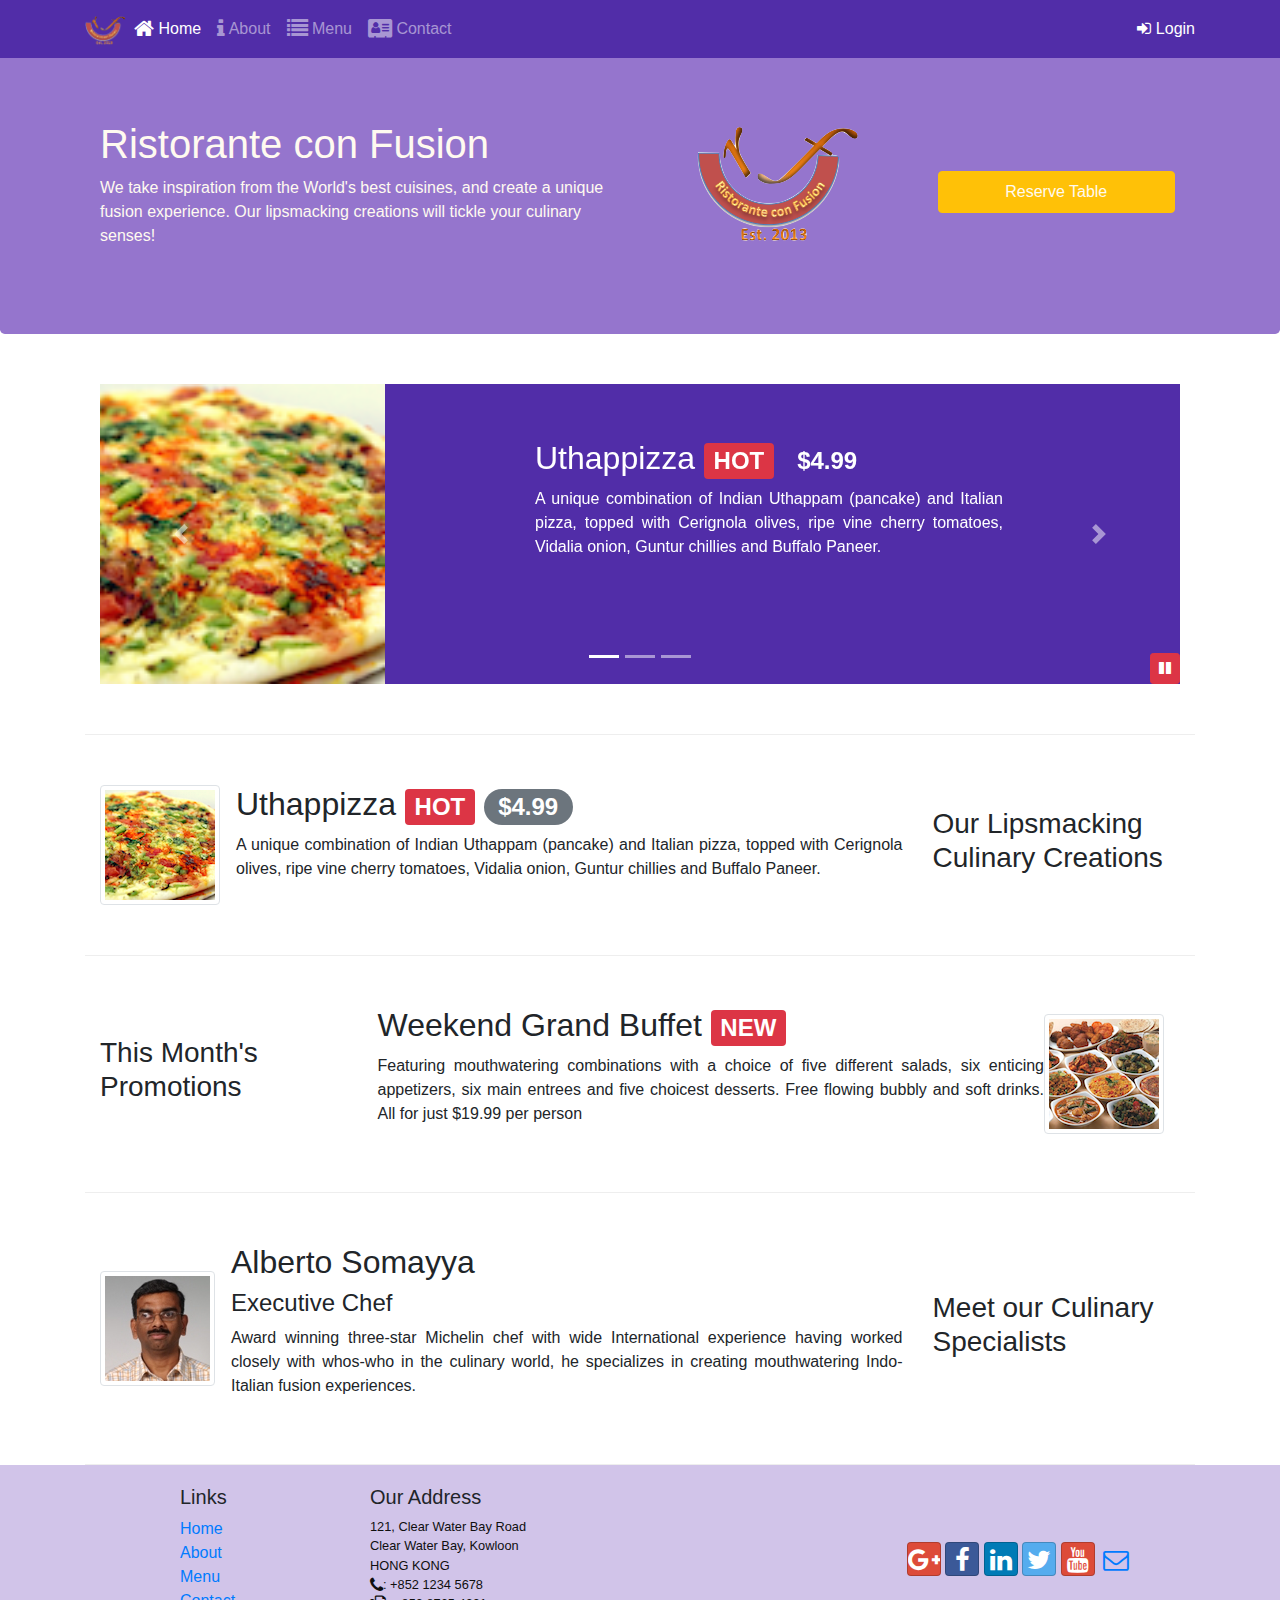
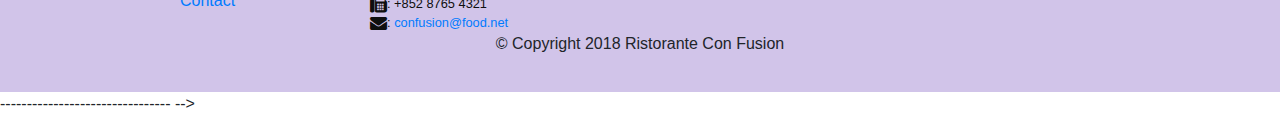
<file: index.html>
<!DOCTYPE html><html lang="en"><head><meta charset="utf-8"><meta name="viewport" content="width=device-width,initial-scale=1,shrink-to-fit=no"><meta http-equiv="x-ua-compatible" content="ie=edge"><link rel="stylesheet" href="css/main.css"><title>Ristorante Con Fusion</title></head><body><nav class="navbar navbar-dark navbar-expand-sm fixed-top"><div class="container"><a class="navbar-brand mr-auto" href="./index.html"><img src="img/logo.png" height="30" width="41" class="d-none d-sm-inline"></a><div class="collapse navbar-collapse" id="Navbar"><ul class="navbar-nav mr-auto"><li class="nav-item active"><a class="nav-link" href="./index.html"><span class="fa fa-home fa-lg"></span> Home</a></li><li class="nav-item"><a class="nav-link" href="./aboutus.html"><span class="fa fa-info fa-lg"></span> About</a></li><li class="nav-item"><a class="nav-link" href="#"><span class="fa fa-list fa-lg"></span> Menu</a></li><li class="nav-item"><a class="nav-link" href="./contactus.html"><span class="fa fa-address-card fa-lg"></span> Contact</a></li></ul><span class="navbar-text"><a id="loginButton"><span class="fa fa-sign-in"></span> Login</a></span></div></div><button class="navbar-toggler" type="button" data-toggle="collapse" data-target="#Navbar"><span class="navbar-toggler-icon"></span></button></nav><div id="loginModal" class="modal fade" role="dialog"><div class="modal-dialog modal-lg" role="content"><div class="modal-content"><div class="modal-header"><h4 class="modal-title">Login</h4><button type="button" class="close" data-dismiss="modal">&times;</button></div><div class="modal-body"><form><div class="form-row"><div class="form-group col-sm-4"><label class="sr-only" for="exampleInputEmail3">Email address</label> <input type="email" class="form-control form-control-sm mr-1" id="exampleInputEmail3" placeholder="Enter email"></div><div class="form-group col-sm-4"><label class="sr-only" for="exampleInputPassword3">Password</label> <input type="password" class="form-control form-control-sm mr-1" id="exampleInputPassword3" placeholder="Password"></div><div class="col-sm-auto"><div class="form-check"><input class="form-check-input" type="checkbox"> <label class="form-check-label">Remember me</label></div></div></div><div class="form-row"><button type="button" class="btn btn-secondary btn-sm ml-auto" data-dismiss="modal">Cancel</button> <button type="submit" class="btn btn-primary btn-sm ml-1">Sign in</button></div></form></div></div></div></div><div id="reserveModal" class="modal fade" role="dialog"><div class="modal-dialog modal-lg" role="content"><div class="modal-content"><div class="modal-header"><h4 class="modal-title">Make a Reserve</h4><button type="button" class="close" data-dismiss="modal">&times;</button></div><div class="modal-body"><form id="reserveform"><div class="form-group row"><label class="col-form-label col-md-2" for="NumberofGuests">Number of Guests</label><div class="col-md-9 self-align-center"><div class="form-check form-check-inline"><input class="form-check-input" type="radio" name="NumberofGuests" , id="one guest" value="1" checked="checked"> <label class="form-check-label" for="one guest">1</label></div><div class="form-check form-check-inline"><input class="form-check-input" type="radio" name="NumberofGuests" , id="two guest" value="2"> <label class="form-check-label" for="two guest">2</label></div><div class="form-check form-check-inline"><input class="form-check-input" type="radio" name="NumberofGuests" , id="three guest" value="3"> <label class="form-check-label" for="three guest">3</label></div><div class="form-check form-check-inline"><input class="form-check-input" type="radio" name="NumberofGuests" , id="four guest" value="4"> <label class="form-check-label" for="four guest">4</label></div><div class="form-check form-check-inline"><input class="form-check-input" type="radio" name="NumberofGuests" , id="five guest" value="5"> <label class="form-check-label" for="five guest">5</label></div><div class="form-check form-check-inline"><input class="form-check-input" type="radio" name="NumberofGuests" , id="six guest" value="6"> <label class="form-check-label" for="six guest">6</label></div></div></div><div class="form-group row"><label class="col-form-label col-md-2" for="section">Section</label><div class="col-md-6"><div class="btn-group btn-group-toggle" data-toggle="buttons"><label class="btn btn-success active"><input type="radio" name="section" id="section1" autocomplete="off" checked="checked">Non-Smoking</label> <label class="btn btn-danger"><input type="radio" name="section" id="section2" autocomplete="off">Smoking</label></div></div></div><div class="form-group row"><label class="col-form-label col-md-2" for="Time">Date and Time</label><div class="col-md-4"><input class="form-control" type="text" name="date" id="date" placeholder="Date"></div><div class="col-md-4"><input class="form-control" type="text" name="time" id="time" placeholder="Time"></div></div><div class="form-group row"><div class="offset-md-2 col-md-10"><button type="button" class="btn btn-secondary ml-auto" data-dismiss="modal">Cancel</button> <button type="submit" class="btn btn-primary">Reserve</button></div></div></form></div></div></div></div><header class="jumbotron"><div class="container"><div class="row row-header align-items-center"><div class="col-12 col-sm-6"><h1>Ristorante con Fusion</h1><p>We take inspiration from the World's best cuisines, and create a unique fusion experience. Our lipsmacking creations will tickle your culinary senses!</p></div><div class="col-12 col-sm-3 align-self-center" style="text-align:center;padding-bottom:20px"><img src="img/logo.png" class="img-fluid"></div><div class="col-12 col-sm-3 align-self-center" style="padding:20px 20px"><a id="reserveButton" role="button" class="btn btn-block nav-link btn-warning">Reserve Table</a></div></div></div></header><div class="container"><div class="row row-content"><div class="col"><div id="mycarousel" class="carousel slide" data-ride="carousel"><div class="carousel-inner" role="listbox"><div class="carousel-item active row"><img class="d-block img-fluid" src="img/uthappizza.png" alt="Uthappizza"><div class="carousel-caption d-none d-md-block"><h2>Uthappizza <span class="badge badge-danger">HOT</span> <span class="badge badge-pill badge-default">$4.99</span></h2><p class="d-none d-sm-block">A unique combination of Indian Uthappam (pancake) and Italian pizza, topped with Cerignola olives, ripe vine cherry tomatoes, Vidalia onion, Guntur chillies and Buffalo Paneer.</p></div></div><div class="carousel-item"><img class="d-block img-fluid" src="img/buffet.png" alt="Buffet"><div class="carousel-caption d-none d-md-block"><h2 class="mt-0">Weekend Grand Buffet <span class="badge badge-danger">NEW</span></h2><p class="d-none d-sm-block">Featuring mouthwatering combinations with a choice of five different salads, six enticing appetizers, six main entrees and five choicest desserts. Free flowing bubbly and soft drinks. All for just $19.99 per person</p></div></div><div class="carousel-item"><img class="d-block img-fluid" src="img/alberto.png" alt="Alberto Somayya"><div class="carousel-caption d-none d-md-block"><h2 class="mt-0">Alberto Somayya</h2><h4>Executive Chef</h4><p class="d-none d-sm-block">Award winning three-star Michelin chef with wide International experience having worked closely with whos-who in the culinary world, he specializes in creating mouthwatering Indo-Italian fusion experiences.</p></div></div></div><ol class="carousel-indicators"><li data-target="#mycarousel" data-slide-to="0" class="active"></li><li data-target="#mycarousel" data-slide-to="1"></li><li data-target="#mycarousel" data-slide-to="2"></li></ol><a class="carousel-control-prev" href="#mycarousel" role="button" data-slide="prev"><span class="carousel-control-prev-icon"></span> </a><a class="carousel-control-next" href="#mycarousel" role="button" data-slide="next"><span class="carousel-control-next-icon"></span> </a><button class="btn btn-danger btn-sm" id="carouselButton"><span id="carousel-button-icon" class="fa fa-pause"></span></button></div></div></div><div class="row row-content align-items-center"><div class="col-12 col-sm-4 order-sm-last col-md-3"><h3>Our Lipsmacking Culinary Creations</h3></div><div class="col col-sm order-sm-first col-md"><div class="media"><img class="d-flex mr-3 img-thumbnail align-self-center" src="img/uthappizza.png" alt="Uthappizza"><div class="media-body"><h2 class="mt-0">Uthappizza <span class="badge badge-danger">HOT</span> <span class="badge badge-pill badge-secondary">$4.99</span></h2><p class="d-none d-sm-block">A unique combination of Indian Uthappam (pancake) and Italian pizza, topped with Cerignola olives, ripe vine cherry tomatoes, Vidalia onion, Guntur chillies and Buffalo Paneer.</p></div></div></div></div><div class="row row-content align-items-center"><div class="col-12 col-sm-4 col-md-3"><h3>This Month's Promotions</h3></div><div class="col col-sm col-md"><div class="media"><div class="media-body"><h2 class="mt-0">Weekend Grand Buffet <span class="badge badge-danger">NEW</span></h2><p class="d-none d-sm-block">Featuring mouthwatering combinations with a choice of five different salads, six enticing appetizers, six main entrees and five choicest desserts. Free flowing bubbly and soft drinks. All for just $19.99 per person</p></div><img class="d-flex mr-3 img-thumbnail align-self-center" src="img/buffet.png" alt="Buffet"></div></div></div><div class="row row-content align-items-center"><div class="col-12 col-sm-4 order-sm-last col-md-3"><h3>Meet our Culinary Specialists</h3></div><div class="col col-sm order-sm-first col-md"><div class="media"><img class="d-flex mr-3 img-thumbnail align-self-center" src="img/alberto.png" alt="Alberto Somayya"><div class="media-body"><h2 class="mt-0">Alberto Somayya</h2><h4>Executive Chef</h4><p class="d-none d-sm-block">Award winning three-star Michelin chef with wide International experience having worked closely with whos-who in the culinary world, he specializes in creating mouthwatering Indo-Italian fusion experiences.</p></div></div></div></div></div><footer class="footer"><div class="container"><div class="row"><div class="col-4 offset-1 col-sm-2"><h5>Links</h5><ul class="list-unstyled"><li><a href="./index.html">Home</a></li><li><a href="./aboutus.html">About</a></li><li><a href="#">Menu</a></li><li><a href="./contactus.html">Contact</a></li></ul></div><div class="col-7 col-sm-5"><h5>Our Address</h5><address>121, Clear Water Bay Road<br>Clear Water Bay, Kowloon<br>HONG KONG<br><i class="fa fa-phone fa-lg"></i>: +852 1234 5678<br><i class="fa fa-fax fa-lg"></i>: +852 8765 4321<br><i class="fa fa-envelope fa-lg"></i>: <a href="mailto:confusion@food.net">confusion@food.net</a></address></div><div class="col-12 col-sm-4 align-self-center pad20"><div class="text-center"><a class="btn btn-social-icon btn-google" href="http://google.com/+"><i class="fa fa-google-plus"></i></a> <a class="btn btn-social-icon btn-facebook" href="http://www.facebook.com/profile.php?id="><i class="fa fa-facebook"></i></a> <a class="btn btn-social-icon btn-linkedin" href="http://www.linkedin.com/in/"><i class="fa fa-linkedin"></i></a> <a class="btn btn-social-icon btn-twitter" href="http://twitter.com/"><i class="fa fa-twitter"></i></a> <a class="btn btn-social-icon btn-google" href="http://youtube.com/"><i class="fa fa-youtube"></i></a> <a class="btn btn-social-icon" href="mailto:"><i class="fa fa-envelope-o"></i></a></div></div></div><div class="row justify-content-center"><div class="col-auto"><p>© Copyright 2018 Ristorante Con Fusion</p></div></div></div></footer><script src="js/main.js"></script><script>$(document).ready(function(){$('[data-toggle="tooltip"]').tooltip()})</script>-------------------------------- --></body></html>
</file>
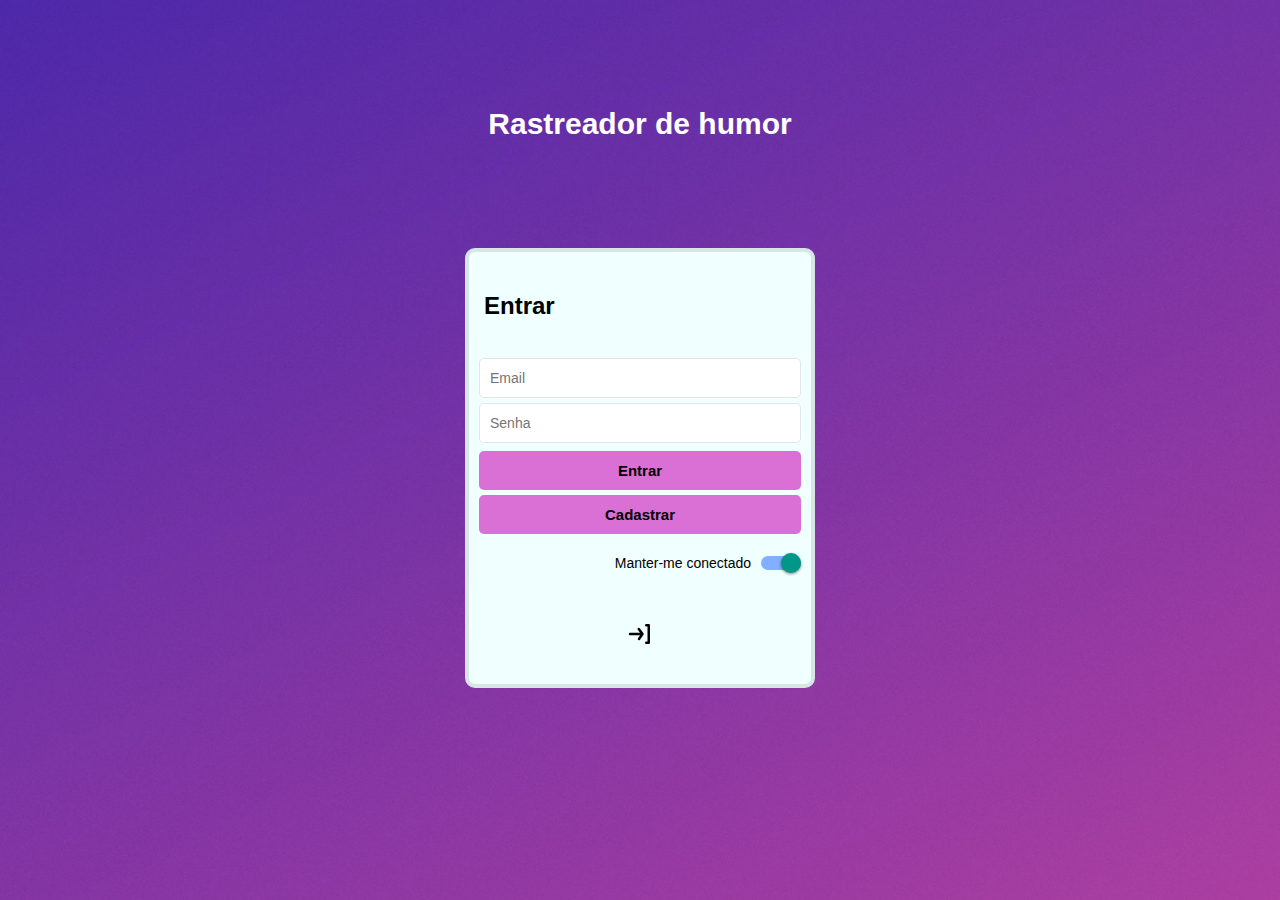
<file: Mood-Tracker/index.html>
<!doctype html><html lang="en"><head><meta charset="utf-8"/><meta httpequiv="X-UA-Compatible" content="IE=edge"/><meta name="viewport" content="width=device-width,initial-scale=1,minimum-scale=1,maximum-scale=1.00001,viewport-fit=cover"/><title>mood-tracker-app</title><style>#root,body,html{width:100%;-webkit-overflow-scrolling:touch;margin:0;padding:0;min-height:100%}#root{flex-shrink:0;flex-basis:auto;flex-grow:1;display:flex;flex:1}html{scroll-behavior:smooth;-webkit-text-size-adjust:100%;height:calc(100% + env(safe-area-inset-top))}body{display:flex;overflow-y:auto;overscroll-behavior-y:none;text-rendering:optimizeLegibility;-webkit-font-smoothing:antialiased;-moz-osx-font-smoothing:grayscale;-ms-overflow-style:scrollbar}</style><meta name="description" content="Moodflow app clone. The development of this app clone is for educational purposes only."><link rel="manifest" href="\Mood-Tracker\manifest.json"><link rel="icon" type="image/png" sizes="16x16" href="\Mood-Tracker\favicon-16.png"><link rel="icon" type="image/png" sizes="32x32" href="\Mood-Tracker\favicon-32.png"><link rel="shortcut icon" href="\Mood-Tracker\favicon.ico"><meta name="mobile-web-app-capable" content="yes"><meta name="apple-mobile-web-app-capable" content="yes"><meta name="apple-touch-fullscreen" content="yes"><meta name="apple-mobile-web-app-title" content="mood-tracker-app"><meta name="apple-mobile-web-app-status-bar-style" content="black-translucent"><link rel="apple-touch-icon" sizes="180x180" href="\Mood-Tracker\pwa\apple-touch-icon\apple-touch-icon-180.png"><link rel="apple-touch-startup-image" media="screen and (device-width: 320px) and (device-height: 568px) and (-webkit-device-pixel-ratio: 2) and (orientation: portrait)" href="\Mood-Tracker\pwa\apple-touch-startup-image\apple-touch-startup-image-640x1136.png"><link rel="apple-touch-startup-image" media="screen and (device-width: 414px) and (device-height: 896px) and (-webkit-device-pixel-ratio: 3) and (orientation: portrait)" href="\Mood-Tracker\pwa\apple-touch-startup-image\apple-touch-startup-image-1242x2688.png"><link rel="apple-touch-startup-image" media="screen and (device-width: 414px) and (device-height: 896px) and (-webkit-device-pixel-ratio: 2) and (orientation: portrait)" href="\Mood-Tracker\pwa\apple-touch-startup-image\apple-touch-startup-image-828x1792.png"><link rel="apple-touch-startup-image" media="screen and (device-width: 375px) and (device-height: 812px) and (-webkit-device-pixel-ratio: 3) and (orientation: portrait)" href="\Mood-Tracker\pwa\apple-touch-startup-image\apple-touch-startup-image-1125x2436.png"><link rel="apple-touch-startup-image" media="screen and (device-width: 414px) and (device-height: 736px) and (-webkit-device-pixel-ratio: 3) and (orientation: portrait)" href="\Mood-Tracker\pwa\apple-touch-startup-image\apple-touch-startup-image-1242x2208.png"><link rel="apple-touch-startup-image" media="screen and (device-width: 375px) and (device-height: 667px) and (-webkit-device-pixel-ratio: 2) and (orientation: portrait)" href="\Mood-Tracker\pwa\apple-touch-startup-image\apple-touch-startup-image-750x1334.png"><link rel="apple-touch-startup-image" media="screen and (device-width: 1024px) and (device-height: 1366px) and (-webkit-device-pixel-ratio: 2) and (orientation: portrait)" href="\Mood-Tracker\pwa\apple-touch-startup-image\apple-touch-startup-image-2048x2732.png"><link rel="apple-touch-startup-image" media="screen and (device-width: 834px) and (device-height: 1194px) and (-webkit-device-pixel-ratio: 2) and (orientation: portrait)" href="\Mood-Tracker\pwa\apple-touch-startup-image\apple-touch-startup-image-1668x2388.png"><link rel="apple-touch-startup-image" media="screen and (device-width: 834px) and (device-height: 1112px) and (-webkit-device-pixel-ratio: 2) and (orientation: portrait)" href="\Mood-Tracker\pwa\apple-touch-startup-image\apple-touch-startup-image-1668x2224.png"><link rel="apple-touch-startup-image" media="screen and (device-width: 768px) and (device-height: 1024px) and (-webkit-device-pixel-ratio: 2) and (orientation: portrait)" href="\Mood-Tracker\pwa\apple-touch-startup-image\apple-touch-startup-image-1536x2048.png"></head><body><noscript><form action="" style="background-color:#fff;position:fixed;top:0;left:0;right:0;bottom:0;z-index:9999"><div style="font-size:18px;font-family:Helvetica,sans-serif;line-height:24px;margin:10%;width:80%"><p>Oh no! It looks like JavaScript is not enabled in your browser.</p><p style="margin:20px 0"><button type="submit" style="background-color:#4630eb;border-radius:100px;border:none;box-shadow:none;color:#fff;cursor:pointer;font-weight:700;line-height:20px;padding:6px 16px">Reload</button></p></div></form></noscript><div id="root"></div><script src="/Mood-Tracker/static/js/runtime~app.25118aa1.js"></script><script src="/Mood-Tracker/static/js/2.f10757e8.chunk.js"></script><script src="/Mood-Tracker/static/js/app.13150497.chunk.js"></script></body></html>
</file>
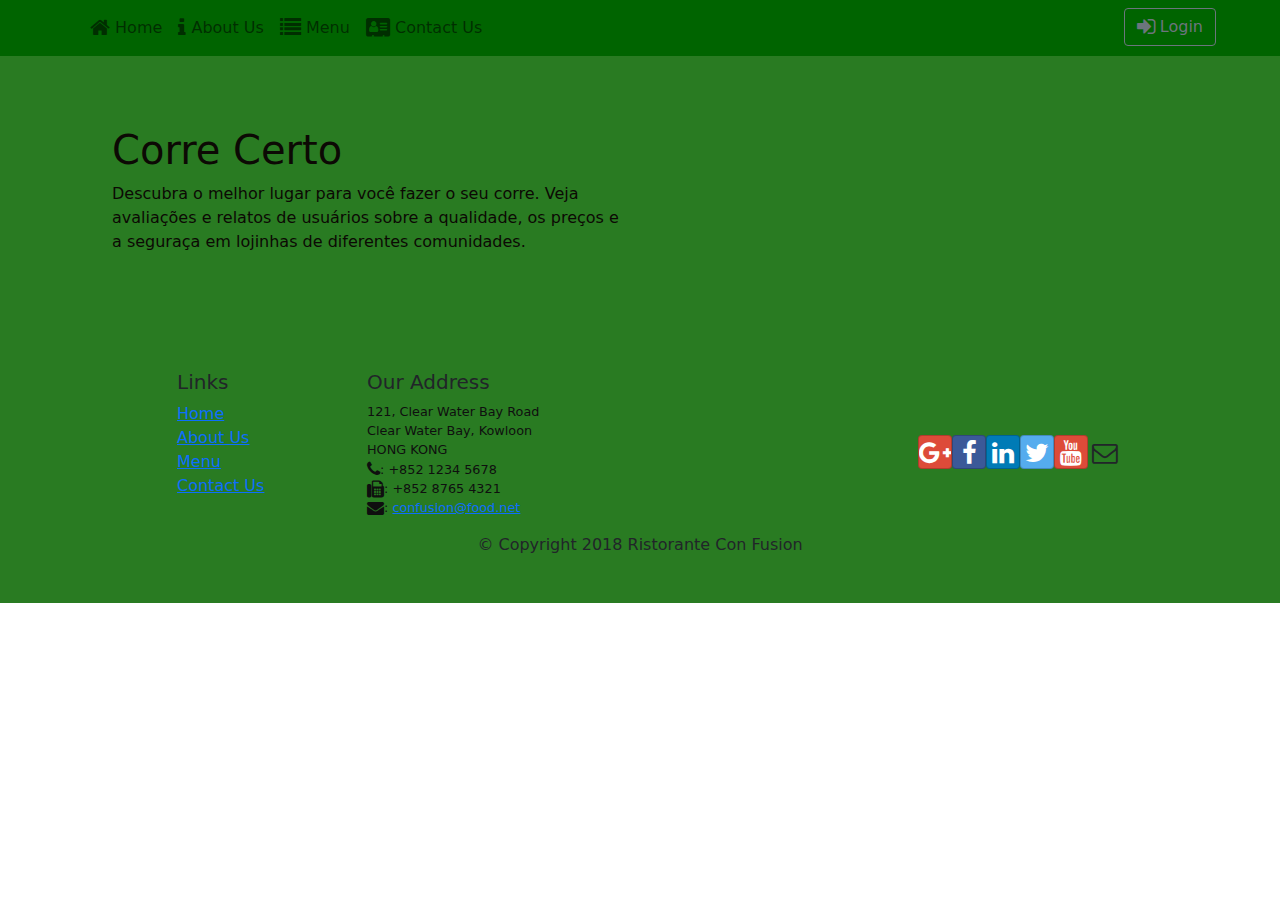
<file: Spots-App/index.html>
<!doctype html><html lang="en"><head><meta charset="utf-8"/><link rel="icon" href="/Spots-App/favicon.ico"/><meta name="viewport" content="width=device-width,initial-scale=1"/><meta name="theme-color" content="#000000"/><meta name="description" content="Web site created using create-react-app"/><link rel="apple-touch-icon" href="/Spots-App/logo192.png"/><link rel="manifest" href="/Spots-App/manifest.json"/><title>React App</title><script defer="defer" src="/Spots-App/static/js/main.54f1df36.js"></script><link href="/Spots-App/static/css/main.3a06848d.css" rel="stylesheet"></head><body><noscript>You need to enable JavaScript to run this app.</noscript><div id="root"></div></body></html>
</file>
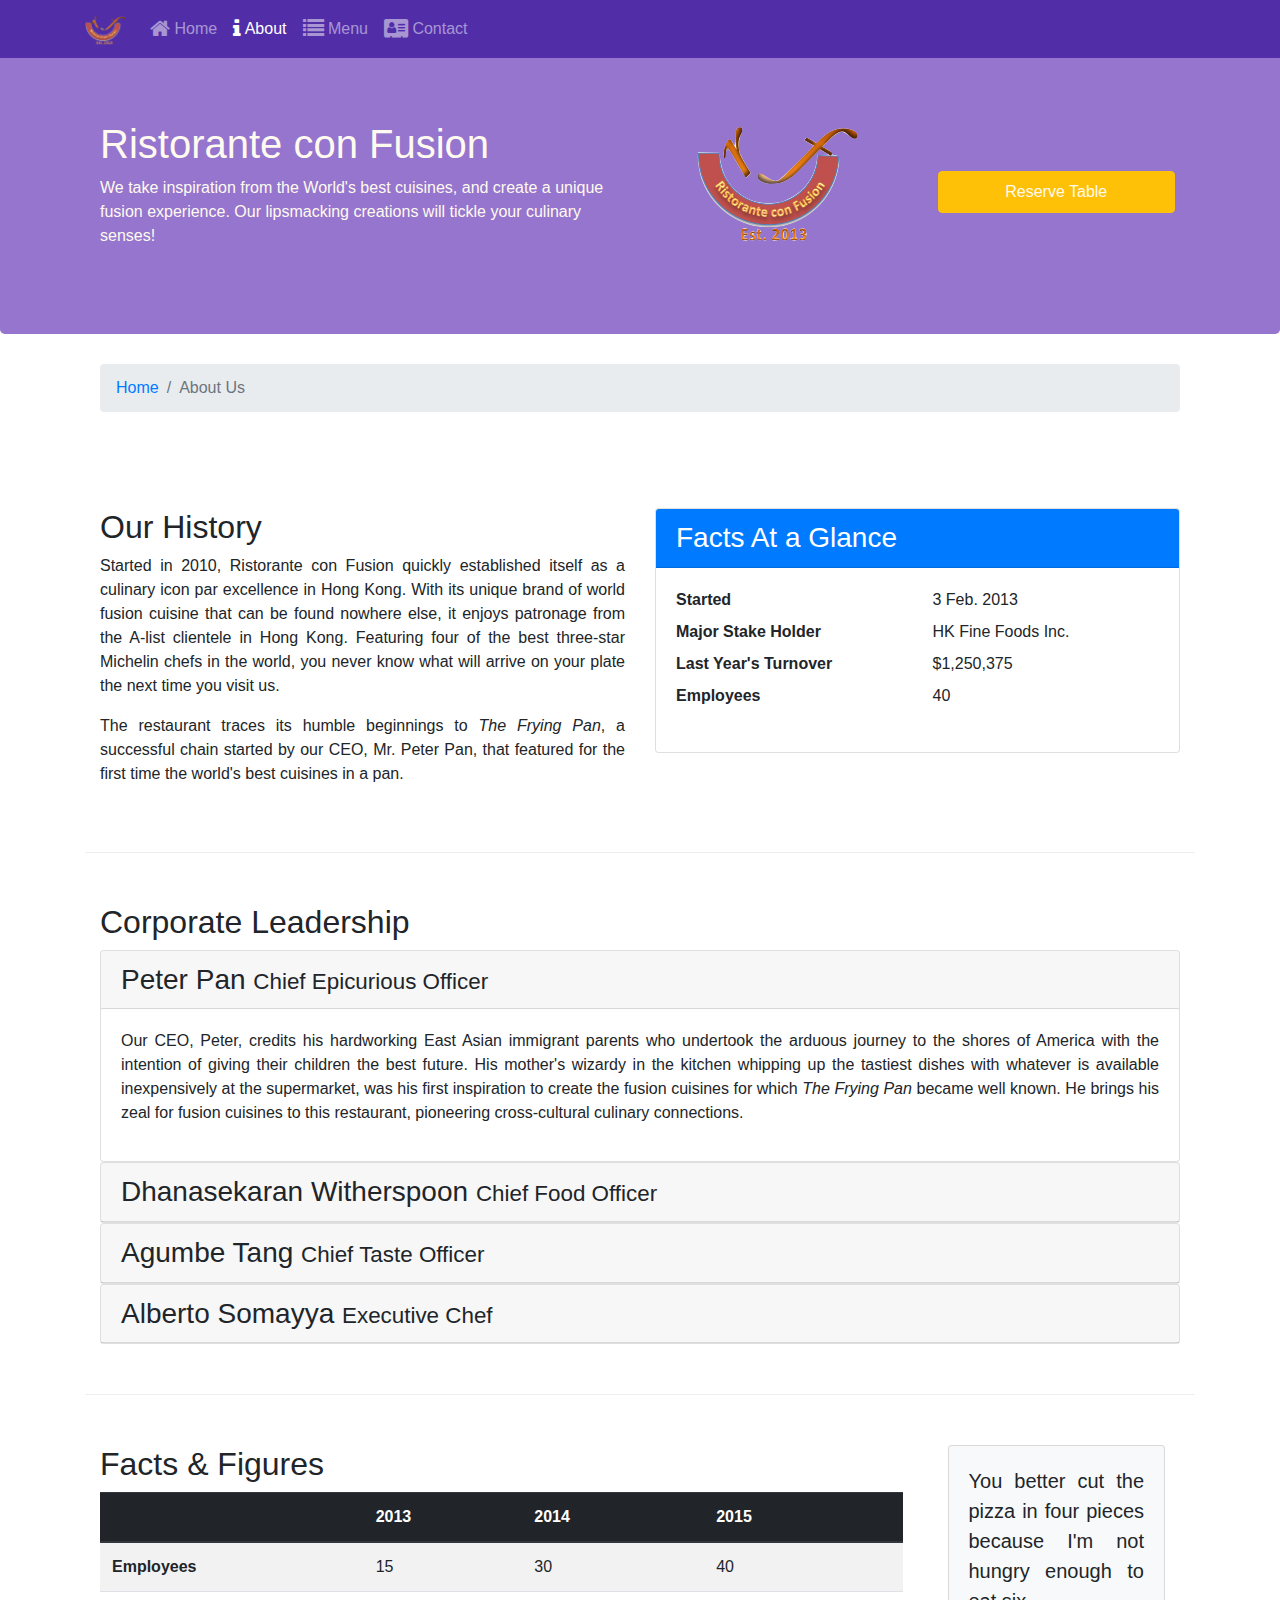
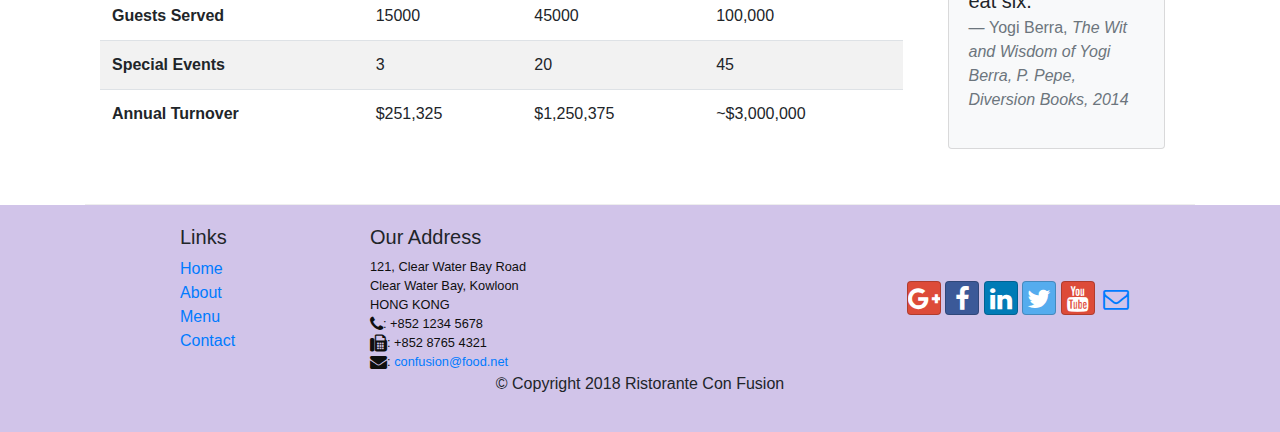
<file: aboutus.html>
<!DOCTYPE html><html lang="en"><head><meta charset="utf-8"><meta name="viewport" content="width=device-width,initial-scale=1,shrink-to-fit=no"><meta http-equiv="x-ua-compatible" content="ie=edge"><link rel="stylesheet" href="css/main.css"><title>Ristorante Con Fusion: About Us</title></head><body><nav class="navbar navbar-dark navbar-expand-sm fixed-top"><div class="container"><a class="navbar-brand" href="./index.html"><img src="img/logo.png" height="30" width="41"></a><div class="collapse navbar-collapse" id="Navbar"><ul class="navbar-nav mr-auto"><li class="nav-item"><a class="nav-link" href="./index.html"><span class="fa fa-home fa-lg"></span> Home</a></li><li class="nav-item active"><a class="nav-link" href="./aboutus.html"><span class="fa fa-info fa-lg"></span> About</a></li><li class="nav-item"><a class="nav-link" href="#"><span class="fa fa-list fa-lg"></span> Menu</a></li><li class="nav-item"><a class="nav-link" href="./contactus.html"><span class="fa fa-address-card fa-lg"></span> Contact</a></li></ul></div></div><button class="navbar-toggler" type="button" data-toggle="collapse" data-target="#Navbar"><span class="navbar-toggler-icon"></span></button></nav><div id="reserveModal" class="modal fade" role="dialog"><div class="modal-dialog modal-lg" role="content"><div class="modal-content"><div class="modal-header"><h4 class="modal-title">Make a Reserve</h4><button type="button" class="close" data-dismiss="modal">&times;</button></div><div class="modal-body"><form id="reserveform"><div class="form-group row"><label class="col-form-label col-md-2" for="NumberofGuests">Number of Guests</label><div class="col-md-9 self-align-center"><div class="form-check form-check-inline"><input class="form-check-input" type="radio" name="NumberofGuests" , id="one guest" value="1" checked="checked"> <label class="form-check-label" for="one guest">1</label></div><div class="form-check form-check-inline"><input class="form-check-input" type="radio" name="NumberofGuests" , id="two guest" value="2"> <label class="form-check-label" for="two guest">2</label></div><div class="form-check form-check-inline"><input class="form-check-input" type="radio" name="NumberofGuests" , id="three guest" value="3"> <label class="form-check-label" for="three guest">3</label></div><div class="form-check form-check-inline"><input class="form-check-input" type="radio" name="NumberofGuests" , id="four guest" value="4"> <label class="form-check-label" for="four guest">4</label></div><div class="form-check form-check-inline"><input class="form-check-input" type="radio" name="NumberofGuests" , id="five guest" value="5"> <label class="form-check-label" for="five guest">5</label></div><div class="form-check form-check-inline"><input class="form-check-input" type="radio" name="NumberofGuests" , id="six guest" value="6"> <label class="form-check-label" for="six guest">6</label></div></div></div><div class="form-group row"><label class="col-form-label col-md-2" for="section">Section</label><div class="col-md-6"><div class="btn-group btn-group-toggle" data-toggle="buttons"><label class="btn btn-success active"><input type="radio" name="section" id="section1" autocomplete="off" checked="checked">Non-Smoking</label> <label class="btn btn-danger"><input type="radio" name="section" id="section2" autocomplete="off">Smoking</label></div></div></div><div class="form-group row"><label class="col-form-label col-md-2" for="Time">Date and Time</label><div class="col-md-4"><input class="form-control" type="text" name="date" id="date" placeholder="Date"></div><div class="col-md-4"><input class="form-control" type="text" name="time" id="time" placeholder="Time"></div></div><div class="form-group row"><div class="offset-md-2 col-md-10"><button type="button" class="btn btn-secondary ml-auto" data-dismiss="modal">Cancel</button> <button type="submit" class="btn btn-primary">Reserve</button></div></div></form></div></div></div></div><header class="jumbotron"><div class="container"><div class="row row-header"><div class="col-12 col-sm-6"><h1>Ristorante con Fusion</h1><p>We take inspiration from the World's best cuisines, and create a unique fusion experience. Our lipsmacking creations will tickle your culinary senses!</p></div><div class="col-12 col-sm align-self-center" style="text-align:center;padding-bottom:20px"><img src="img/logo.png" class="img-fluid"></div><div class="col-12 col-sm-3 align-self-center pa" style="padding:20px 20px"><a id="reserveButton" role="button" class="btn btn-block nav-link btn-warning">Reserve Table</a></div></div></div></header><div class="container"><div class="row bread"><ol class="col-12 breadcrumb"><li class="breadcrumb-item"><a href="./index.html">Home</a></li><li class="breadcrumb-item active">About Us</li></ol></div><div class="row row-content"><div class="col-12 col-sm-6"><h2>Our History</h2><p>Started in 2010, Ristorante con Fusion quickly established itself as a culinary icon par excellence in Hong Kong. With its unique brand of world fusion cuisine that can be found nowhere else, it enjoys patronage from the A-list clientele in Hong Kong. Featuring four of the best three-star Michelin chefs in the world, you never know what will arrive on your plate the next time you visit us.</p><p>The restaurant traces its humble beginnings to <em>The Frying Pan</em>, a successful chain started by our CEO, Mr. Peter Pan, that featured for the first time the world's best cuisines in a pan.</p></div><div class="col-12 col-sm-6"><div class="card"><h3 class="card-header bg-primary text-white">Facts At a Glance</h3><div class="card-body"><dl class="row"><dt class="col-6">Started</dt><dd class="col-6">3 Feb. 2013</dd><dt class="col-6">Major Stake Holder</dt><dd class="col-6">HK Fine Foods Inc.</dd><dt class="col-6">Last Year's Turnover</dt><dd class="col-6">$1,250,375</dd><dt class="col-6">Employees</dt><dd class="col-6">40</dd></dl></div></div></div></div><div class="row row-content"><div class="col"><h2>Corporate Leadership</h2><div class="accordion"><div class="card"><div class="card-header" role="tab" id="peterhead"><h3 class="mb-0"><a data-toggle="collapse" data-target="#peter">Peter Pan <small>Chief Epicurious Officer</small></a></h3></div><div class="collapse show" id="peter" data-parent="#accordion"><div class="card-body"><p>Our CEO, Peter, credits his hardworking East Asian immigrant parents who undertook the arduous journey to the shores of America with the intention of giving their children the best future. His mother's wizardy in the kitchen whipping up the tastiest dishes with whatever is available inexpensively at the supermarket, was his first inspiration to create the fusion cuisines for which <em>The Frying Pan</em> became well known. He brings his zeal for fusion cuisines to this restaurant, pioneering cross-cultural culinary connections.</p></div></div></div><div class="card"><div class="card-header" role="tab" id="dannyhead"><h3 class="mb-0"><a class="collapsed" data-toggle="collapse" data-target="#danny">Dhanasekaran Witherspoon <small>Chief Food Officer</small></a></h3></div><div class="collapse" id="danny" data-parent="#accordion"><div class="card-body"><p>Our CFO, Danny, as he is affectionately referred to by his colleagues, comes from a long established family tradition in farming and produce. His experiences growing up on a farm in the Australian outback gave him great appreciation for varieties of food sources. As he puts it in his own words, <em>Everything that runs, wins, and everything that stays, pays!</em></p></div></div></div><div class="card"><div class="card-header" role="tab" id="agumbehead"><h3 class="mb-0"><a class="collapsed" data-toggle="collapse" data-target="#agumbe">Agumbe Tang <small>Chief Taste Officer</small></a></h3></div><div class="collapse" id="agumbe" data-parent="#accordion"><div class="card-body"><p>Blessed with the most discerning gustatory sense, Agumbe, our CTO, personally ensures that every dish that we serve meets his exacting tastes. Our chefs dread the tongue lashing that ensues if their dish does not meet his exacting standards. He lives by his motto, <em>You click only if you survive my lick.</em></p></div></div></div><div class="card"><div class="card-header" role="tab" id="albertohead"><h3 class="mb-0"><a class="collapsed" data-toggle="collapse" data-target="#alberto">Alberto Somayya <small>Executive Chef</small></a></h3></div><div class="collapse" id="alberto" data-parent="#accordion"><div class="card-body"><p>Award winning three-star Michelin chef with wide International experience having worked closely with whos-who in the culinary world, he specializes in creating mouthwatering Indo-Italian fusion experiences. He says, <em>Put together the cuisines from the two craziest cultures, and you get a winning hit! Amma Mia!</em></p></div></div></div></div></div></div><div class="row row-content"><div class="col-12 col-sm-9"><h2>Facts &amp; Figures</h2><div class="table-responsive"><table class="table table-striped"><thead class="thead-dark"><tr><th>&nbsp;</th><th>2013</th><th>2014</th><th>2015</th></tr></thead><tbody><tr><th>Employees</th><td>15</td><td>30</td><td>40</td></tr><tr><th>Guests Served</th><td>15000</td><td>45000</td><td>100,000</td></tr><tr><th>Special Events</th><td>3</td><td>20</td><td>45</td></tr><tr><th>Annual Turnover</th><td>$251,325</td><td>$1,250,375</td><td>~$3,000,000</td></tr></tbody></table></div></div><div class="col-12 col-sm-3"><div class="col-12"><div class="card card-body bg-light"><blockquote class="blockquote"><p class="mb-0">You better cut the pizza in four pieces because I'm not hungry enough to eat six.</p><footer class="blockquote-footer">Yogi Berra, <cite title="Source Title">The Wit and Wisdom of Yogi Berra, P. Pepe, Diversion Books, 2014</cite></footer></blockquote></div></div></div></div></div><footer class="footer"><div class="container"><div class="row"><div class="col-4 offset-1 col-sm-2"><h5>Links</h5><ul class="list-unstyled"><li><a href="./index.html">Home</a></li><li><a href="./aboutus.html">About</a></li><li><a href="#">Menu</a></li><li><a href="./contactus.html">Contact</a></li></ul></div><div class="col-7 col-sm-5"><h5>Our Address</h5><address>121, Clear Water Bay Road<br>Clear Water Bay, Kowloon<br>HONG KONG<br><i class="fa fa-phone fa-lg"></i>: +852 1234 5678<br><i class="fa fa-fax fa-lg"></i>: +852 8765 4321<br><i class="fa fa-envelope fa-lg"></i>: <a href="mailto:confusion@food.net">confusion@food.net</a></address></div><div class="col-12 col-sm-4 align-self-center pad20"><div class="text-center"><a class="btn btn-social-icon btn-google" href="http://google.com/+"><i class="fa fa-google-plus"></i></a> <a class="btn btn-social-icon btn-facebook" href="http://www.facebook.com/profile.php?id="><i class="fa fa-facebook"></i></a> <a class="btn btn-social-icon btn-linkedin" href="http://www.linkedin.com/in/"><i class="fa fa-linkedin"></i></a> <a class="btn btn-social-icon btn-twitter" href="http://twitter.com/"><i class="fa fa-twitter"></i></a> <a class="btn btn-social-icon btn-google" href="http://youtube.com/"><i class="fa fa-youtube"></i></a> <a class="btn btn-social-icon" href="mailto:"><i class="fa fa-envelope-o"></i></a></div></div></div><div class="row justify-content-center"><div class="col-auto"><p>© Copyright 2018 Ristorante Con Fusion</p></div></div></div></footer><script src="js/main.js"></script></body></html>
</file>
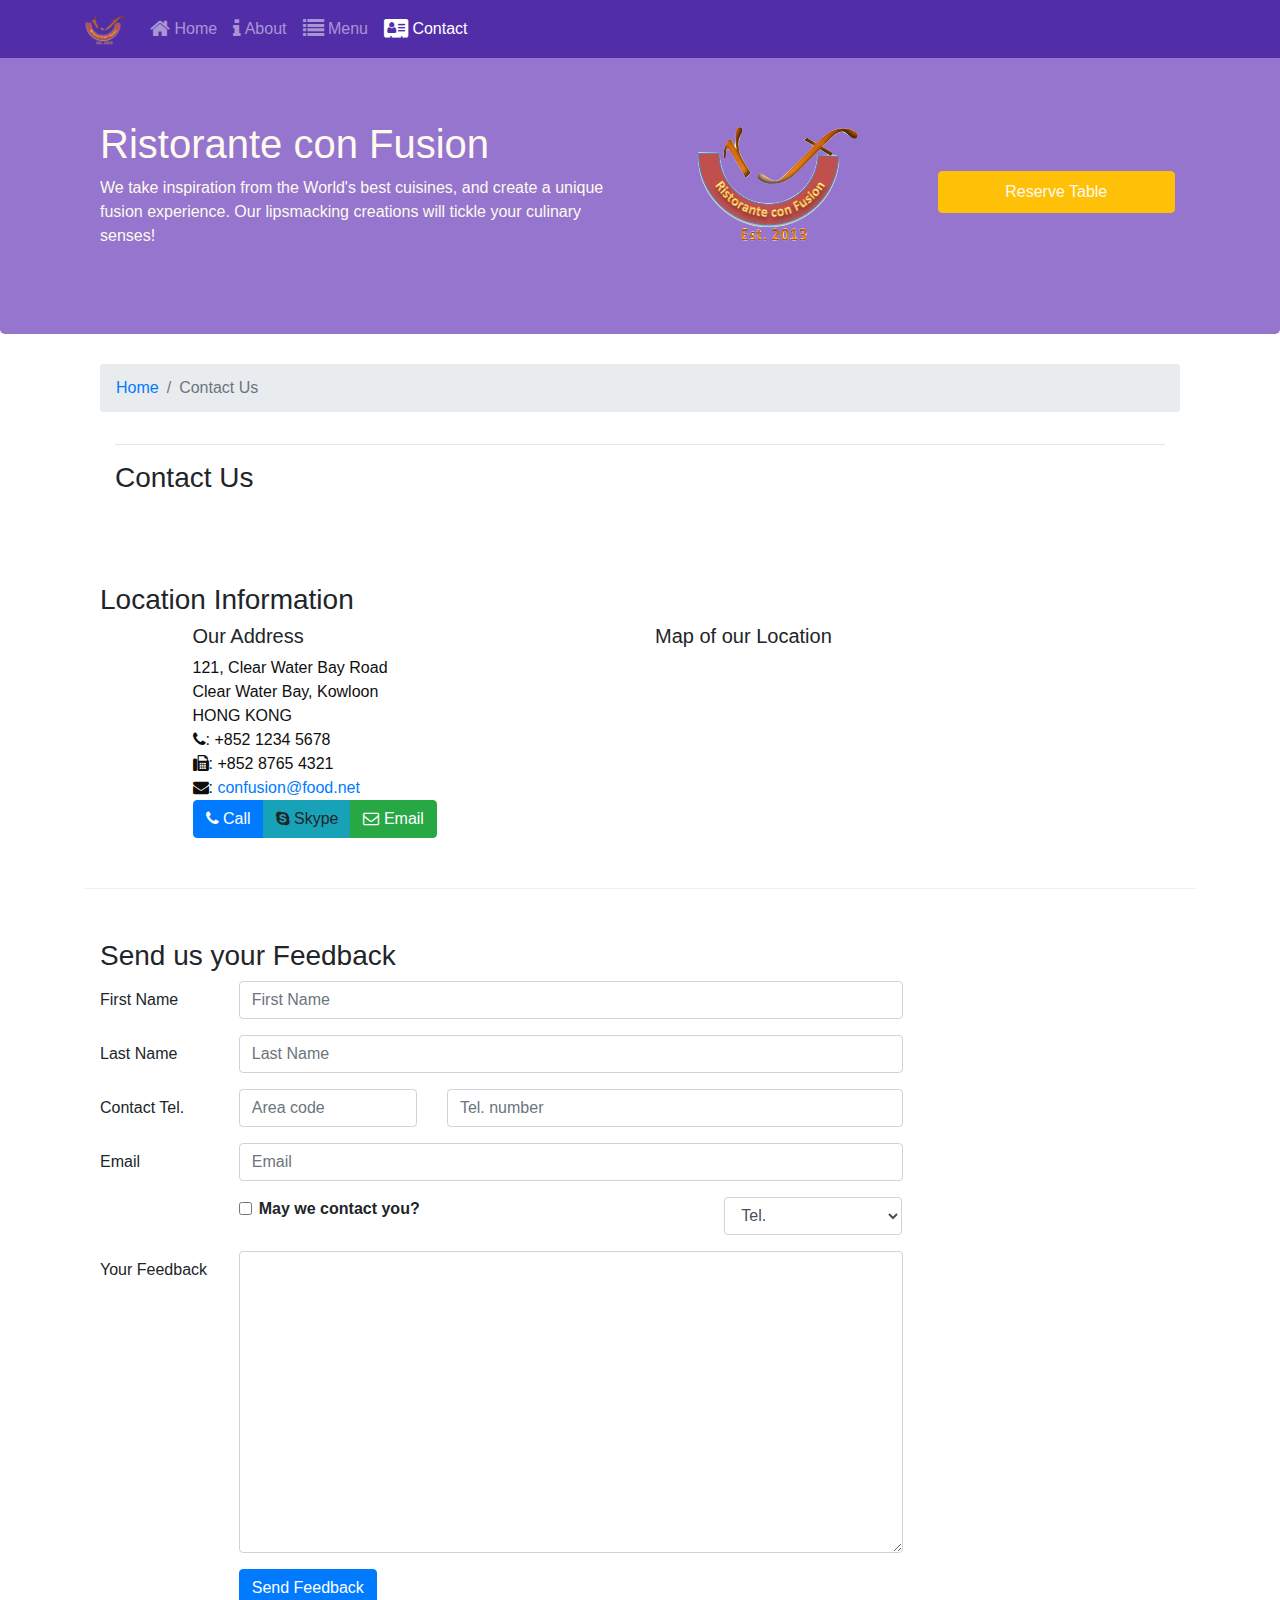
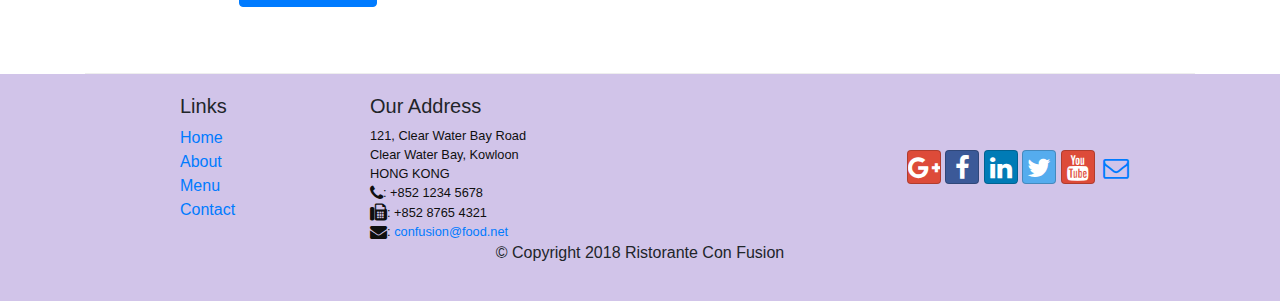
<file: contactus.html>
<!DOCTYPE html><html lang="en"><head><title>Ristorante Con Fusion: About Us</title><meta charset="utf-8"><meta name="viewport" content="width=device-width,initial-scale=1,shrink-to-fit=no"><meta http-equiv="x-ua-compatible" content="ie=edge"><link rel="stylesheet" href="css/main.css"></head><body><nav class="navbar navbar-dark navbar-expand-sm fixed-top"><div class="container"><button class="navbar-toggler" type="button" data-toggle="collapse" data-target="#Navbar"><span class="navbar-toggler-icon"></span></button> <a class="navbar-brand" href="./index.html"><img src="img/logo.png" height="30" width="41"></a><div class="collapse navbar-collapse" id="Navbar"><ul class="navbar-nav mr-auto"><li class="nav-item"><a class="nav-link" href="./index.html"><span class="fa fa-home fa-lg"></span> Home</a></li><li class="nav-item"><a class="nav-link" href="./aboutus.html"><span class="fa fa-info fa-lg"></span> About</a></li><li class="nav-item"><a class="nav-link" href="#"><span class="fa fa-list fa-lg"></span> Menu</a></li><li class="nav-item active"><a class="nav-link" href="./contactus.html"><span class="fa fa-address-card fa-lg"></span> Contact</a></li></ul></div></div></nav><div id="reserveModal" class="modal fade" role="dialog"><div class="modal-dialog modal-lg" role="content"><div class="modal-content"><div class="modal-header"><h4 class="modal-title">Make a Reserve</h4><button type="button" class="close" data-dismiss="modal">&times;</button></div><div class="modal-body"><form id="reserveform"><div class="form-group row"><label class="col-form-label col-md-2" for="NumberofGuests">Number of Guests</label><div class="col-md-9 self-align-center"><div class="form-check form-check-inline"><input class="form-check-input" type="radio" name="NumberofGuests" , id="one guest" value="1" checked="checked"> <label class="form-check-label" for="one guest">1</label></div><div class="form-check form-check-inline"><input class="form-check-input" type="radio" name="NumberofGuests" , id="two guest" value="2"> <label class="form-check-label" for="two guest">2</label></div><div class="form-check form-check-inline"><input class="form-check-input" type="radio" name="NumberofGuests" , id="three guest" value="3"> <label class="form-check-label" for="three guest">3</label></div><div class="form-check form-check-inline"><input class="form-check-input" type="radio" name="NumberofGuests" , id="four guest" value="4"> <label class="form-check-label" for="four guest">4</label></div><div class="form-check form-check-inline"><input class="form-check-input" type="radio" name="NumberofGuests" , id="five guest" value="5"> <label class="form-check-label" for="five guest">5</label></div><div class="form-check form-check-inline"><input class="form-check-input" type="radio" name="NumberofGuests" , id="six guest" value="6"> <label class="form-check-label" for="six guest">6</label></div></div></div><div class="form-group row"><label class="col-form-label col-md-2" for="section">Section</label><div class="col-md-6"><div class="btn-group btn-group-toggle" data-toggle="buttons"><label class="btn btn-success active"><input type="radio" name="section" id="section1" autocomplete="off" checked="checked">Non-Smoking</label> <label class="btn btn-danger"><input type="radio" name="section" id="section2" autocomplete="off">Smoking</label></div></div></div><div class="form-group row"><label class="col-form-label col-md-2" for="Time">Date and Time</label><div class="col-md-4"><input class="form-control" type="text" name="date" id="date" placeholder="Date"></div><div class="col-md-4"><input class="form-control" type="text" name="time" id="time" placeholder="Time"></div></div><div class="form-group row"><div class="offset-md-2 col-md-10"><button type="button" class="btn btn-secondary ml-auto" data-dismiss="modal">Cancel</button> <button type="submit" class="btn btn-primary">Reserve</button></div></div></form></div></div></div></div><header class="jumbotron"><div class="container"><div class="row row-header align-items-center"><div class="col-12 col-sm-6"><h1>Ristorante con Fusion</h1><p>We take inspiration from the World's best cuisines, and create a unique fusion experience. Our lipsmacking creations will tickle your culinary senses!</p></div><div class="col-12 col-sm align-self-center" style="text-align:center;padding-bottom:20px"><img src="img/logo.png" class="img-fluid"></div><div class="col-12 col-sm-3 align-self-center" style="padding:20px 20px"><a id="reserveButton" role="button" class="btn btn-block nav-link btn-warning">Reserve Table</a></div></div></div></header><div class="container"><div class="row bread"><ol class="col-12 breadcrumb"><li class="breadcrumb-item"><a href="./index.html">Home</a></li><li class="breadcrumb-item active">Contact Us</li></ol><div class="col-12"><hr><h3>Contact Us</h3></div></div><div class="row row-content"><div class="col-12"><h3>Location Information</h3></div><div class="col-12 col-sm-4 offset-sm-1"><h5>Our Address</h5><address style="font-size:100%">121, Clear Water Bay Road<br>Clear Water Bay, Kowloon<br>HONG KONG<br><i class="fa fa-phone"></i>: +852 1234 5678<br><i class="fa fa-fax"></i>: +852 8765 4321<br><i class="fa fa-envelope"></i>: <a href="mailto:confusion@food.net">confusion@food.net</a></address></div><div class="col-12 col-sm-6 offset-sm-1"><h5>Map of our Location</h5></div><div class="col-12 col-sm-11 offset-sm-1"><div class="btn-group" role="group"><a role="button" class="btn btn-primary" href="tel:+85212345678"><i class="fa fa-phone"></i> Call</a> <a role="button" class="btn btn-info"><i class="fa fa-skype"></i> Skype</a> <a role="button" class="btn btn-success" href="mailto:confusion@food.net"><i class="fa fa-envelope-o"></i> Email</a></div></div></div><div class="row row-content"><div class="col-12"><h3>Send us your Feedback</h3></div><div class="col-12 col-md-9"><form><div class="form-group row"><label for="firstname" class="col-md-2 col-form-label">First Name</label><div class="col-md-10"><input type="text" class="form-control" id="firstname" name="firstname" placeholder="First Name"></div></div><div class="form-group row"><label for="lastname" class="col-md-2 col-form-label">Last Name</label><div class="col-md-10"><input type="text" class="form-control" id="lastname" name="lastname" placeholder="Last Name"></div></div><div class="form-group row"><label for="telnum" class="col-12 col-md-2 col-form-label">Contact Tel.</label><div class="col-5 col-md-3"><input type="tel" class="form-control" id="areacode" name="areacode" placeholder="Area code"></div><div class="col-7 col-md-7"><input type="tel" class="form-control" id="telnum" name="telnum" placeholder="Tel. number"></div></div><div class="form-group row"><label for="emailid" class="col-md-2 col-form-label">Email</label><div class="col-md-10"><input type="email" class="form-control" id="emailid" name="emailid" placeholder="Email"></div></div><div class="form-group row"><div class="col-md-6 offset-md-2"><div class="form-check"><input type="checkbox" class="form-check-input" name="approve" id="approve"> <label class="form-check-label" for="approve"><strong>May we contact you?</strong></label></div></div><div class="col-md-3 offset-md-1"><select class="form-control"><option>Tel.</option><option>Email</option></select></div></div><div class="form-group row"><label for="feedback" class="col-md-2 col-form-label">Your Feedback</label><div class="col-md-10"><textarea class="form-control" id="feedback" name="feedback" rows="12"></textarea></div></div><div class="form-group row"><div class="offset-md-2 col-md-10"><button type="submit" class="btn btn-primary">Send Feedback</button></div></div></form></div><div class="col-12 col-md"></div></div></div><footer class="footer"><div class="container"><div class="row"><div class="col-4 offset-1 col-sm-2"><h5>Links</h5><ul class="list-unstyled"><li><a href="./index.html">Home</a></li><li><a href="./aboutus.html">About</a></li><li><a href="#">Menu</a></li><li><a href="./contactus.html">Contact</a></li></ul></div><div class="col-6 col-sm-5"><h5>Our Address</h5><address>121, Clear Water Bay Road<br>Clear Water Bay, Kowloon<br>HONG KONG<br><i class="fa fa-phone fa-lg"></i>: +852 1234 5678<br><i class="fa fa-fax fa-lg"></i>: +852 8765 4321<br><i class="fa fa-envelope fa-lg"></i>: <a href="mailto:confusion@food.net">confusion@food.net</a></address></div><div class="col-12 col-sm-4 align-self-center pad20"><div class="text-center"><a class="btn btn-social-icon btn-google" href="http://google.com/+"><i class="fa fa-google-plus"></i></a> <a class="btn btn-social-icon btn-facebook" href="http://www.facebook.com/profile.php?id="><i class="fa fa-facebook"></i></a> <a class="btn btn-social-icon btn-linkedin" href="http://www.linkedin.com/in/"><i class="fa fa-linkedin"></i></a> <a class="btn btn-social-icon btn-twitter" href="http://twitter.com/"><i class="fa fa-twitter"></i></a> <a class="btn btn-social-icon btn-google" href="http://youtube.com/"><i class="fa fa-youtube"></i></a> <a class="btn btn-social-icon" href="mailto:"><i class="fa fa-envelope-o"></i></a></div></div></div><div class="row justify-content-center"><div class="col-auto"><p>© Copyright 2018 Ristorante Con Fusion</p></div></div></div></footer><script src="js/main.js"></script></body></html>
</file>
<file: Spots-App/static/css/main.3a06848d.css>
@charset "UTF-8";body{-webkit-font-smoothing:antialiased;-moz-osx-font-smoothing:grayscale;font-family:-apple-system,BlinkMacSystemFont,Segoe UI,Roboto,Oxygen,Ubuntu,Cantarell,Fira Sans,Droid Sans,Helvetica Neue,sans-serif}code{font-family:source-code-pro,Menlo,Monaco,Consolas,Courier New,monospace}.App{background:#90ee90}.navbar-light{background-color:#006400}.row-header{margin:0 auto;padding:70px 30px}.row-content{border-bottom:1px ridge;margin:0 auto;padding:0 0 5%}.vert{align-items:center;display:flex;height:"100%";justify-content:center;margin:0 auto;width:"100%"}.title{margin:25px 0}.card-col{margin:0 auto 3% ridge;padding:0 0 6.5%}.card{background:#8fbc8f;margin:0;padding:0}.card-content{padding:2% 2% 1%}.card-header{text-align:center}.card-container{background:#8fbc8f;margin:0;padding:0}.footer{background-color:#297b22;margin:0 auto;padding:30px 0}.jumbotron{background:#297b22;color:#0c0904;margin:0 auto}.pin-text{font-size:medium;-webkit-text-decoration:solid;text-decoration:solid}address{color:#0f0f0f;font-size:80%;margin:0}.page-enter{opacity:.01;-webkit-transform:translateX(-100%);transform:translateX(-100%)}.page-enter-active{transition:all .3s ease-in}.page-enter-active,.page-exit{opacity:1;-webkit-transform:translateX(0);transform:translateX(0)}.page-exit-active{opacity:.01;-webkit-transform:translateX(100%);transform:translateX(100%);transition:all .3s ease-out}/*!
 * Bootstrap v5.1.3 (https://getbootstrap.com/)
 * Copyright 2011-2021 The Bootstrap Authors
 * Copyright 2011-2021 Twitter, Inc.
 * Licensed under MIT (https://github.com/twbs/bootstrap/blob/main/LICENSE)
 */:root{--bs-blue:#0d6efd;--bs-indigo:#6610f2;--bs-purple:#6f42c1;--bs-pink:#d63384;--bs-red:#dc3545;--bs-orange:#fd7e14;--bs-yellow:#ffc107;--bs-green:#198754;--bs-teal:#20c997;--bs-cyan:#0dcaf0;--bs-white:#fff;--bs-gray:#6c757d;--bs-gray-dark:#343a40;--bs-gray-100:#f8f9fa;--bs-gray-200:#e9ecef;--bs-gray-300:#dee2e6;--bs-gray-400:#ced4da;--bs-gray-500:#adb5bd;--bs-gray-600:#6c757d;--bs-gray-700:#495057;--bs-gray-800:#343a40;--bs-gray-900:#212529;--bs-primary:#0d6efd;--bs-secondary:#6c757d;--bs-success:#198754;--bs-info:#0dcaf0;--bs-warning:#ffc107;--bs-danger:#dc3545;--bs-light:#f8f9fa;--bs-dark:#212529;--bs-primary-rgb:13,110,253;--bs-secondary-rgb:108,117,125;--bs-success-rgb:25,135,84;--bs-info-rgb:13,202,240;--bs-warning-rgb:255,193,7;--bs-danger-rgb:220,53,69;--bs-light-rgb:248,249,250;--bs-dark-rgb:33,37,41;--bs-white-rgb:255,255,255;--bs-black-rgb:0,0,0;--bs-body-color-rgb:33,37,41;--bs-body-bg-rgb:255,255,255;--bs-font-sans-serif:system-ui,-apple-system,"Segoe UI",Roboto,"Helvetica Neue",Arial,"Noto Sans","Liberation Sans",sans-serif,"Apple Color Emoji","Segoe UI Emoji","Segoe UI Symbol","Noto Color Emoji";--bs-font-monospace:SFMono-Regular,Menlo,Monaco,Consolas,"Liberation Mono","Courier New",monospace;--bs-gradient:linear-gradient(180deg,hsla(0,0%,100%,.15),hsla(0,0%,100%,0));--bs-body-font-family:var(--bs-font-sans-serif);--bs-body-font-size:1rem;--bs-body-font-weight:400;--bs-body-line-height:1.5;--bs-body-color:#212529;--bs-body-bg:#fff}*,:after,:before{box-sizing:border-box}@media (prefers-reduced-motion:no-preference){:root{scroll-behavior:smooth}}body{-webkit-text-size-adjust:100%;-webkit-tap-highlight-color:transparent;background-color:#fff;background-color:var(--bs-body-bg);color:#212529;color:var(--bs-body-color);font-family:system-ui,-apple-system,Segoe UI,Roboto,Helvetica Neue,Arial,Noto Sans,Liberation Sans,sans-serif,Apple Color Emoji,Segoe UI Emoji,Segoe UI Symbol,Noto Color Emoji;font-family:var(--bs-body-font-family);font-size:1rem;font-size:var(--bs-body-font-size);font-weight:400;font-weight:var(--bs-body-font-weight);line-height:1.5;line-height:var(--bs-body-line-height);margin:0;text-align:var(--bs-body-text-align)}hr{background-color:currentColor;border:0;color:inherit;margin:1rem 0;opacity:.25}hr:not([size]){height:1px}.h1,.h2,.h3,.h4,.h5,.h6,h1,h2,h3,h4,h5,h6{font-weight:500;line-height:1.2;margin-bottom:.5rem;margin-top:0}.h1,h1{font-size:calc(1.375rem + 1.5vw)}@media (min-width:1200px){.h1,h1{font-size:2.5rem}}.h2,h2{font-size:calc(1.325rem + .9vw)}@media (min-width:1200px){.h2,h2{font-size:2rem}}.h3,h3{font-size:calc(1.3rem + .6vw)}@media (min-width:1200px){.h3,h3{font-size:1.75rem}}.h4,h4{font-size:calc(1.275rem + .3vw)}@media (min-width:1200px){.h4,h4{font-size:1.5rem}}.h5,h5{font-size:1.25rem}.h6,h6{font-size:1rem}p{margin-bottom:1rem;margin-top:0}abbr[data-bs-original-title],abbr[title]{cursor:help;-webkit-text-decoration:underline dotted;text-decoration:underline dotted;-webkit-text-decoration-skip-ink:none;text-decoration-skip-ink:none}address{font-style:normal;line-height:inherit;margin-bottom:1rem}ol,ul{padding-left:2rem}dl,ol,ul{margin-bottom:1rem;margin-top:0}ol ol,ol ul,ul ol,ul ul{margin-bottom:0}dt{font-weight:700}dd{margin-bottom:.5rem;margin-left:0}blockquote{margin:0 0 1rem}b,strong{font-weight:bolder}.small,small{font-size:.875em}.mark,mark{background-color:#fcf8e3;padding:.2em}sub,sup{font-size:.75em;line-height:0;position:relative;vertical-align:baseline}sub{bottom:-.25em}sup{top:-.5em}a{color:#0d6efd;text-decoration:underline}a:hover{color:#0a58ca}a:not([href]):not([class]),a:not([href]):not([class]):hover{color:inherit;text-decoration:none}code,kbd,pre,samp{direction:ltr;font-family:SFMono-Regular,Menlo,Monaco,Consolas,Liberation Mono,Courier New,monospace;font-family:var(--bs-font-monospace);font-size:1em;unicode-bidi:bidi-override}pre{display:block;font-size:.875em;margin-bottom:1rem;margin-top:0;overflow:auto}pre code{color:inherit;font-size:inherit;word-break:normal}code{word-wrap:break-word;color:#d63384;font-size:.875em}a>code{color:inherit}kbd{background-color:#212529;border-radius:.2rem;color:#fff;font-size:.875em;padding:.2rem .4rem}kbd kbd{font-size:1em;font-weight:700;padding:0}figure{margin:0 0 1rem}img,svg{vertical-align:middle}table{border-collapse:collapse;caption-side:bottom}caption{color:#6c757d;padding-bottom:.5rem;padding-top:.5rem;text-align:left}th{text-align:inherit;text-align:-webkit-match-parent}tbody,td,tfoot,th,thead,tr{border:0 solid;border-color:inherit}label{display:inline-block}button{border-radius:0}button:focus:not(:focus-visible){outline:0}button,input,optgroup,select,textarea{font-family:inherit;font-size:inherit;line-height:inherit;margin:0}button,select{text-transform:none}[role=button]{cursor:pointer}select{word-wrap:normal}select:disabled{opacity:1}[list]::-webkit-calendar-picker-indicator{display:none}[type=button],[type=reset],[type=submit],button{-webkit-appearance:button}[type=button]:not(:disabled),[type=reset]:not(:disabled),[type=submit]:not(:disabled),button:not(:disabled){cursor:pointer}::-moz-focus-inner{border-style:none;padding:0}textarea{resize:vertical}fieldset{border:0;margin:0;min-width:0;padding:0}legend{float:left;font-size:calc(1.275rem + .3vw);line-height:inherit;margin-bottom:.5rem;padding:0;width:100%}@media (min-width:1200px){legend{font-size:1.5rem}}legend+*{clear:left}::-webkit-datetime-edit-day-field,::-webkit-datetime-edit-fields-wrapper,::-webkit-datetime-edit-hour-field,::-webkit-datetime-edit-minute,::-webkit-datetime-edit-month-field,::-webkit-datetime-edit-text,::-webkit-datetime-edit-year-field{padding:0}::-webkit-inner-spin-button{height:auto}[type=search]{-webkit-appearance:textfield;outline-offset:-2px}::-webkit-search-decoration{-webkit-appearance:none}::-webkit-color-swatch-wrapper{padding:0}::file-selector-button{font:inherit}::-webkit-file-upload-button{-webkit-appearance:button;font:inherit}output{display:inline-block}iframe{border:0}summary{cursor:pointer;display:list-item}progress{vertical-align:baseline}[hidden]{display:none!important}.lead{font-size:1.25rem;font-weight:300}.display-1{font-size:calc(1.625rem + 4.5vw);font-weight:300;line-height:1.2}@media (min-width:1200px){.display-1{font-size:5rem}}.display-2{font-size:calc(1.575rem + 3.9vw);font-weight:300;line-height:1.2}@media (min-width:1200px){.display-2{font-size:4.5rem}}.display-3{font-size:calc(1.525rem + 3.3vw);font-weight:300;line-height:1.2}@media (min-width:1200px){.display-3{font-size:4rem}}.display-4{font-size:calc(1.475rem + 2.7vw);font-weight:300;line-height:1.2}@media (min-width:1200px){.display-4{font-size:3.5rem}}.display-5{font-size:calc(1.425rem + 2.1vw);font-weight:300;line-height:1.2}@media (min-width:1200px){.display-5{font-size:3rem}}.display-6{font-size:calc(1.375rem + 1.5vw);font-weight:300;line-height:1.2}@media (min-width:1200px){.display-6{font-size:2.5rem}}.list-inline,.list-unstyled{list-style:none;padding-left:0}.list-inline-item{display:inline-block}.list-inline-item:not(:last-child){margin-right:.5rem}.initialism{font-size:.875em;text-transform:uppercase}.blockquote{font-size:1.25rem;margin-bottom:1rem}.blockquote>:last-child{margin-bottom:0}.blockquote-footer{color:#6c757d;font-size:.875em;margin-bottom:1rem;margin-top:-1rem}.blockquote-footer:before{content:"— "}.img-fluid,.img-thumbnail{height:auto;max-width:100%}.img-thumbnail{background-color:#fff;border:1px solid #dee2e6;border-radius:.25rem;padding:.25rem}.figure{display:inline-block}.figure-img{line-height:1;margin-bottom:.5rem}.figure-caption{color:#6c757d;font-size:.875em}.container,.container-fluid,.container-lg,.container-md,.container-sm,.container-xl,.container-xxl{margin-left:auto;margin-right:auto;padding-left:.75rem;padding-left:var(--bs-gutter-x,.75rem);padding-right:.75rem;padding-right:var(--bs-gutter-x,.75rem);width:100%}@media (min-width:576px){.container,.container-sm{max-width:540px}}@media (min-width:768px){.container,.container-md,.container-sm{max-width:720px}}@media (min-width:992px){.container,.container-lg,.container-md,.container-sm{max-width:960px}}@media (min-width:1200px){.container,.container-lg,.container-md,.container-sm,.container-xl{max-width:1140px}}@media (min-width:1400px){.container,.container-lg,.container-md,.container-sm,.container-xl,.container-xxl{max-width:1320px}}.row{--bs-gutter-x:1.5rem;--bs-gutter-y:0;display:flex;flex-wrap:wrap;margin-left:calc(var(--bs-gutter-x)*-.5);margin-right:calc(var(--bs-gutter-x)*-.5);margin-top:calc(var(--bs-gutter-y)*-1)}.row>*{flex-shrink:0;margin-top:var(--bs-gutter-y);max-width:100%;padding-left:calc(var(--bs-gutter-x)*.5);padding-right:calc(var(--bs-gutter-x)*.5);width:100%}.col{flex:1 0}.row-cols-auto>*{flex:0 0 auto;width:auto}.row-cols-1>*{flex:0 0 auto;width:100%}.row-cols-2>*{flex:0 0 auto;width:50%}.row-cols-3>*{flex:0 0 auto;width:33.3333333333%}.row-cols-4>*{flex:0 0 auto;width:25%}.row-cols-5>*{flex:0 0 auto;width:20%}.row-cols-6>*{flex:0 0 auto;width:16.6666666667%}.col-auto{flex:0 0 auto;width:auto}.col-1{flex:0 0 auto;width:8.33333333%}.col-2{flex:0 0 auto;width:16.66666667%}.col-3{flex:0 0 auto;width:25%}.col-4{flex:0 0 auto;width:33.33333333%}.col-5{flex:0 0 auto;width:41.66666667%}.col-6{flex:0 0 auto;width:50%}.col-7{flex:0 0 auto;width:58.33333333%}.col-8{flex:0 0 auto;width:66.66666667%}.col-9{flex:0 0 auto;width:75%}.col-10{flex:0 0 auto;width:83.33333333%}.col-11{flex:0 0 auto;width:91.66666667%}.col-12{flex:0 0 auto;width:100%}.offset-1{margin-left:8.33333333%}.offset-2{margin-left:16.66666667%}.offset-3{margin-left:25%}.offset-4{margin-left:33.33333333%}.offset-5{margin-left:41.66666667%}.offset-6{margin-left:50%}.offset-7{margin-left:58.33333333%}.offset-8{margin-left:66.66666667%}.offset-9{margin-left:75%}.offset-10{margin-left:83.33333333%}.offset-11{margin-left:91.66666667%}.g-0,.gx-0{--bs-gutter-x:0}.g-0,.gy-0{--bs-gutter-y:0}.g-1,.gx-1{--bs-gutter-x:0.25rem}.g-1,.gy-1{--bs-gutter-y:0.25rem}.g-2,.gx-2{--bs-gutter-x:0.5rem}.g-2,.gy-2{--bs-gutter-y:0.5rem}.g-3,.gx-3{--bs-gutter-x:1rem}.g-3,.gy-3{--bs-gutter-y:1rem}.g-4,.gx-4{--bs-gutter-x:1.5rem}.g-4,.gy-4{--bs-gutter-y:1.5rem}.g-5,.gx-5{--bs-gutter-x:3rem}.g-5,.gy-5{--bs-gutter-y:3rem}@media (min-width:576px){.col-sm{flex:1 0}.row-cols-sm-auto>*{flex:0 0 auto;width:auto}.row-cols-sm-1>*{flex:0 0 auto;width:100%}.row-cols-sm-2>*{flex:0 0 auto;width:50%}.row-cols-sm-3>*{flex:0 0 auto;width:33.3333333333%}.row-cols-sm-4>*{flex:0 0 auto;width:25%}.row-cols-sm-5>*{flex:0 0 auto;width:20%}.row-cols-sm-6>*{flex:0 0 auto;width:16.6666666667%}.col-sm-auto{flex:0 0 auto;width:auto}.col-sm-1{flex:0 0 auto;width:8.33333333%}.col-sm-2{flex:0 0 auto;width:16.66666667%}.col-sm-3{flex:0 0 auto;width:25%}.col-sm-4{flex:0 0 auto;width:33.33333333%}.col-sm-5{flex:0 0 auto;width:41.66666667%}.col-sm-6{flex:0 0 auto;width:50%}.col-sm-7{flex:0 0 auto;width:58.33333333%}.col-sm-8{flex:0 0 auto;width:66.66666667%}.col-sm-9{flex:0 0 auto;width:75%}.col-sm-10{flex:0 0 auto;width:83.33333333%}.col-sm-11{flex:0 0 auto;width:91.66666667%}.col-sm-12{flex:0 0 auto;width:100%}.offset-sm-0{margin-left:0}.offset-sm-1{margin-left:8.33333333%}.offset-sm-2{margin-left:16.66666667%}.offset-sm-3{margin-left:25%}.offset-sm-4{margin-left:33.33333333%}.offset-sm-5{margin-left:41.66666667%}.offset-sm-6{margin-left:50%}.offset-sm-7{margin-left:58.33333333%}.offset-sm-8{margin-left:66.66666667%}.offset-sm-9{margin-left:75%}.offset-sm-10{margin-left:83.33333333%}.offset-sm-11{margin-left:91.66666667%}.g-sm-0,.gx-sm-0{--bs-gutter-x:0}.g-sm-0,.gy-sm-0{--bs-gutter-y:0}.g-sm-1,.gx-sm-1{--bs-gutter-x:0.25rem}.g-sm-1,.gy-sm-1{--bs-gutter-y:0.25rem}.g-sm-2,.gx-sm-2{--bs-gutter-x:0.5rem}.g-sm-2,.gy-sm-2{--bs-gutter-y:0.5rem}.g-sm-3,.gx-sm-3{--bs-gutter-x:1rem}.g-sm-3,.gy-sm-3{--bs-gutter-y:1rem}.g-sm-4,.gx-sm-4{--bs-gutter-x:1.5rem}.g-sm-4,.gy-sm-4{--bs-gutter-y:1.5rem}.g-sm-5,.gx-sm-5{--bs-gutter-x:3rem}.g-sm-5,.gy-sm-5{--bs-gutter-y:3rem}}@media (min-width:768px){.col-md{flex:1 0}.row-cols-md-auto>*{flex:0 0 auto;width:auto}.row-cols-md-1>*{flex:0 0 auto;width:100%}.row-cols-md-2>*{flex:0 0 auto;width:50%}.row-cols-md-3>*{flex:0 0 auto;width:33.3333333333%}.row-cols-md-4>*{flex:0 0 auto;width:25%}.row-cols-md-5>*{flex:0 0 auto;width:20%}.row-cols-md-6>*{flex:0 0 auto;width:16.6666666667%}.col-md-auto{flex:0 0 auto;width:auto}.col-md-1{flex:0 0 auto;width:8.33333333%}.col-md-2{flex:0 0 auto;width:16.66666667%}.col-md-3{flex:0 0 auto;width:25%}.col-md-4{flex:0 0 auto;width:33.33333333%}.col-md-5{flex:0 0 auto;width:41.66666667%}.col-md-6{flex:0 0 auto;width:50%}.col-md-7{flex:0 0 auto;width:58.33333333%}.col-md-8{flex:0 0 auto;width:66.66666667%}.col-md-9{flex:0 0 auto;width:75%}.col-md-10{flex:0 0 auto;width:83.33333333%}.col-md-11{flex:0 0 auto;width:91.66666667%}.col-md-12{flex:0 0 auto;width:100%}.offset-md-0{margin-left:0}.offset-md-1{margin-left:8.33333333%}.offset-md-2{margin-left:16.66666667%}.offset-md-3{margin-left:25%}.offset-md-4{margin-left:33.33333333%}.offset-md-5{margin-left:41.66666667%}.offset-md-6{margin-left:50%}.offset-md-7{margin-left:58.33333333%}.offset-md-8{margin-left:66.66666667%}.offset-md-9{margin-left:75%}.offset-md-10{margin-left:83.33333333%}.offset-md-11{margin-left:91.66666667%}.g-md-0,.gx-md-0{--bs-gutter-x:0}.g-md-0,.gy-md-0{--bs-gutter-y:0}.g-md-1,.gx-md-1{--bs-gutter-x:0.25rem}.g-md-1,.gy-md-1{--bs-gutter-y:0.25rem}.g-md-2,.gx-md-2{--bs-gutter-x:0.5rem}.g-md-2,.gy-md-2{--bs-gutter-y:0.5rem}.g-md-3,.gx-md-3{--bs-gutter-x:1rem}.g-md-3,.gy-md-3{--bs-gutter-y:1rem}.g-md-4,.gx-md-4{--bs-gutter-x:1.5rem}.g-md-4,.gy-md-4{--bs-gutter-y:1.5rem}.g-md-5,.gx-md-5{--bs-gutter-x:3rem}.g-md-5,.gy-md-5{--bs-gutter-y:3rem}}@media (min-width:992px){.col-lg{flex:1 0}.row-cols-lg-auto>*{flex:0 0 auto;width:auto}.row-cols-lg-1>*{flex:0 0 auto;width:100%}.row-cols-lg-2>*{flex:0 0 auto;width:50%}.row-cols-lg-3>*{flex:0 0 auto;width:33.3333333333%}.row-cols-lg-4>*{flex:0 0 auto;width:25%}.row-cols-lg-5>*{flex:0 0 auto;width:20%}.row-cols-lg-6>*{flex:0 0 auto;width:16.6666666667%}.col-lg-auto{flex:0 0 auto;width:auto}.col-lg-1{flex:0 0 auto;width:8.33333333%}.col-lg-2{flex:0 0 auto;width:16.66666667%}.col-lg-3{flex:0 0 auto;width:25%}.col-lg-4{flex:0 0 auto;width:33.33333333%}.col-lg-5{flex:0 0 auto;width:41.66666667%}.col-lg-6{flex:0 0 auto;width:50%}.col-lg-7{flex:0 0 auto;width:58.33333333%}.col-lg-8{flex:0 0 auto;width:66.66666667%}.col-lg-9{flex:0 0 auto;width:75%}.col-lg-10{flex:0 0 auto;width:83.33333333%}.col-lg-11{flex:0 0 auto;width:91.66666667%}.col-lg-12{flex:0 0 auto;width:100%}.offset-lg-0{margin-left:0}.offset-lg-1{margin-left:8.33333333%}.offset-lg-2{margin-left:16.66666667%}.offset-lg-3{margin-left:25%}.offset-lg-4{margin-left:33.33333333%}.offset-lg-5{margin-left:41.66666667%}.offset-lg-6{margin-left:50%}.offset-lg-7{margin-left:58.33333333%}.offset-lg-8{margin-left:66.66666667%}.offset-lg-9{margin-left:75%}.offset-lg-10{margin-left:83.33333333%}.offset-lg-11{margin-left:91.66666667%}.g-lg-0,.gx-lg-0{--bs-gutter-x:0}.g-lg-0,.gy-lg-0{--bs-gutter-y:0}.g-lg-1,.gx-lg-1{--bs-gutter-x:0.25rem}.g-lg-1,.gy-lg-1{--bs-gutter-y:0.25rem}.g-lg-2,.gx-lg-2{--bs-gutter-x:0.5rem}.g-lg-2,.gy-lg-2{--bs-gutter-y:0.5rem}.g-lg-3,.gx-lg-3{--bs-gutter-x:1rem}.g-lg-3,.gy-lg-3{--bs-gutter-y:1rem}.g-lg-4,.gx-lg-4{--bs-gutter-x:1.5rem}.g-lg-4,.gy-lg-4{--bs-gutter-y:1.5rem}.g-lg-5,.gx-lg-5{--bs-gutter-x:3rem}.g-lg-5,.gy-lg-5{--bs-gutter-y:3rem}}@media (min-width:1200px){.col-xl{flex:1 0}.row-cols-xl-auto>*{flex:0 0 auto;width:auto}.row-cols-xl-1>*{flex:0 0 auto;width:100%}.row-cols-xl-2>*{flex:0 0 auto;width:50%}.row-cols-xl-3>*{flex:0 0 auto;width:33.3333333333%}.row-cols-xl-4>*{flex:0 0 auto;width:25%}.row-cols-xl-5>*{flex:0 0 auto;width:20%}.row-cols-xl-6>*{flex:0 0 auto;width:16.6666666667%}.col-xl-auto{flex:0 0 auto;width:auto}.col-xl-1{flex:0 0 auto;width:8.33333333%}.col-xl-2{flex:0 0 auto;width:16.66666667%}.col-xl-3{flex:0 0 auto;width:25%}.col-xl-4{flex:0 0 auto;width:33.33333333%}.col-xl-5{flex:0 0 auto;width:41.66666667%}.col-xl-6{flex:0 0 auto;width:50%}.col-xl-7{flex:0 0 auto;width:58.33333333%}.col-xl-8{flex:0 0 auto;width:66.66666667%}.col-xl-9{flex:0 0 auto;width:75%}.col-xl-10{flex:0 0 auto;width:83.33333333%}.col-xl-11{flex:0 0 auto;width:91.66666667%}.col-xl-12{flex:0 0 auto;width:100%}.offset-xl-0{margin-left:0}.offset-xl-1{margin-left:8.33333333%}.offset-xl-2{margin-left:16.66666667%}.offset-xl-3{margin-left:25%}.offset-xl-4{margin-left:33.33333333%}.offset-xl-5{margin-left:41.66666667%}.offset-xl-6{margin-left:50%}.offset-xl-7{margin-left:58.33333333%}.offset-xl-8{margin-left:66.66666667%}.offset-xl-9{margin-left:75%}.offset-xl-10{margin-left:83.33333333%}.offset-xl-11{margin-left:91.66666667%}.g-xl-0,.gx-xl-0{--bs-gutter-x:0}.g-xl-0,.gy-xl-0{--bs-gutter-y:0}.g-xl-1,.gx-xl-1{--bs-gutter-x:0.25rem}.g-xl-1,.gy-xl-1{--bs-gutter-y:0.25rem}.g-xl-2,.gx-xl-2{--bs-gutter-x:0.5rem}.g-xl-2,.gy-xl-2{--bs-gutter-y:0.5rem}.g-xl-3,.gx-xl-3{--bs-gutter-x:1rem}.g-xl-3,.gy-xl-3{--bs-gutter-y:1rem}.g-xl-4,.gx-xl-4{--bs-gutter-x:1.5rem}.g-xl-4,.gy-xl-4{--bs-gutter-y:1.5rem}.g-xl-5,.gx-xl-5{--bs-gutter-x:3rem}.g-xl-5,.gy-xl-5{--bs-gutter-y:3rem}}@media (min-width:1400px){.col-xxl{flex:1 0}.row-cols-xxl-auto>*{flex:0 0 auto;width:auto}.row-cols-xxl-1>*{flex:0 0 auto;width:100%}.row-cols-xxl-2>*{flex:0 0 auto;width:50%}.row-cols-xxl-3>*{flex:0 0 auto;width:33.3333333333%}.row-cols-xxl-4>*{flex:0 0 auto;width:25%}.row-cols-xxl-5>*{flex:0 0 auto;width:20%}.row-cols-xxl-6>*{flex:0 0 auto;width:16.6666666667%}.col-xxl-auto{flex:0 0 auto;width:auto}.col-xxl-1{flex:0 0 auto;width:8.33333333%}.col-xxl-2{flex:0 0 auto;width:16.66666667%}.col-xxl-3{flex:0 0 auto;width:25%}.col-xxl-4{flex:0 0 auto;width:33.33333333%}.col-xxl-5{flex:0 0 auto;width:41.66666667%}.col-xxl-6{flex:0 0 auto;width:50%}.col-xxl-7{flex:0 0 auto;width:58.33333333%}.col-xxl-8{flex:0 0 auto;width:66.66666667%}.col-xxl-9{flex:0 0 auto;width:75%}.col-xxl-10{flex:0 0 auto;width:83.33333333%}.col-xxl-11{flex:0 0 auto;width:91.66666667%}.col-xxl-12{flex:0 0 auto;width:100%}.offset-xxl-0{margin-left:0}.offset-xxl-1{margin-left:8.33333333%}.offset-xxl-2{margin-left:16.66666667%}.offset-xxl-3{margin-left:25%}.offset-xxl-4{margin-left:33.33333333%}.offset-xxl-5{margin-left:41.66666667%}.offset-xxl-6{margin-left:50%}.offset-xxl-7{margin-left:58.33333333%}.offset-xxl-8{margin-left:66.66666667%}.offset-xxl-9{margin-left:75%}.offset-xxl-10{margin-left:83.33333333%}.offset-xxl-11{margin-left:91.66666667%}.g-xxl-0,.gx-xxl-0{--bs-gutter-x:0}.g-xxl-0,.gy-xxl-0{--bs-gutter-y:0}.g-xxl-1,.gx-xxl-1{--bs-gutter-x:0.25rem}.g-xxl-1,.gy-xxl-1{--bs-gutter-y:0.25rem}.g-xxl-2,.gx-xxl-2{--bs-gutter-x:0.5rem}.g-xxl-2,.gy-xxl-2{--bs-gutter-y:0.5rem}.g-xxl-3,.gx-xxl-3{--bs-gutter-x:1rem}.g-xxl-3,.gy-xxl-3{--bs-gutter-y:1rem}.g-xxl-4,.gx-xxl-4{--bs-gutter-x:1.5rem}.g-xxl-4,.gy-xxl-4{--bs-gutter-y:1.5rem}.g-xxl-5,.gx-xxl-5{--bs-gutter-x:3rem}.g-xxl-5,.gy-xxl-5{--bs-gutter-y:3rem}}.table{--bs-table-bg:transparent;--bs-table-accent-bg:transparent;--bs-table-striped-color:#212529;--bs-table-striped-bg:rgba(0,0,0,.05);--bs-table-active-color:#212529;--bs-table-active-bg:rgba(0,0,0,.1);--bs-table-hover-color:#212529;--bs-table-hover-bg:rgba(0,0,0,.075);border-color:#dee2e6;color:#212529;margin-bottom:1rem;vertical-align:top;width:100%}.table>:not(caption)>*>*{background-color:var(--bs-table-bg);border-bottom-width:1px;box-shadow:inset 0 0 0 9999px var(--bs-table-accent-bg);padding:.5rem}.table>tbody{vertical-align:inherit}.table>thead{vertical-align:bottom}.table>:not(:first-child){border-top:2px solid}.caption-top{caption-side:top}.table-sm>:not(caption)>*>*{padding:.25rem}.table-bordered>:not(caption)>*{border-width:1px 0}.table-bordered>:not(caption)>*>*{border-width:0 1px}.table-borderless>:not(caption)>*>*{border-bottom-width:0}.table-borderless>:not(:first-child){border-top-width:0}.table-striped>tbody>tr:nth-of-type(odd)>*{--bs-table-accent-bg:var(--bs-table-striped-bg);color:var(--bs-table-striped-color)}.table-active{--bs-table-accent-bg:var(--bs-table-active-bg);color:var(--bs-table-active-color)}.table-hover>tbody>tr:hover>*{--bs-table-accent-bg:var(--bs-table-hover-bg);color:var(--bs-table-hover-color)}.table-primary{--bs-table-bg:#cfe2ff;--bs-table-striped-bg:#c5d7f2;--bs-table-striped-color:#000;--bs-table-active-bg:#bacbe6;--bs-table-active-color:#000;--bs-table-hover-bg:#bfd1ec;--bs-table-hover-color:#000;border-color:#bacbe6;color:#000}.table-secondary{--bs-table-bg:#e2e3e5;--bs-table-striped-bg:#d7d8da;--bs-table-striped-color:#000;--bs-table-active-bg:#cbccce;--bs-table-active-color:#000;--bs-table-hover-bg:#d1d2d4;--bs-table-hover-color:#000;border-color:#cbccce;color:#000}.table-success{--bs-table-bg:#d1e7dd;--bs-table-striped-bg:#c7dbd2;--bs-table-striped-color:#000;--bs-table-active-bg:#bcd0c7;--bs-table-active-color:#000;--bs-table-hover-bg:#c1d6cc;--bs-table-hover-color:#000;border-color:#bcd0c7;color:#000}.table-info{--bs-table-bg:#cff4fc;--bs-table-striped-bg:#c5e8ef;--bs-table-striped-color:#000;--bs-table-active-bg:#badce3;--bs-table-active-color:#000;--bs-table-hover-bg:#bfe2e9;--bs-table-hover-color:#000;border-color:#badce3;color:#000}.table-warning{--bs-table-bg:#fff3cd;--bs-table-striped-bg:#f2e7c3;--bs-table-striped-color:#000;--bs-table-active-bg:#e6dbb9;--bs-table-active-color:#000;--bs-table-hover-bg:#ece1be;--bs-table-hover-color:#000;border-color:#e6dbb9;color:#000}.table-danger{--bs-table-bg:#f8d7da;--bs-table-striped-bg:#eccccf;--bs-table-striped-color:#000;--bs-table-active-bg:#dfc2c4;--bs-table-active-color:#000;--bs-table-hover-bg:#e5c7ca;--bs-table-hover-color:#000;border-color:#dfc2c4;color:#000}.table-light{--bs-table-bg:#f8f9fa;--bs-table-striped-bg:#ecedee;--bs-table-striped-color:#000;--bs-table-active-bg:#dfe0e1;--bs-table-active-color:#000;--bs-table-hover-bg:#e5e6e7;--bs-table-hover-color:#000;border-color:#dfe0e1;color:#000}.table-dark{--bs-table-bg:#212529;--bs-table-striped-bg:#2c3034;--bs-table-striped-color:#fff;--bs-table-active-bg:#373b3e;--bs-table-active-color:#fff;--bs-table-hover-bg:#323539;--bs-table-hover-color:#fff;border-color:#373b3e;color:#fff}.table-responsive{-webkit-overflow-scrolling:touch;overflow-x:auto}@media (max-width:575.98px){.table-responsive-sm{-webkit-overflow-scrolling:touch;overflow-x:auto}}@media (max-width:767.98px){.table-responsive-md{-webkit-overflow-scrolling:touch;overflow-x:auto}}@media (max-width:991.98px){.table-responsive-lg{-webkit-overflow-scrolling:touch;overflow-x:auto}}@media (max-width:1199.98px){.table-responsive-xl{-webkit-overflow-scrolling:touch;overflow-x:auto}}@media (max-width:1399.98px){.table-responsive-xxl{-webkit-overflow-scrolling:touch;overflow-x:auto}}.form-label{margin-bottom:.5rem}.col-form-label{font-size:inherit;line-height:1.5;margin-bottom:0;padding-bottom:calc(.375rem + 1px);padding-top:calc(.375rem + 1px)}.col-form-label-lg{font-size:1.25rem;padding-bottom:calc(.5rem + 1px);padding-top:calc(.5rem + 1px)}.col-form-label-sm{font-size:.875rem;padding-bottom:calc(.25rem + 1px);padding-top:calc(.25rem + 1px)}.form-text{color:#6c757d;font-size:.875em;margin-top:.25rem}.form-control{-webkit-appearance:none;appearance:none;background-clip:padding-box;background-color:#fff;border:1px solid #ced4da;border-radius:.25rem;color:#212529;display:block;font-size:1rem;font-weight:400;line-height:1.5;padding:.375rem .75rem;transition:border-color .15s ease-in-out,box-shadow .15s ease-in-out;width:100%}@media (prefers-reduced-motion:reduce){.form-control{transition:none}}.form-control[type=file]{overflow:hidden}.form-control[type=file]:not(:disabled):not([readonly]){cursor:pointer}.form-control:focus{background-color:#fff;border-color:#86b7fe;box-shadow:0 0 0 .25rem rgba(13,110,253,.25);color:#212529;outline:0}.form-control::-webkit-date-and-time-value{height:1.5em}.form-control::-webkit-input-placeholder{color:#6c757d;opacity:1}.form-control:-ms-input-placeholder{color:#6c757d;opacity:1}.form-control::placeholder{color:#6c757d;opacity:1}.form-control:disabled,.form-control[readonly]{background-color:#e9ecef;opacity:1}.form-control::file-selector-button{-webkit-margin-end:.75rem;background-color:#e9ecef;border:0 solid;border-color:inherit;border-inline-end-width:1px;border-radius:0;color:#212529;margin:-.375rem -.75rem;margin-inline-end:.75rem;padding:.375rem .75rem;pointer-events:none;transition:color .15s ease-in-out,background-color .15s ease-in-out,border-color .15s ease-in-out,box-shadow .15s ease-in-out}@media (prefers-reduced-motion:reduce){.form-control::-webkit-file-upload-button{-webkit-transition:none;transition:none}.form-control::file-selector-button{transition:none}}.form-control:hover:not(:disabled):not([readonly])::file-selector-button{background-color:#dde0e3}.form-control::-webkit-file-upload-button{-webkit-margin-end:.75rem;background-color:#e9ecef;border:0 solid;border-color:inherit;border-inline-end-width:1px;border-radius:0;color:#212529;margin:-.375rem -.75rem;margin-inline-end:.75rem;padding:.375rem .75rem;pointer-events:none;-webkit-transition:color .15s ease-in-out,background-color .15s ease-in-out,border-color .15s ease-in-out,box-shadow .15s ease-in-out;transition:color .15s ease-in-out,background-color .15s ease-in-out,border-color .15s ease-in-out,box-shadow .15s ease-in-out}@media (prefers-reduced-motion:reduce){.form-control::-webkit-file-upload-button{-webkit-transition:none;transition:none}}.form-control:hover:not(:disabled):not([readonly])::-webkit-file-upload-button{background-color:#dde0e3}.form-control-plaintext{background-color:transparent;border:solid transparent;border-width:1px 0;color:#212529;display:block;line-height:1.5;margin-bottom:0;padding:.375rem 0;width:100%}.form-control-plaintext.form-control-lg,.form-control-plaintext.form-control-sm{padding-left:0;padding-right:0}.form-control-sm{border-radius:.2rem;font-size:.875rem;min-height:calc(1.5em + .5rem + 2px);padding:.25rem .5rem}.form-control-sm::file-selector-button{-webkit-margin-end:.5rem;margin:-.25rem -.5rem;margin-inline-end:.5rem;padding:.25rem .5rem}.form-control-sm::-webkit-file-upload-button{-webkit-margin-end:.5rem;margin:-.25rem -.5rem;margin-inline-end:.5rem;padding:.25rem .5rem}.form-control-lg{border-radius:.3rem;font-size:1.25rem;min-height:calc(1.5em + 1rem + 2px);padding:.5rem 1rem}.form-control-lg::file-selector-button{-webkit-margin-end:1rem;margin:-.5rem -1rem;margin-inline-end:1rem;padding:.5rem 1rem}.form-control-lg::-webkit-file-upload-button{-webkit-margin-end:1rem;margin:-.5rem -1rem;margin-inline-end:1rem;padding:.5rem 1rem}textarea.form-control{min-height:calc(1.5em + .75rem + 2px)}textarea.form-control-sm{min-height:calc(1.5em + .5rem + 2px)}textarea.form-control-lg{min-height:calc(1.5em + 1rem + 2px)}.form-control-color{height:auto;padding:.375rem;width:3rem}.form-control-color:not(:disabled):not([readonly]){cursor:pointer}.form-control-color::-moz-color-swatch{border-radius:.25rem;height:1.5em}.form-control-color::-webkit-color-swatch{border-radius:.25rem;height:1.5em}.form-select{-moz-padding-start:calc(.75rem - 3px);-webkit-appearance:none;appearance:none;background-color:#fff;background-image:url("data:image/svg+xml;charset=utf-8,%3Csvg xmlns='http://www.w3.org/2000/svg' viewBox='0 0 16 16'%3E%3Cpath fill='none' stroke='%23343a40' stroke-linecap='round' stroke-linejoin='round' stroke-width='2' d='m2 5 6 6 6-6'/%3E%3C/svg%3E");background-position:right .75rem center;background-repeat:no-repeat;background-size:16px 12px;border:1px solid #ced4da;border-radius:.25rem;color:#212529;display:block;font-size:1rem;font-weight:400;line-height:1.5;padding:.375rem 2.25rem .375rem .75rem;transition:border-color .15s ease-in-out,box-shadow .15s ease-in-out;width:100%}@media (prefers-reduced-motion:reduce){.form-select{transition:none}}.form-select:focus{border-color:#86b7fe;box-shadow:0 0 0 .25rem rgba(13,110,253,.25);outline:0}.form-select[multiple],.form-select[size]:not([size="1"]){background-image:none;padding-right:.75rem}.form-select:disabled{background-color:#e9ecef}.form-select:-moz-focusring{color:transparent;text-shadow:0 0 0 #212529}.form-select-sm{border-radius:.2rem;font-size:.875rem;padding-bottom:.25rem;padding-left:.5rem;padding-top:.25rem}.form-select-lg{border-radius:.3rem;font-size:1.25rem;padding-bottom:.5rem;padding-left:1rem;padding-top:.5rem}.form-check{display:block;margin-bottom:.125rem;min-height:1.5rem;padding-left:1.5em}.form-check .form-check-input{float:left;margin-left:-1.5em}.form-check-input{-webkit-print-color-adjust:exact;-webkit-appearance:none;appearance:none;background-color:#fff;background-position:50%;background-repeat:no-repeat;background-size:contain;border:1px solid rgba(0,0,0,.25);color-adjust:exact;height:1em;margin-top:.25em;vertical-align:top;width:1em}.form-check-input[type=checkbox]{border-radius:.25em}.form-check-input[type=radio]{border-radius:50%}.form-check-input:active{-webkit-filter:brightness(90%);filter:brightness(90%)}.form-check-input:focus{border-color:#86b7fe;box-shadow:0 0 0 .25rem rgba(13,110,253,.25);outline:0}.form-check-input:checked{background-color:#0d6efd;border-color:#0d6efd}.form-check-input:checked[type=checkbox]{background-image:url("data:image/svg+xml;charset=utf-8,%3Csvg xmlns='http://www.w3.org/2000/svg' viewBox='0 0 20 20'%3E%3Cpath fill='none' stroke='%23fff' stroke-linecap='round' stroke-linejoin='round' stroke-width='3' d='m6 10 3 3 6-6'/%3E%3C/svg%3E")}.form-check-input:checked[type=radio]{background-image:url("data:image/svg+xml;charset=utf-8,%3Csvg xmlns='http://www.w3.org/2000/svg' viewBox='-4 -4 8 8'%3E%3Ccircle r='2' fill='%23fff'/%3E%3C/svg%3E")}.form-check-input[type=checkbox]:indeterminate{background-color:#0d6efd;background-image:url("data:image/svg+xml;charset=utf-8,%3Csvg xmlns='http://www.w3.org/2000/svg' viewBox='0 0 20 20'%3E%3Cpath fill='none' stroke='%23fff' stroke-linecap='round' stroke-linejoin='round' stroke-width='3' d='M6 10h8'/%3E%3C/svg%3E");border-color:#0d6efd}.form-check-input:disabled{-webkit-filter:none;filter:none;opacity:.5;pointer-events:none}.form-check-input:disabled~.form-check-label,.form-check-input[disabled]~.form-check-label{opacity:.5}.form-switch{padding-left:2.5em}.form-switch .form-check-input{background-image:url("data:image/svg+xml;charset=utf-8,%3Csvg xmlns='http://www.w3.org/2000/svg' viewBox='-4 -4 8 8'%3E%3Ccircle r='3' fill='rgba(0, 0, 0, 0.25)'/%3E%3C/svg%3E");background-position:0;border-radius:2em;margin-left:-2.5em;transition:background-position .15s ease-in-out;width:2em}@media (prefers-reduced-motion:reduce){.form-switch .form-check-input{transition:none}}.form-switch .form-check-input:focus{background-image:url("data:image/svg+xml;charset=utf-8,%3Csvg xmlns='http://www.w3.org/2000/svg' viewBox='-4 -4 8 8'%3E%3Ccircle r='3' fill='%2386b7fe'/%3E%3C/svg%3E")}.form-switch .form-check-input:checked{background-image:url("data:image/svg+xml;charset=utf-8,%3Csvg xmlns='http://www.w3.org/2000/svg' viewBox='-4 -4 8 8'%3E%3Ccircle r='3' fill='%23fff'/%3E%3C/svg%3E");background-position:100%}.form-check-inline{display:inline-block;margin-right:1rem}.btn-check{clip:rect(0,0,0,0);pointer-events:none;position:absolute}.btn-check:disabled+.btn,.btn-check[disabled]+.btn{-webkit-filter:none;filter:none;opacity:.65;pointer-events:none}.form-range{-webkit-appearance:none;appearance:none;background-color:transparent;height:1.5rem;padding:0;width:100%}.form-range:focus{outline:0}.form-range:focus::-webkit-slider-thumb{box-shadow:0 0 0 1px #fff,0 0 0 .25rem rgba(13,110,253,.25)}.form-range:focus::-moz-range-thumb{box-shadow:0 0 0 1px #fff,0 0 0 .25rem rgba(13,110,253,.25)}.form-range::-moz-focus-outer{border:0}.form-range::-webkit-slider-thumb{-webkit-appearance:none;appearance:none;background-color:#0d6efd;border:0;border-radius:1rem;height:1rem;margin-top:-.25rem;-webkit-transition:background-color .15s ease-in-out,border-color .15s ease-in-out,box-shadow .15s ease-in-out;transition:background-color .15s ease-in-out,border-color .15s ease-in-out,box-shadow .15s ease-in-out;width:1rem}@media (prefers-reduced-motion:reduce){.form-range::-webkit-slider-thumb{-webkit-transition:none;transition:none}}.form-range::-webkit-slider-thumb:active{background-color:#b6d4fe}.form-range::-webkit-slider-runnable-track{background-color:#dee2e6;border-color:transparent;border-radius:1rem;color:transparent;cursor:pointer;height:.5rem;width:100%}.form-range::-moz-range-thumb{appearance:none;background-color:#0d6efd;border:0;border-radius:1rem;height:1rem;-moz-transition:background-color .15s ease-in-out,border-color .15s ease-in-out,box-shadow .15s ease-in-out;transition:background-color .15s ease-in-out,border-color .15s ease-in-out,box-shadow .15s ease-in-out;width:1rem}@media (prefers-reduced-motion:reduce){.form-range::-moz-range-thumb{-moz-transition:none;transition:none}}.form-range::-moz-range-thumb:active{background-color:#b6d4fe}.form-range::-moz-range-track{background-color:#dee2e6;border-color:transparent;border-radius:1rem;color:transparent;cursor:pointer;height:.5rem;width:100%}.form-range:disabled{pointer-events:none}.form-range:disabled::-webkit-slider-thumb{background-color:#adb5bd}.form-range:disabled::-moz-range-thumb{background-color:#adb5bd}.form-floating{position:relative}.form-floating>.form-control,.form-floating>.form-select{height:calc(3.5rem + 2px);line-height:1.25}.form-floating>label{border:1px solid transparent;height:100%;left:0;padding:1rem .75rem;pointer-events:none;position:absolute;top:0;-webkit-transform-origin:0 0;transform-origin:0 0;transition:opacity .1s ease-in-out,-webkit-transform .1s ease-in-out;transition:opacity .1s ease-in-out,transform .1s ease-in-out;transition:opacity .1s ease-in-out,transform .1s ease-in-out,-webkit-transform .1s ease-in-out}@media (prefers-reduced-motion:reduce){.form-floating>label{transition:none}}.form-floating>.form-control{padding:1rem .75rem}.form-floating>.form-control::-webkit-input-placeholder{color:transparent}.form-floating>.form-control:-ms-input-placeholder{color:transparent}.form-floating>.form-control::placeholder{color:transparent}.form-floating>.form-control:not(:-ms-input-placeholder){padding-bottom:.625rem;padding-top:1.625rem}.form-floating>.form-control:focus,.form-floating>.form-control:not(:placeholder-shown){padding-bottom:.625rem;padding-top:1.625rem}.form-floating>.form-control:-webkit-autofill{padding-bottom:.625rem;padding-top:1.625rem}.form-floating>.form-select{padding-bottom:.625rem;padding-top:1.625rem}.form-floating>.form-control:not(:-ms-input-placeholder)~label{opacity:.65;transform:scale(.85) translateY(-.5rem) translateX(.15rem)}.form-floating>.form-control:focus~label,.form-floating>.form-control:not(:placeholder-shown)~label,.form-floating>.form-select~label{opacity:.65;-webkit-transform:scale(.85) translateY(-.5rem) translateX(.15rem);transform:scale(.85) translateY(-.5rem) translateX(.15rem)}.form-floating>.form-control:-webkit-autofill~label{opacity:.65;-webkit-transform:scale(.85) translateY(-.5rem) translateX(.15rem);transform:scale(.85) translateY(-.5rem) translateX(.15rem)}.input-group{align-items:stretch;display:flex;flex-wrap:wrap;position:relative;width:100%}.input-group>.form-control,.input-group>.form-select{flex:1 1 auto;min-width:0;position:relative;width:1%}.input-group>.form-control:focus,.input-group>.form-select:focus{z-index:3}.input-group .btn{position:relative;z-index:2}.input-group .btn:focus{z-index:3}.input-group-text{align-items:center;background-color:#e9ecef;border:1px solid #ced4da;border-radius:.25rem;color:#212529;display:flex;font-size:1rem;font-weight:400;line-height:1.5;padding:.375rem .75rem;text-align:center;white-space:nowrap}.input-group-lg>.btn,.input-group-lg>.form-control,.input-group-lg>.form-select,.input-group-lg>.input-group-text{border-radius:.3rem;font-size:1.25rem;padding:.5rem 1rem}.input-group-sm>.btn,.input-group-sm>.form-control,.input-group-sm>.form-select,.input-group-sm>.input-group-text{border-radius:.2rem;font-size:.875rem;padding:.25rem .5rem}.input-group-lg>.form-select,.input-group-sm>.form-select{padding-right:3rem}.input-group.has-validation>.dropdown-toggle:nth-last-child(n+4),.input-group.has-validation>:nth-last-child(n+3):not(.dropdown-toggle):not(.dropdown-menu),.input-group:not(.has-validation)>.dropdown-toggle:nth-last-child(n+3),.input-group:not(.has-validation)>:not(:last-child):not(.dropdown-toggle):not(.dropdown-menu){border-bottom-right-radius:0;border-top-right-radius:0}.input-group>:not(:first-child):not(.dropdown-menu):not(.valid-tooltip):not(.valid-feedback):not(.invalid-tooltip):not(.invalid-feedback){border-bottom-left-radius:0;border-top-left-radius:0;margin-left:-1px}.valid-feedback{color:#198754;display:none;font-size:.875em;margin-top:.25rem;width:100%}.valid-tooltip{background-color:rgba(25,135,84,.9);border-radius:.25rem;color:#fff;display:none;font-size:.875rem;margin-top:.1rem;max-width:100%;padding:.25rem .5rem;position:absolute;top:100%;z-index:5}.is-valid~.valid-feedback,.is-valid~.valid-tooltip,.was-validated :valid~.valid-feedback,.was-validated :valid~.valid-tooltip{display:block}.form-control.is-valid,.was-validated .form-control:valid{background-image:url("data:image/svg+xml;charset=utf-8,%3Csvg xmlns='http://www.w3.org/2000/svg' viewBox='0 0 8 8'%3E%3Cpath fill='%23198754' d='M2.3 6.73.6 4.53c-.4-1.04.46-1.4 1.1-.8l1.1 1.4 3.4-3.8c.6-.63 1.6-.27 1.2.7l-4 4.6c-.43.5-.8.4-1.1.1z'/%3E%3C/svg%3E");background-position:right calc(.375em + .1875rem) center;background-repeat:no-repeat;background-size:calc(.75em + .375rem) calc(.75em + .375rem);border-color:#198754;padding-right:calc(1.5em + .75rem)}.form-control.is-valid:focus,.was-validated .form-control:valid:focus{border-color:#198754;box-shadow:0 0 0 .25rem rgba(25,135,84,.25)}.was-validated textarea.form-control:valid,textarea.form-control.is-valid{background-position:top calc(.375em + .1875rem) right calc(.375em + .1875rem);padding-right:calc(1.5em + .75rem)}.form-select.is-valid,.was-validated .form-select:valid{border-color:#198754}.form-select.is-valid:not([multiple]):not([size]),.form-select.is-valid:not([multiple])[size="1"],.was-validated .form-select:valid:not([multiple]):not([size]),.was-validated .form-select:valid:not([multiple])[size="1"]{background-image:url("data:image/svg+xml;charset=utf-8,%3Csvg xmlns='http://www.w3.org/2000/svg' viewBox='0 0 16 16'%3E%3Cpath fill='none' stroke='%23343a40' stroke-linecap='round' stroke-linejoin='round' stroke-width='2' d='m2 5 6 6 6-6'/%3E%3C/svg%3E"),url("data:image/svg+xml;charset=utf-8,%3Csvg xmlns='http://www.w3.org/2000/svg' viewBox='0 0 8 8'%3E%3Cpath fill='%23198754' d='M2.3 6.73.6 4.53c-.4-1.04.46-1.4 1.1-.8l1.1 1.4 3.4-3.8c.6-.63 1.6-.27 1.2.7l-4 4.6c-.43.5-.8.4-1.1.1z'/%3E%3C/svg%3E");background-position:right .75rem center,center right 2.25rem;background-size:16px 12px,calc(.75em + .375rem) calc(.75em + .375rem);padding-right:4.125rem}.form-select.is-valid:focus,.was-validated .form-select:valid:focus{border-color:#198754;box-shadow:0 0 0 .25rem rgba(25,135,84,.25)}.form-check-input.is-valid,.was-validated .form-check-input:valid{border-color:#198754}.form-check-input.is-valid:checked,.was-validated .form-check-input:valid:checked{background-color:#198754}.form-check-input.is-valid:focus,.was-validated .form-check-input:valid:focus{box-shadow:0 0 0 .25rem rgba(25,135,84,.25)}.form-check-input.is-valid~.form-check-label,.was-validated .form-check-input:valid~.form-check-label{color:#198754}.form-check-inline .form-check-input~.valid-feedback{margin-left:.5em}.input-group .form-control.is-valid,.input-group .form-select.is-valid,.was-validated .input-group .form-control:valid,.was-validated .input-group .form-select:valid{z-index:1}.input-group .form-control.is-valid:focus,.input-group .form-select.is-valid:focus,.was-validated .input-group .form-control:valid:focus,.was-validated .input-group .form-select:valid:focus{z-index:3}.invalid-feedback{color:#dc3545;display:none;font-size:.875em;margin-top:.25rem;width:100%}.invalid-tooltip{background-color:rgba(220,53,69,.9);border-radius:.25rem;color:#fff;display:none;font-size:.875rem;margin-top:.1rem;max-width:100%;padding:.25rem .5rem;position:absolute;top:100%;z-index:5}.is-invalid~.invalid-feedback,.is-invalid~.invalid-tooltip,.was-validated :invalid~.invalid-feedback,.was-validated :invalid~.invalid-tooltip{display:block}.form-control.is-invalid,.was-validated .form-control:invalid{background-image:url("data:image/svg+xml;charset=utf-8,%3Csvg xmlns='http://www.w3.org/2000/svg' width='12' height='12' fill='none' stroke='%23dc3545'%3E%3Ccircle cx='6' cy='6' r='4.5'/%3E%3Cpath stroke-linejoin='round' d='M5.8 3.6h.4L6 6.5z'/%3E%3Ccircle cx='6' cy='8.2' r='.6' fill='%23dc3545' stroke='none'/%3E%3C/svg%3E");background-position:right calc(.375em + .1875rem) center;background-repeat:no-repeat;background-size:calc(.75em + .375rem) calc(.75em + .375rem);border-color:#dc3545;padding-right:calc(1.5em + .75rem)}.form-control.is-invalid:focus,.was-validated .form-control:invalid:focus{border-color:#dc3545;box-shadow:0 0 0 .25rem rgba(220,53,69,.25)}.was-validated textarea.form-control:invalid,textarea.form-control.is-invalid{background-position:top calc(.375em + .1875rem) right calc(.375em + .1875rem);padding-right:calc(1.5em + .75rem)}.form-select.is-invalid,.was-validated .form-select:invalid{border-color:#dc3545}.form-select.is-invalid:not([multiple]):not([size]),.form-select.is-invalid:not([multiple])[size="1"],.was-validated .form-select:invalid:not([multiple]):not([size]),.was-validated .form-select:invalid:not([multiple])[size="1"]{background-image:url("data:image/svg+xml;charset=utf-8,%3Csvg xmlns='http://www.w3.org/2000/svg' viewBox='0 0 16 16'%3E%3Cpath fill='none' stroke='%23343a40' stroke-linecap='round' stroke-linejoin='round' stroke-width='2' d='m2 5 6 6 6-6'/%3E%3C/svg%3E"),url("data:image/svg+xml;charset=utf-8,%3Csvg xmlns='http://www.w3.org/2000/svg' width='12' height='12' fill='none' stroke='%23dc3545'%3E%3Ccircle cx='6' cy='6' r='4.5'/%3E%3Cpath stroke-linejoin='round' d='M5.8 3.6h.4L6 6.5z'/%3E%3Ccircle cx='6' cy='8.2' r='.6' fill='%23dc3545' stroke='none'/%3E%3C/svg%3E");background-position:right .75rem center,center right 2.25rem;background-size:16px 12px,calc(.75em + .375rem) calc(.75em + .375rem);padding-right:4.125rem}.form-select.is-invalid:focus,.was-validated .form-select:invalid:focus{border-color:#dc3545;box-shadow:0 0 0 .25rem rgba(220,53,69,.25)}.form-check-input.is-invalid,.was-validated .form-check-input:invalid{border-color:#dc3545}.form-check-input.is-invalid:checked,.was-validated .form-check-input:invalid:checked{background-color:#dc3545}.form-check-input.is-invalid:focus,.was-validated .form-check-input:invalid:focus{box-shadow:0 0 0 .25rem rgba(220,53,69,.25)}.form-check-input.is-invalid~.form-check-label,.was-validated .form-check-input:invalid~.form-check-label{color:#dc3545}.form-check-inline .form-check-input~.invalid-feedback{margin-left:.5em}.input-group .form-control.is-invalid,.input-group .form-select.is-invalid,.was-validated .input-group .form-control:invalid,.was-validated .input-group .form-select:invalid{z-index:2}.input-group .form-control.is-invalid:focus,.input-group .form-select.is-invalid:focus,.was-validated .input-group .form-control:invalid:focus,.was-validated .input-group .form-select:invalid:focus{z-index:3}.btn{background-color:transparent;border:1px solid transparent;border-radius:.25rem;color:#212529;cursor:pointer;display:inline-block;font-size:1rem;font-weight:400;line-height:1.5;padding:.375rem .75rem;text-align:center;text-decoration:none;transition:color .15s ease-in-out,background-color .15s ease-in-out,border-color .15s ease-in-out,box-shadow .15s ease-in-out;-webkit-user-select:none;-ms-user-select:none;user-select:none;vertical-align:middle}@media (prefers-reduced-motion:reduce){.btn{transition:none}}.btn:hover{color:#212529}.btn-check:focus+.btn,.btn:focus{box-shadow:0 0 0 .25rem rgba(13,110,253,.25);outline:0}.btn.disabled,.btn:disabled,fieldset:disabled .btn{opacity:.65;pointer-events:none}.btn-primary{background-color:#0d6efd;border-color:#0d6efd;color:#fff}.btn-check:focus+.btn-primary,.btn-primary:focus,.btn-primary:hover{background-color:#0b5ed7;border-color:#0a58ca;color:#fff}.btn-check:focus+.btn-primary,.btn-primary:focus{box-shadow:0 0 0 .25rem rgba(49,132,253,.5)}.btn-check:active+.btn-primary,.btn-check:checked+.btn-primary,.btn-primary.active,.btn-primary:active,.show>.btn-primary.dropdown-toggle{background-color:#0a58ca;border-color:#0a53be;color:#fff}.btn-check:active+.btn-primary:focus,.btn-check:checked+.btn-primary:focus,.btn-primary.active:focus,.btn-primary:active:focus,.show>.btn-primary.dropdown-toggle:focus{box-shadow:0 0 0 .25rem rgba(49,132,253,.5)}.btn-primary.disabled,.btn-primary:disabled{background-color:#0d6efd;border-color:#0d6efd;color:#fff}.btn-secondary{background-color:#6c757d;border-color:#6c757d;color:#fff}.btn-check:focus+.btn-secondary,.btn-secondary:focus,.btn-secondary:hover{background-color:#5c636a;border-color:#565e64;color:#fff}.btn-check:focus+.btn-secondary,.btn-secondary:focus{box-shadow:0 0 0 .25rem hsla(208,6%,54%,.5)}.btn-check:active+.btn-secondary,.btn-check:checked+.btn-secondary,.btn-secondary.active,.btn-secondary:active,.show>.btn-secondary.dropdown-toggle{background-color:#565e64;border-color:#51585e;color:#fff}.btn-check:active+.btn-secondary:focus,.btn-check:checked+.btn-secondary:focus,.btn-secondary.active:focus,.btn-secondary:active:focus,.show>.btn-secondary.dropdown-toggle:focus{box-shadow:0 0 0 .25rem hsla(208,6%,54%,.5)}.btn-secondary.disabled,.btn-secondary:disabled{background-color:#6c757d;border-color:#6c757d;color:#fff}.btn-success{background-color:#198754;border-color:#198754;color:#fff}.btn-check:focus+.btn-success,.btn-success:focus,.btn-success:hover{background-color:#157347;border-color:#146c43;color:#fff}.btn-check:focus+.btn-success,.btn-success:focus{box-shadow:0 0 0 .25rem rgba(60,153,110,.5)}.btn-check:active+.btn-success,.btn-check:checked+.btn-success,.btn-success.active,.btn-success:active,.show>.btn-success.dropdown-toggle{background-color:#146c43;border-color:#13653f;color:#fff}.btn-check:active+.btn-success:focus,.btn-check:checked+.btn-success:focus,.btn-success.active:focus,.btn-success:active:focus,.show>.btn-success.dropdown-toggle:focus{box-shadow:0 0 0 .25rem rgba(60,153,110,.5)}.btn-success.disabled,.btn-success:disabled{background-color:#198754;border-color:#198754;color:#fff}.btn-info{background-color:#0dcaf0;border-color:#0dcaf0;color:#000}.btn-check:focus+.btn-info,.btn-info:focus,.btn-info:hover{background-color:#31d2f2;border-color:#25cff2;color:#000}.btn-check:focus+.btn-info,.btn-info:focus{box-shadow:0 0 0 .25rem rgba(11,172,204,.5)}.btn-check:active+.btn-info,.btn-check:checked+.btn-info,.btn-info.active,.btn-info:active,.show>.btn-info.dropdown-toggle{background-color:#3dd5f3;border-color:#25cff2;color:#000}.btn-check:active+.btn-info:focus,.btn-check:checked+.btn-info:focus,.btn-info.active:focus,.btn-info:active:focus,.show>.btn-info.dropdown-toggle:focus{box-shadow:0 0 0 .25rem rgba(11,172,204,.5)}.btn-info.disabled,.btn-info:disabled{background-color:#0dcaf0;border-color:#0dcaf0;color:#000}.btn-warning{background-color:#ffc107;border-color:#ffc107;color:#000}.btn-check:focus+.btn-warning,.btn-warning:focus,.btn-warning:hover{background-color:#ffca2c;border-color:#ffc720;color:#000}.btn-check:focus+.btn-warning,.btn-warning:focus{box-shadow:0 0 0 .25rem rgba(217,164,6,.5)}.btn-check:active+.btn-warning,.btn-check:checked+.btn-warning,.btn-warning.active,.btn-warning:active,.show>.btn-warning.dropdown-toggle{background-color:#ffcd39;border-color:#ffc720;color:#000}.btn-check:active+.btn-warning:focus,.btn-check:checked+.btn-warning:focus,.btn-warning.active:focus,.btn-warning:active:focus,.show>.btn-warning.dropdown-toggle:focus{box-shadow:0 0 0 .25rem rgba(217,164,6,.5)}.btn-warning.disabled,.btn-warning:disabled{background-color:#ffc107;border-color:#ffc107;color:#000}.btn-danger{background-color:#dc3545;border-color:#dc3545;color:#fff}.btn-check:focus+.btn-danger,.btn-danger:focus,.btn-danger:hover{background-color:#bb2d3b;border-color:#b02a37;color:#fff}.btn-check:focus+.btn-danger,.btn-danger:focus{box-shadow:0 0 0 .25rem rgba(225,83,97,.5)}.btn-check:active+.btn-danger,.btn-check:checked+.btn-danger,.btn-danger.active,.btn-danger:active,.show>.btn-danger.dropdown-toggle{background-color:#b02a37;border-color:#a52834;color:#fff}.btn-check:active+.btn-danger:focus,.btn-check:checked+.btn-danger:focus,.btn-danger.active:focus,.btn-danger:active:focus,.show>.btn-danger.dropdown-toggle:focus{box-shadow:0 0 0 .25rem rgba(225,83,97,.5)}.btn-danger.disabled,.btn-danger:disabled{background-color:#dc3545;border-color:#dc3545;color:#fff}.btn-light{background-color:#f8f9fa;border-color:#f8f9fa;color:#000}.btn-check:focus+.btn-light,.btn-light:focus,.btn-light:hover{background-color:#f9fafb;border-color:#f9fafb;color:#000}.btn-check:focus+.btn-light,.btn-light:focus{box-shadow:0 0 0 .25rem hsla(210,2%,83%,.5)}.btn-check:active+.btn-light,.btn-check:checked+.btn-light,.btn-light.active,.btn-light:active,.show>.btn-light.dropdown-toggle{background-color:#f9fafb;border-color:#f9fafb;color:#000}.btn-check:active+.btn-light:focus,.btn-check:checked+.btn-light:focus,.btn-light.active:focus,.btn-light:active:focus,.show>.btn-light.dropdown-toggle:focus{box-shadow:0 0 0 .25rem hsla(210,2%,83%,.5)}.btn-light.disabled,.btn-light:disabled{background-color:#f8f9fa;border-color:#f8f9fa;color:#000}.btn-dark{background-color:#212529;border-color:#212529;color:#fff}.btn-check:focus+.btn-dark,.btn-dark:focus,.btn-dark:hover{background-color:#1c1f23;border-color:#1a1e21;color:#fff}.btn-check:focus+.btn-dark,.btn-dark:focus{box-shadow:0 0 0 .25rem rgba(66,70,73,.5)}.btn-check:active+.btn-dark,.btn-check:checked+.btn-dark,.btn-dark.active,.btn-dark:active,.show>.btn-dark.dropdown-toggle{background-color:#1a1e21;border-color:#191c1f;color:#fff}.btn-check:active+.btn-dark:focus,.btn-check:checked+.btn-dark:focus,.btn-dark.active:focus,.btn-dark:active:focus,.show>.btn-dark.dropdown-toggle:focus{box-shadow:0 0 0 .25rem rgba(66,70,73,.5)}.btn-dark.disabled,.btn-dark:disabled{background-color:#212529;border-color:#212529;color:#fff}.btn-outline-primary{border-color:#0d6efd;color:#0d6efd}.btn-outline-primary:hover{background-color:#0d6efd;border-color:#0d6efd;color:#fff}.btn-check:focus+.btn-outline-primary,.btn-outline-primary:focus{box-shadow:0 0 0 .25rem rgba(13,110,253,.5)}.btn-check:active+.btn-outline-primary,.btn-check:checked+.btn-outline-primary,.btn-outline-primary.active,.btn-outline-primary.dropdown-toggle.show,.btn-outline-primary:active{background-color:#0d6efd;border-color:#0d6efd;color:#fff}.btn-check:active+.btn-outline-primary:focus,.btn-check:checked+.btn-outline-primary:focus,.btn-outline-primary.active:focus,.btn-outline-primary.dropdown-toggle.show:focus,.btn-outline-primary:active:focus{box-shadow:0 0 0 .25rem rgba(13,110,253,.5)}.btn-outline-primary.disabled,.btn-outline-primary:disabled{background-color:transparent;color:#0d6efd}.btn-outline-secondary{border-color:#6c757d;color:#6c757d}.btn-outline-secondary:hover{background-color:#6c757d;border-color:#6c757d;color:#fff}.btn-check:focus+.btn-outline-secondary,.btn-outline-secondary:focus{box-shadow:0 0 0 .25rem hsla(208,7%,46%,.5)}.btn-check:active+.btn-outline-secondary,.btn-check:checked+.btn-outline-secondary,.btn-outline-secondary.active,.btn-outline-secondary.dropdown-toggle.show,.btn-outline-secondary:active{background-color:#6c757d;border-color:#6c757d;color:#fff}.btn-check:active+.btn-outline-secondary:focus,.btn-check:checked+.btn-outline-secondary:focus,.btn-outline-secondary.active:focus,.btn-outline-secondary.dropdown-toggle.show:focus,.btn-outline-secondary:active:focus{box-shadow:0 0 0 .25rem hsla(208,7%,46%,.5)}.btn-outline-secondary.disabled,.btn-outline-secondary:disabled{background-color:transparent;color:#6c757d}.btn-outline-success{border-color:#198754;color:#198754}.btn-outline-success:hover{background-color:#198754;border-color:#198754;color:#fff}.btn-check:focus+.btn-outline-success,.btn-outline-success:focus{box-shadow:0 0 0 .25rem rgba(25,135,84,.5)}.btn-check:active+.btn-outline-success,.btn-check:checked+.btn-outline-success,.btn-outline-success.active,.btn-outline-success.dropdown-toggle.show,.btn-outline-success:active{background-color:#198754;border-color:#198754;color:#fff}.btn-check:active+.btn-outline-success:focus,.btn-check:checked+.btn-outline-success:focus,.btn-outline-success.active:focus,.btn-outline-success.dropdown-toggle.show:focus,.btn-outline-success:active:focus{box-shadow:0 0 0 .25rem rgba(25,135,84,.5)}.btn-outline-success.disabled,.btn-outline-success:disabled{background-color:transparent;color:#198754}.btn-outline-info{border-color:#0dcaf0;color:#0dcaf0}.btn-outline-info:hover{background-color:#0dcaf0;border-color:#0dcaf0;color:#000}.btn-check:focus+.btn-outline-info,.btn-outline-info:focus{box-shadow:0 0 0 .25rem rgba(13,202,240,.5)}.btn-check:active+.btn-outline-info,.btn-check:checked+.btn-outline-info,.btn-outline-info.active,.btn-outline-info.dropdown-toggle.show,.btn-outline-info:active{background-color:#0dcaf0;border-color:#0dcaf0;color:#000}.btn-check:active+.btn-outline-info:focus,.btn-check:checked+.btn-outline-info:focus,.btn-outline-info.active:focus,.btn-outline-info.dropdown-toggle.show:focus,.btn-outline-info:active:focus{box-shadow:0 0 0 .25rem rgba(13,202,240,.5)}.btn-outline-info.disabled,.btn-outline-info:disabled{background-color:transparent;color:#0dcaf0}.btn-outline-warning{border-color:#ffc107;color:#ffc107}.btn-outline-warning:hover{background-color:#ffc107;border-color:#ffc107;color:#000}.btn-check:focus+.btn-outline-warning,.btn-outline-warning:focus{box-shadow:0 0 0 .25rem rgba(255,193,7,.5)}.btn-check:active+.btn-outline-warning,.btn-check:checked+.btn-outline-warning,.btn-outline-warning.active,.btn-outline-warning.dropdown-toggle.show,.btn-outline-warning:active{background-color:#ffc107;border-color:#ffc107;color:#000}.btn-check:active+.btn-outline-warning:focus,.btn-check:checked+.btn-outline-warning:focus,.btn-outline-warning.active:focus,.btn-outline-warning.dropdown-toggle.show:focus,.btn-outline-warning:active:focus{box-shadow:0 0 0 .25rem rgba(255,193,7,.5)}.btn-outline-warning.disabled,.btn-outline-warning:disabled{background-color:transparent;color:#ffc107}.btn-outline-danger{border-color:#dc3545;color:#dc3545}.btn-outline-danger:hover{background-color:#dc3545;border-color:#dc3545;color:#fff}.btn-check:focus+.btn-outline-danger,.btn-outline-danger:focus{box-shadow:0 0 0 .25rem rgba(220,53,69,.5)}.btn-check:active+.btn-outline-danger,.btn-check:checked+.btn-outline-danger,.btn-outline-danger.active,.btn-outline-danger.dropdown-toggle.show,.btn-outline-danger:active{background-color:#dc3545;border-color:#dc3545;color:#fff}.btn-check:active+.btn-outline-danger:focus,.btn-check:checked+.btn-outline-danger:focus,.btn-outline-danger.active:focus,.btn-outline-danger.dropdown-toggle.show:focus,.btn-outline-danger:active:focus{box-shadow:0 0 0 .25rem rgba(220,53,69,.5)}.btn-outline-danger.disabled,.btn-outline-danger:disabled{background-color:transparent;color:#dc3545}.btn-outline-light{border-color:#f8f9fa;color:#f8f9fa}.btn-outline-light:hover{background-color:#f8f9fa;border-color:#f8f9fa;color:#000}.btn-check:focus+.btn-outline-light,.btn-outline-light:focus{box-shadow:0 0 0 .25rem rgba(248,249,250,.5)}.btn-check:active+.btn-outline-light,.btn-check:checked+.btn-outline-light,.btn-outline-light.active,.btn-outline-light.dropdown-toggle.show,.btn-outline-light:active{background-color:#f8f9fa;border-color:#f8f9fa;color:#000}.btn-check:active+.btn-outline-light:focus,.btn-check:checked+.btn-outline-light:focus,.btn-outline-light.active:focus,.btn-outline-light.dropdown-toggle.show:focus,.btn-outline-light:active:focus{box-shadow:0 0 0 .25rem rgba(248,249,250,.5)}.btn-outline-light.disabled,.btn-outline-light:disabled{background-color:transparent;color:#f8f9fa}.btn-outline-dark{border-color:#212529;color:#212529}.btn-outline-dark:hover{background-color:#212529;border-color:#212529;color:#fff}.btn-check:focus+.btn-outline-dark,.btn-outline-dark:focus{box-shadow:0 0 0 .25rem rgba(33,37,41,.5)}.btn-check:active+.btn-outline-dark,.btn-check:checked+.btn-outline-dark,.btn-outline-dark.active,.btn-outline-dark.dropdown-toggle.show,.btn-outline-dark:active{background-color:#212529;border-color:#212529;color:#fff}.btn-check:active+.btn-outline-dark:focus,.btn-check:checked+.btn-outline-dark:focus,.btn-outline-dark.active:focus,.btn-outline-dark.dropdown-toggle.show:focus,.btn-outline-dark:active:focus{box-shadow:0 0 0 .25rem rgba(33,37,41,.5)}.btn-outline-dark.disabled,.btn-outline-dark:disabled{background-color:transparent;color:#212529}.btn-link{color:#0d6efd;font-weight:400;text-decoration:underline}.btn-link:hover{color:#0a58ca}.btn-link.disabled,.btn-link:disabled{color:#6c757d}.btn-group-lg>.btn,.btn-lg{border-radius:.3rem;font-size:1.25rem;padding:.5rem 1rem}.btn-group-sm>.btn,.btn-sm{border-radius:.2rem;font-size:.875rem;padding:.25rem .5rem}.fade{transition:opacity .15s linear}@media (prefers-reduced-motion:reduce){.fade{transition:none}}.fade:not(.show){opacity:0}.collapse:not(.show){display:none}.collapsing{height:0;overflow:hidden;transition:height .35s ease}@media (prefers-reduced-motion:reduce){.collapsing{transition:none}}.collapsing.collapse-horizontal{height:auto;transition:width .35s ease;width:0}@media (prefers-reduced-motion:reduce){.collapsing.collapse-horizontal{transition:none}}.dropdown,.dropend,.dropstart,.dropup{position:relative}.dropdown-toggle{white-space:nowrap}.dropdown-toggle:after{border-bottom:0;border-left:.3em solid transparent;border-right:.3em solid transparent;border-top:.3em solid;content:"";display:inline-block;margin-left:.255em;vertical-align:.255em}.dropdown-toggle:empty:after{margin-left:0}.dropdown-menu{background-clip:padding-box;background-color:#fff;border:1px solid rgba(0,0,0,.15);border-radius:.25rem;color:#212529;display:none;font-size:1rem;list-style:none;margin:0;min-width:10rem;padding:.5rem 0;position:absolute;text-align:left;z-index:1000}.dropdown-menu[data-bs-popper]{left:0;margin-top:.125rem;top:100%}.dropdown-menu-start{--bs-position:start}.dropdown-menu-start[data-bs-popper]{left:0;right:auto}.dropdown-menu-end{--bs-position:end}.dropdown-menu-end[data-bs-popper]{left:auto;right:0}@media (min-width:576px){.dropdown-menu-sm-start{--bs-position:start}.dropdown-menu-sm-start[data-bs-popper]{left:0;right:auto}.dropdown-menu-sm-end{--bs-position:end}.dropdown-menu-sm-end[data-bs-popper]{left:auto;right:0}}@media (min-width:768px){.dropdown-menu-md-start{--bs-position:start}.dropdown-menu-md-start[data-bs-popper]{left:0;right:auto}.dropdown-menu-md-end{--bs-position:end}.dropdown-menu-md-end[data-bs-popper]{left:auto;right:0}}@media (min-width:992px){.dropdown-menu-lg-start{--bs-position:start}.dropdown-menu-lg-start[data-bs-popper]{left:0;right:auto}.dropdown-menu-lg-end{--bs-position:end}.dropdown-menu-lg-end[data-bs-popper]{left:auto;right:0}}@media (min-width:1200px){.dropdown-menu-xl-start{--bs-position:start}.dropdown-menu-xl-start[data-bs-popper]{left:0;right:auto}.dropdown-menu-xl-end{--bs-position:end}.dropdown-menu-xl-end[data-bs-popper]{left:auto;right:0}}@media (min-width:1400px){.dropdown-menu-xxl-start{--bs-position:start}.dropdown-menu-xxl-start[data-bs-popper]{left:0;right:auto}.dropdown-menu-xxl-end{--bs-position:end}.dropdown-menu-xxl-end[data-bs-popper]{left:auto;right:0}}.dropup .dropdown-menu[data-bs-popper]{bottom:100%;margin-bottom:.125rem;margin-top:0;top:auto}.dropup .dropdown-toggle:after{border-bottom:.3em solid;border-left:.3em solid transparent;border-right:.3em solid transparent;border-top:0;content:"";display:inline-block;margin-left:.255em;vertical-align:.255em}.dropup .dropdown-toggle:empty:after{margin-left:0}.dropend .dropdown-menu[data-bs-popper]{left:100%;margin-left:.125rem;margin-top:0;right:auto;top:0}.dropend .dropdown-toggle:after{border-bottom:.3em solid transparent;border-left:.3em solid;border-right:0;border-top:.3em solid transparent;content:"";display:inline-block;margin-left:.255em;vertical-align:.255em}.dropend .dropdown-toggle:empty:after{margin-left:0}.dropend .dropdown-toggle:after{vertical-align:0}.dropstart .dropdown-menu[data-bs-popper]{left:auto;margin-right:.125rem;margin-top:0;right:100%;top:0}.dropstart .dropdown-toggle:after{content:"";display:inline-block;display:none;margin-left:.255em;vertical-align:.255em}.dropstart .dropdown-toggle:before{border-bottom:.3em solid transparent;border-right:.3em solid;border-top:.3em solid transparent;content:"";display:inline-block;margin-right:.255em;vertical-align:.255em}.dropstart .dropdown-toggle:empty:after{margin-left:0}.dropstart .dropdown-toggle:before{vertical-align:0}.dropdown-divider{border-top:1px solid rgba(0,0,0,.15);height:0;margin:.5rem 0;overflow:hidden}.dropdown-item{background-color:transparent;border:0;clear:both;color:#212529;display:block;font-weight:400;padding:.25rem 1rem;text-align:inherit;text-decoration:none;white-space:nowrap;width:100%}.dropdown-item:focus,.dropdown-item:hover{background-color:#e9ecef;color:#1e2125}.dropdown-item.active,.dropdown-item:active{background-color:#0d6efd;color:#fff;text-decoration:none}.dropdown-item.disabled,.dropdown-item:disabled{background-color:transparent;color:#adb5bd;pointer-events:none}.dropdown-menu.show{display:block}.dropdown-header{color:#6c757d;display:block;font-size:.875rem;margin-bottom:0;padding:.5rem 1rem;white-space:nowrap}.dropdown-item-text{color:#212529;display:block;padding:.25rem 1rem}.dropdown-menu-dark{background-color:#343a40;border-color:rgba(0,0,0,.15);color:#dee2e6}.dropdown-menu-dark .dropdown-item{color:#dee2e6}.dropdown-menu-dark .dropdown-item:focus,.dropdown-menu-dark .dropdown-item:hover{background-color:hsla(0,0%,100%,.15);color:#fff}.dropdown-menu-dark .dropdown-item.active,.dropdown-menu-dark .dropdown-item:active{background-color:#0d6efd;color:#fff}.dropdown-menu-dark .dropdown-item.disabled,.dropdown-menu-dark .dropdown-item:disabled{color:#adb5bd}.dropdown-menu-dark .dropdown-divider{border-color:rgba(0,0,0,.15)}.dropdown-menu-dark .dropdown-item-text{color:#dee2e6}.dropdown-menu-dark .dropdown-header{color:#adb5bd}.btn-group,.btn-group-vertical{display:inline-flex;position:relative;vertical-align:middle}.btn-group-vertical>.btn,.btn-group>.btn{flex:1 1 auto;position:relative}.btn-group-vertical>.btn-check:checked+.btn,.btn-group-vertical>.btn-check:focus+.btn,.btn-group-vertical>.btn.active,.btn-group-vertical>.btn:active,.btn-group-vertical>.btn:focus,.btn-group-vertical>.btn:hover,.btn-group>.btn-check:checked+.btn,.btn-group>.btn-check:focus+.btn,.btn-group>.btn.active,.btn-group>.btn:active,.btn-group>.btn:focus,.btn-group>.btn:hover{z-index:1}.btn-toolbar{display:flex;flex-wrap:wrap;justify-content:flex-start}.btn-toolbar .input-group{width:auto}.btn-group>.btn-group:not(:first-child),.btn-group>.btn:not(:first-child){margin-left:-1px}.btn-group>.btn-group:not(:last-child)>.btn,.btn-group>.btn:not(:last-child):not(.dropdown-toggle){border-bottom-right-radius:0;border-top-right-radius:0}.btn-group>.btn-group:not(:first-child)>.btn,.btn-group>.btn:nth-child(n+3),.btn-group>:not(.btn-check)+.btn{border-bottom-left-radius:0;border-top-left-radius:0}.dropdown-toggle-split{padding-left:.5625rem;padding-right:.5625rem}.dropdown-toggle-split:after,.dropend .dropdown-toggle-split:after,.dropup .dropdown-toggle-split:after{margin-left:0}.dropstart .dropdown-toggle-split:before{margin-right:0}.btn-group-sm>.btn+.dropdown-toggle-split,.btn-sm+.dropdown-toggle-split{padding-left:.375rem;padding-right:.375rem}.btn-group-lg>.btn+.dropdown-toggle-split,.btn-lg+.dropdown-toggle-split{padding-left:.75rem;padding-right:.75rem}.btn-group-vertical{align-items:flex-start;flex-direction:column;justify-content:center}.btn-group-vertical>.btn,.btn-group-vertical>.btn-group{width:100%}.btn-group-vertical>.btn-group:not(:first-child),.btn-group-vertical>.btn:not(:first-child){margin-top:-1px}.btn-group-vertical>.btn-group:not(:last-child)>.btn,.btn-group-vertical>.btn:not(:last-child):not(.dropdown-toggle){border-bottom-left-radius:0;border-bottom-right-radius:0}.btn-group-vertical>.btn-group:not(:first-child)>.btn,.btn-group-vertical>.btn~.btn{border-top-left-radius:0;border-top-right-radius:0}.nav{display:flex;flex-wrap:wrap;list-style:none;margin-bottom:0;padding-left:0}.nav-link{color:#0d6efd;display:block;padding:.5rem 1rem;text-decoration:none;transition:color .15s ease-in-out,background-color .15s ease-in-out,border-color .15s ease-in-out}@media (prefers-reduced-motion:reduce){.nav-link{transition:none}}.nav-link:focus,.nav-link:hover{color:#0a58ca}.nav-link.disabled{color:#6c757d;cursor:default;pointer-events:none}.nav-tabs{border-bottom:1px solid #dee2e6}.nav-tabs .nav-link{background:0 0;border:1px solid transparent;border-top-left-radius:.25rem;border-top-right-radius:.25rem;margin-bottom:-1px}.nav-tabs .nav-link:focus,.nav-tabs .nav-link:hover{border-color:#e9ecef #e9ecef #dee2e6;isolation:isolate}.nav-tabs .nav-link.disabled{background-color:transparent;border-color:transparent;color:#6c757d}.nav-tabs .nav-item.show .nav-link,.nav-tabs .nav-link.active{background-color:#fff;border-color:#dee2e6 #dee2e6 #fff;color:#495057}.nav-tabs .dropdown-menu{border-top-left-radius:0;border-top-right-radius:0;margin-top:-1px}.nav-pills .nav-link{background:0 0;border:0;border-radius:.25rem}.nav-pills .nav-link.active,.nav-pills .show>.nav-link{background-color:#0d6efd;color:#fff}.nav-fill .nav-item,.nav-fill>.nav-link{flex:1 1 auto;text-align:center}.nav-justified .nav-item,.nav-justified>.nav-link{flex-basis:0;flex-grow:1;text-align:center}.nav-fill .nav-item .nav-link,.nav-justified .nav-item .nav-link{width:100%}.tab-content>.tab-pane{display:none}.tab-content>.active{display:block}.navbar{align-items:center;display:flex;flex-wrap:wrap;justify-content:space-between;padding-bottom:.5rem;padding-top:.5rem;position:relative}.navbar>.container,.navbar>.container-fluid,.navbar>.container-lg,.navbar>.container-md,.navbar>.container-sm,.navbar>.container-xl,.navbar>.container-xxl{align-items:center;display:flex;flex-wrap:inherit;justify-content:space-between}.navbar-brand{font-size:1.25rem;margin-right:1rem;padding-bottom:.3125rem;padding-top:.3125rem;text-decoration:none;white-space:nowrap}.navbar-nav{display:flex;flex-direction:column;list-style:none;margin-bottom:0;padding-left:0}.navbar-nav .nav-link{padding-left:0;padding-right:0}.navbar-nav .dropdown-menu{position:static}.navbar-text{padding-bottom:.5rem;padding-top:.5rem}.navbar-collapse{align-items:center;flex-basis:100%;flex-grow:1}.navbar-toggler{background-color:transparent;border:1px solid transparent;border-radius:.25rem;font-size:1.25rem;line-height:1;padding:.25rem .75rem;transition:box-shadow .15s ease-in-out}@media (prefers-reduced-motion:reduce){.navbar-toggler{transition:none}}.navbar-toggler:hover{text-decoration:none}.navbar-toggler:focus{box-shadow:0 0 0 .25rem;outline:0;text-decoration:none}.navbar-toggler-icon{background-position:50%;background-repeat:no-repeat;background-size:100%;display:inline-block;height:1.5em;vertical-align:middle;width:1.5em}.navbar-nav-scroll{max-height:75vh;max-height:var(--bs-scroll-height,75vh);overflow-y:auto}@media (min-width:576px){.navbar-expand-sm{flex-wrap:nowrap;justify-content:flex-start}.navbar-expand-sm .navbar-nav{flex-direction:row}.navbar-expand-sm .navbar-nav .dropdown-menu{position:absolute}.navbar-expand-sm .navbar-nav .nav-link{padding-left:.5rem;padding-right:.5rem}.navbar-expand-sm .navbar-nav-scroll{overflow:visible}.navbar-expand-sm .navbar-collapse{display:flex!important;flex-basis:auto}.navbar-expand-sm .navbar-toggler,.navbar-expand-sm .offcanvas-header{display:none}.navbar-expand-sm .offcanvas{background-color:transparent;border-left:0;border-right:0;bottom:0;flex-grow:1;position:inherit;-webkit-transform:none;transform:none;transition:none;visibility:visible!important;z-index:1000}.navbar-expand-sm .offcanvas-bottom,.navbar-expand-sm .offcanvas-top{border-bottom:0;border-top:0;height:auto}.navbar-expand-sm .offcanvas-body{display:flex;flex-grow:0;overflow-y:visible;padding:0}}@media (min-width:768px){.navbar-expand-md{flex-wrap:nowrap;justify-content:flex-start}.navbar-expand-md .navbar-nav{flex-direction:row}.navbar-expand-md .navbar-nav .dropdown-menu{position:absolute}.navbar-expand-md .navbar-nav .nav-link{padding-left:.5rem;padding-right:.5rem}.navbar-expand-md .navbar-nav-scroll{overflow:visible}.navbar-expand-md .navbar-collapse{display:flex!important;flex-basis:auto}.navbar-expand-md .navbar-toggler,.navbar-expand-md .offcanvas-header{display:none}.navbar-expand-md .offcanvas{background-color:transparent;border-left:0;border-right:0;bottom:0;flex-grow:1;position:inherit;-webkit-transform:none;transform:none;transition:none;visibility:visible!important;z-index:1000}.navbar-expand-md .offcanvas-bottom,.navbar-expand-md .offcanvas-top{border-bottom:0;border-top:0;height:auto}.navbar-expand-md .offcanvas-body{display:flex;flex-grow:0;overflow-y:visible;padding:0}}@media (min-width:992px){.navbar-expand-lg{flex-wrap:nowrap;justify-content:flex-start}.navbar-expand-lg .navbar-nav{flex-direction:row}.navbar-expand-lg .navbar-nav .dropdown-menu{position:absolute}.navbar-expand-lg .navbar-nav .nav-link{padding-left:.5rem;padding-right:.5rem}.navbar-expand-lg .navbar-nav-scroll{overflow:visible}.navbar-expand-lg .navbar-collapse{display:flex!important;flex-basis:auto}.navbar-expand-lg .navbar-toggler,.navbar-expand-lg .offcanvas-header{display:none}.navbar-expand-lg .offcanvas{background-color:transparent;border-left:0;border-right:0;bottom:0;flex-grow:1;position:inherit;-webkit-transform:none;transform:none;transition:none;visibility:visible!important;z-index:1000}.navbar-expand-lg .offcanvas-bottom,.navbar-expand-lg .offcanvas-top{border-bottom:0;border-top:0;height:auto}.navbar-expand-lg .offcanvas-body{display:flex;flex-grow:0;overflow-y:visible;padding:0}}@media (min-width:1200px){.navbar-expand-xl{flex-wrap:nowrap;justify-content:flex-start}.navbar-expand-xl .navbar-nav{flex-direction:row}.navbar-expand-xl .navbar-nav .dropdown-menu{position:absolute}.navbar-expand-xl .navbar-nav .nav-link{padding-left:.5rem;padding-right:.5rem}.navbar-expand-xl .navbar-nav-scroll{overflow:visible}.navbar-expand-xl .navbar-collapse{display:flex!important;flex-basis:auto}.navbar-expand-xl .navbar-toggler,.navbar-expand-xl .offcanvas-header{display:none}.navbar-expand-xl .offcanvas{background-color:transparent;border-left:0;border-right:0;bottom:0;flex-grow:1;position:inherit;-webkit-transform:none;transform:none;transition:none;visibility:visible!important;z-index:1000}.navbar-expand-xl .offcanvas-bottom,.navbar-expand-xl .offcanvas-top{border-bottom:0;border-top:0;height:auto}.navbar-expand-xl .offcanvas-body{display:flex;flex-grow:0;overflow-y:visible;padding:0}}@media (min-width:1400px){.navbar-expand-xxl{flex-wrap:nowrap;justify-content:flex-start}.navbar-expand-xxl .navbar-nav{flex-direction:row}.navbar-expand-xxl .navbar-nav .dropdown-menu{position:absolute}.navbar-expand-xxl .navbar-nav .nav-link{padding-left:.5rem;padding-right:.5rem}.navbar-expand-xxl .navbar-nav-scroll{overflow:visible}.navbar-expand-xxl .navbar-collapse{display:flex!important;flex-basis:auto}.navbar-expand-xxl .navbar-toggler,.navbar-expand-xxl .offcanvas-header{display:none}.navbar-expand-xxl .offcanvas{background-color:transparent;border-left:0;border-right:0;bottom:0;flex-grow:1;position:inherit;-webkit-transform:none;transform:none;transition:none;visibility:visible!important;z-index:1000}.navbar-expand-xxl .offcanvas-bottom,.navbar-expand-xxl .offcanvas-top{border-bottom:0;border-top:0;height:auto}.navbar-expand-xxl .offcanvas-body{display:flex;flex-grow:0;overflow-y:visible;padding:0}}.navbar-expand{flex-wrap:nowrap;justify-content:flex-start}.navbar-expand .navbar-nav{flex-direction:row}.navbar-expand .navbar-nav .dropdown-menu{position:absolute}.navbar-expand .navbar-nav .nav-link{padding-left:.5rem;padding-right:.5rem}.navbar-expand .navbar-nav-scroll{overflow:visible}.navbar-expand .navbar-collapse{display:flex!important;flex-basis:auto}.navbar-expand .navbar-toggler,.navbar-expand .offcanvas-header{display:none}.navbar-expand .offcanvas{background-color:transparent;border-left:0;border-right:0;bottom:0;flex-grow:1;position:inherit;-webkit-transform:none;transform:none;transition:none;visibility:visible!important;z-index:1000}.navbar-expand .offcanvas-bottom,.navbar-expand .offcanvas-top{border-bottom:0;border-top:0;height:auto}.navbar-expand .offcanvas-body{display:flex;flex-grow:0;overflow-y:visible;padding:0}.navbar-light .navbar-brand,.navbar-light .navbar-brand:focus,.navbar-light .navbar-brand:hover{color:rgba(0,0,0,.9)}.navbar-light .navbar-nav .nav-link{color:rgba(0,0,0,.55)}.navbar-light .navbar-nav .nav-link:focus,.navbar-light .navbar-nav .nav-link:hover{color:rgba(0,0,0,.7)}.navbar-light .navbar-nav .nav-link.disabled{color:rgba(0,0,0,.3)}.navbar-light .navbar-nav .nav-link.active,.navbar-light .navbar-nav .show>.nav-link{color:rgba(0,0,0,.9)}.navbar-light .navbar-toggler{border-color:rgba(0,0,0,.1);color:rgba(0,0,0,.55)}.navbar-light .navbar-toggler-icon{background-image:url("data:image/svg+xml;charset=utf-8,%3Csvg xmlns='http://www.w3.org/2000/svg' viewBox='0 0 30 30'%3E%3Cpath stroke='rgba(0, 0, 0, 0.55)' stroke-linecap='round' stroke-miterlimit='10' stroke-width='2' d='M4 7h22M4 15h22M4 23h22'/%3E%3C/svg%3E")}.navbar-light .navbar-text{color:rgba(0,0,0,.55)}.navbar-light .navbar-text a,.navbar-light .navbar-text a:focus,.navbar-light .navbar-text a:hover{color:rgba(0,0,0,.9)}.navbar-dark .navbar-brand,.navbar-dark .navbar-brand:focus,.navbar-dark .navbar-brand:hover{color:#fff}.navbar-dark .navbar-nav .nav-link{color:hsla(0,0%,100%,.55)}.navbar-dark .navbar-nav .nav-link:focus,.navbar-dark .navbar-nav .nav-link:hover{color:hsla(0,0%,100%,.75)}.navbar-dark .navbar-nav .nav-link.disabled{color:hsla(0,0%,100%,.25)}.navbar-dark .navbar-nav .nav-link.active,.navbar-dark .navbar-nav .show>.nav-link{color:#fff}.navbar-dark .navbar-toggler{border-color:hsla(0,0%,100%,.1);color:hsla(0,0%,100%,.55)}.navbar-dark .navbar-toggler-icon{background-image:url("data:image/svg+xml;charset=utf-8,%3Csvg xmlns='http://www.w3.org/2000/svg' viewBox='0 0 30 30'%3E%3Cpath stroke='rgba(255, 255, 255, 0.55)' stroke-linecap='round' stroke-miterlimit='10' stroke-width='2' d='M4 7h22M4 15h22M4 23h22'/%3E%3C/svg%3E")}.navbar-dark .navbar-text{color:hsla(0,0%,100%,.55)}.navbar-dark .navbar-text a,.navbar-dark .navbar-text a:focus,.navbar-dark .navbar-text a:hover{color:#fff}.card{word-wrap:break-word;background-clip:border-box;background-color:#fff;border:1px solid rgba(0,0,0,.125);border-radius:.25rem;display:flex;flex-direction:column;min-width:0;position:relative}.card>hr{margin-left:0;margin-right:0}.card>.list-group{border-bottom:inherit;border-top:inherit}.card>.list-group:first-child{border-top-left-radius:calc(.25rem - 1px);border-top-right-radius:calc(.25rem - 1px);border-top-width:0}.card>.list-group:last-child{border-bottom-left-radius:calc(.25rem - 1px);border-bottom-right-radius:calc(.25rem - 1px);border-bottom-width:0}.card>.card-header+.list-group,.card>.list-group+.card-footer{border-top:0}.card-body{flex:1 1 auto;padding:1rem}.card-title{margin-bottom:.5rem}.card-subtitle{margin-top:-.25rem}.card-subtitle,.card-text:last-child{margin-bottom:0}.card-link+.card-link{margin-left:1rem}.card-header{background-color:rgba(0,0,0,.03);border-bottom:1px solid rgba(0,0,0,.125);margin-bottom:0;padding:.5rem 1rem}.card-header:first-child{border-radius:calc(.25rem - 1px) calc(.25rem - 1px) 0 0}.card-footer{background-color:rgba(0,0,0,.03);border-top:1px solid rgba(0,0,0,.125);padding:.5rem 1rem}.card-footer:last-child{border-radius:0 0 calc(.25rem - 1px) calc(.25rem - 1px)}.card-header-tabs{border-bottom:0;margin-bottom:-.5rem}.card-header-pills,.card-header-tabs{margin-left:-.5rem;margin-right:-.5rem}.card-img-overlay{border-radius:calc(.25rem - 1px);bottom:0;left:0;padding:1rem;position:absolute;right:0;top:0}.card-img,.card-img-bottom,.card-img-top{width:100%}.card-img,.card-img-top{border-top-left-radius:calc(.25rem - 1px);border-top-right-radius:calc(.25rem - 1px)}.card-img,.card-img-bottom{border-bottom-left-radius:calc(.25rem - 1px);border-bottom-right-radius:calc(.25rem - 1px)}.card-group>.card{margin-bottom:.75rem}@media (min-width:576px){.card-group{display:flex;flex-flow:row wrap}.card-group>.card{flex:1 0;margin-bottom:0}.card-group>.card+.card{border-left:0;margin-left:0}.card-group>.card:not(:last-child){border-bottom-right-radius:0;border-top-right-radius:0}.card-group>.card:not(:last-child) .card-header,.card-group>.card:not(:last-child) .card-img-top{border-top-right-radius:0}.card-group>.card:not(:last-child) .card-footer,.card-group>.card:not(:last-child) .card-img-bottom{border-bottom-right-radius:0}.card-group>.card:not(:first-child){border-bottom-left-radius:0;border-top-left-radius:0}.card-group>.card:not(:first-child) .card-header,.card-group>.card:not(:first-child) .card-img-top{border-top-left-radius:0}.card-group>.card:not(:first-child) .card-footer,.card-group>.card:not(:first-child) .card-img-bottom{border-bottom-left-radius:0}}.accordion-button{align-items:center;background-color:#fff;border:0;border-radius:0;color:#212529;display:flex;font-size:1rem;overflow-anchor:none;padding:1rem 1.25rem;position:relative;text-align:left;transition:color .15s ease-in-out,background-color .15s ease-in-out,border-color .15s ease-in-out,box-shadow .15s ease-in-out,border-radius .15s ease;width:100%}@media (prefers-reduced-motion:reduce){.accordion-button{transition:none}}.accordion-button:not(.collapsed){background-color:#e7f1ff;box-shadow:inset 0 -1px 0 rgba(0,0,0,.125);color:#0c63e4}.accordion-button:not(.collapsed):after{background-image:url("data:image/svg+xml;charset=utf-8,%3Csvg xmlns='http://www.w3.org/2000/svg' viewBox='0 0 16 16' fill='%230c63e4'%3E%3Cpath fill-rule='evenodd' d='M1.646 4.646a.5.5 0 0 1 .708 0L8 10.293l5.646-5.647a.5.5 0 0 1 .708.708l-6 6a.5.5 0 0 1-.708 0l-6-6a.5.5 0 0 1 0-.708z'/%3E%3C/svg%3E");-webkit-transform:rotate(-180deg);transform:rotate(-180deg)}.accordion-button:after{background-image:url("data:image/svg+xml;charset=utf-8,%3Csvg xmlns='http://www.w3.org/2000/svg' viewBox='0 0 16 16' fill='%23212529'%3E%3Cpath fill-rule='evenodd' d='M1.646 4.646a.5.5 0 0 1 .708 0L8 10.293l5.646-5.647a.5.5 0 0 1 .708.708l-6 6a.5.5 0 0 1-.708 0l-6-6a.5.5 0 0 1 0-.708z'/%3E%3C/svg%3E");background-repeat:no-repeat;background-size:1.25rem;content:"";flex-shrink:0;height:1.25rem;margin-left:auto;transition:-webkit-transform .2s ease-in-out;transition:transform .2s ease-in-out;transition:transform .2s ease-in-out,-webkit-transform .2s ease-in-out;width:1.25rem}@media (prefers-reduced-motion:reduce){.accordion-button:after{transition:none}}.accordion-button:hover{z-index:2}.accordion-button:focus{border-color:#86b7fe;box-shadow:0 0 0 .25rem rgba(13,110,253,.25);outline:0;z-index:3}.accordion-header{margin-bottom:0}.accordion-item{background-color:#fff;border:1px solid rgba(0,0,0,.125)}.accordion-item:first-of-type{border-top-left-radius:.25rem;border-top-right-radius:.25rem}.accordion-item:first-of-type .accordion-button{border-top-left-radius:calc(.25rem - 1px);border-top-right-radius:calc(.25rem - 1px)}.accordion-item:not(:first-of-type){border-top:0}.accordion-item:last-of-type{border-bottom-left-radius:.25rem;border-bottom-right-radius:.25rem}.accordion-item:last-of-type .accordion-button.collapsed{border-bottom-left-radius:calc(.25rem - 1px);border-bottom-right-radius:calc(.25rem - 1px)}.accordion-item:last-of-type .accordion-collapse{border-bottom-left-radius:.25rem;border-bottom-right-radius:.25rem}.accordion-body{padding:1rem 1.25rem}.accordion-flush .accordion-collapse{border-width:0}.accordion-flush .accordion-item{border-left:0;border-radius:0;border-right:0}.accordion-flush .accordion-item:first-child{border-top:0}.accordion-flush .accordion-item:last-child{border-bottom:0}.accordion-flush .accordion-item .accordion-button{border-radius:0}.breadcrumb{display:flex;flex-wrap:wrap;list-style:none;margin-bottom:1rem;padding:0}.breadcrumb-item+.breadcrumb-item{padding-left:.5rem}.breadcrumb-item+.breadcrumb-item:before{color:#6c757d;content:"/";content:var(--bs-breadcrumb-divider,"/");float:left;padding-right:.5rem}.breadcrumb-item.active{color:#6c757d}.pagination{display:flex;list-style:none;padding-left:0}.page-link{background-color:#fff;border:1px solid #dee2e6;color:#0d6efd;display:block;position:relative;text-decoration:none;transition:color .15s ease-in-out,background-color .15s ease-in-out,border-color .15s ease-in-out,box-shadow .15s ease-in-out}@media (prefers-reduced-motion:reduce){.page-link{transition:none}}.page-link:hover{border-color:#dee2e6;z-index:2}.page-link:focus,.page-link:hover{background-color:#e9ecef;color:#0a58ca}.page-link:focus{box-shadow:0 0 0 .25rem rgba(13,110,253,.25);outline:0;z-index:3}.page-item:not(:first-child) .page-link{margin-left:-1px}.page-item.active .page-link{background-color:#0d6efd;border-color:#0d6efd;color:#fff;z-index:3}.page-item.disabled .page-link{background-color:#fff;border-color:#dee2e6;color:#6c757d;pointer-events:none}.page-link{padding:.375rem .75rem}.page-item:first-child .page-link{border-bottom-left-radius:.25rem;border-top-left-radius:.25rem}.page-item:last-child .page-link{border-bottom-right-radius:.25rem;border-top-right-radius:.25rem}.pagination-lg .page-link{font-size:1.25rem;padding:.75rem 1.5rem}.pagination-lg .page-item:first-child .page-link{border-bottom-left-radius:.3rem;border-top-left-radius:.3rem}.pagination-lg .page-item:last-child .page-link{border-bottom-right-radius:.3rem;border-top-right-radius:.3rem}.pagination-sm .page-link{font-size:.875rem;padding:.25rem .5rem}.pagination-sm .page-item:first-child .page-link{border-bottom-left-radius:.2rem;border-top-left-radius:.2rem}.pagination-sm .page-item:last-child .page-link{border-bottom-right-radius:.2rem;border-top-right-radius:.2rem}.badge{border-radius:.25rem;color:#fff;display:inline-block;font-size:.75em;font-weight:700;line-height:1;padding:.35em .65em;text-align:center;vertical-align:baseline;white-space:nowrap}.badge:empty{display:none}.btn .badge{position:relative;top:-1px}.alert{border:1px solid transparent;border-radius:.25rem;margin-bottom:1rem;padding:1rem;position:relative}.alert-heading{color:inherit}.alert-link{font-weight:700}.alert-dismissible{padding-right:3rem}.alert-dismissible .btn-close{padding:1.25rem 1rem;position:absolute;right:0;top:0;z-index:2}.alert-primary{background-color:#cfe2ff;border-color:#b6d4fe;color:#084298}.alert-primary .alert-link{color:#06357a}.alert-secondary{background-color:#e2e3e5;border-color:#d3d6d8;color:#41464b}.alert-secondary .alert-link{color:#34383c}.alert-success{background-color:#d1e7dd;border-color:#badbcc;color:#0f5132}.alert-success .alert-link{color:#0c4128}.alert-info{background-color:#cff4fc;border-color:#b6effb;color:#055160}.alert-info .alert-link{color:#04414d}.alert-warning{background-color:#fff3cd;border-color:#ffecb5;color:#664d03}.alert-warning .alert-link{color:#523e02}.alert-danger{background-color:#f8d7da;border-color:#f5c2c7;color:#842029}.alert-danger .alert-link{color:#6a1a21}.alert-light{background-color:#fefefe;border-color:#fdfdfe;color:#636464}.alert-light .alert-link{color:#4f5050}.alert-dark{background-color:#d3d3d4;border-color:#bcbebf;color:#141619}.alert-dark .alert-link{color:#101214}@-webkit-keyframes progress-bar-stripes{0%{background-position-x:1rem}}@keyframes progress-bar-stripes{0%{background-position-x:1rem}}.progress{background-color:#e9ecef;border-radius:.25rem;font-size:.75rem;height:1rem}.progress,.progress-bar{display:flex;overflow:hidden}.progress-bar{background-color:#0d6efd;color:#fff;flex-direction:column;justify-content:center;text-align:center;transition:width .6s ease;white-space:nowrap}@media (prefers-reduced-motion:reduce){.progress-bar{transition:none}}.progress-bar-striped{background-image:linear-gradient(45deg,hsla(0,0%,100%,.15) 25%,transparent 0,transparent 50%,hsla(0,0%,100%,.15) 0,hsla(0,0%,100%,.15) 75%,transparent 0,transparent);background-size:1rem 1rem}.progress-bar-animated{-webkit-animation:progress-bar-stripes 1s linear infinite;animation:progress-bar-stripes 1s linear infinite}@media (prefers-reduced-motion:reduce){.progress-bar-animated{-webkit-animation:none;animation:none}}.list-group{border-radius:.25rem;display:flex;flex-direction:column;margin-bottom:0;padding-left:0}.list-group-numbered{counter-reset:section;list-style-type:none}.list-group-numbered>li:before{content:counters(section,".") ". ";counter-increment:section}.list-group-item-action{color:#495057;text-align:inherit;width:100%}.list-group-item-action:focus,.list-group-item-action:hover{background-color:#f8f9fa;color:#495057;text-decoration:none;z-index:1}.list-group-item-action:active{background-color:#e9ecef;color:#212529}.list-group-item{background-color:#fff;border:1px solid rgba(0,0,0,.125);color:#212529;display:block;padding:.5rem 1rem;position:relative;text-decoration:none}.list-group-item:first-child{border-top-left-radius:inherit;border-top-right-radius:inherit}.list-group-item:last-child{border-bottom-left-radius:inherit;border-bottom-right-radius:inherit}.list-group-item.disabled,.list-group-item:disabled{background-color:#fff;color:#6c757d;pointer-events:none}.list-group-item.active{background-color:#0d6efd;border-color:#0d6efd;color:#fff;z-index:2}.list-group-item+.list-group-item{border-top-width:0}.list-group-item+.list-group-item.active{border-top-width:1px;margin-top:-1px}.list-group-horizontal{flex-direction:row}.list-group-horizontal>.list-group-item:first-child{border-bottom-left-radius:.25rem;border-top-right-radius:0}.list-group-horizontal>.list-group-item:last-child{border-bottom-left-radius:0;border-top-right-radius:.25rem}.list-group-horizontal>.list-group-item.active{margin-top:0}.list-group-horizontal>.list-group-item+.list-group-item{border-left-width:0;border-top-width:1px}.list-group-horizontal>.list-group-item+.list-group-item.active{border-left-width:1px;margin-left:-1px}@media (min-width:576px){.list-group-horizontal-sm{flex-direction:row}.list-group-horizontal-sm>.list-group-item:first-child{border-bottom-left-radius:.25rem;border-top-right-radius:0}.list-group-horizontal-sm>.list-group-item:last-child{border-bottom-left-radius:0;border-top-right-radius:.25rem}.list-group-horizontal-sm>.list-group-item.active{margin-top:0}.list-group-horizontal-sm>.list-group-item+.list-group-item{border-left-width:0;border-top-width:1px}.list-group-horizontal-sm>.list-group-item+.list-group-item.active{border-left-width:1px;margin-left:-1px}}@media (min-width:768px){.list-group-horizontal-md{flex-direction:row}.list-group-horizontal-md>.list-group-item:first-child{border-bottom-left-radius:.25rem;border-top-right-radius:0}.list-group-horizontal-md>.list-group-item:last-child{border-bottom-left-radius:0;border-top-right-radius:.25rem}.list-group-horizontal-md>.list-group-item.active{margin-top:0}.list-group-horizontal-md>.list-group-item+.list-group-item{border-left-width:0;border-top-width:1px}.list-group-horizontal-md>.list-group-item+.list-group-item.active{border-left-width:1px;margin-left:-1px}}@media (min-width:992px){.list-group-horizontal-lg{flex-direction:row}.list-group-horizontal-lg>.list-group-item:first-child{border-bottom-left-radius:.25rem;border-top-right-radius:0}.list-group-horizontal-lg>.list-group-item:last-child{border-bottom-left-radius:0;border-top-right-radius:.25rem}.list-group-horizontal-lg>.list-group-item.active{margin-top:0}.list-group-horizontal-lg>.list-group-item+.list-group-item{border-left-width:0;border-top-width:1px}.list-group-horizontal-lg>.list-group-item+.list-group-item.active{border-left-width:1px;margin-left:-1px}}@media (min-width:1200px){.list-group-horizontal-xl{flex-direction:row}.list-group-horizontal-xl>.list-group-item:first-child{border-bottom-left-radius:.25rem;border-top-right-radius:0}.list-group-horizontal-xl>.list-group-item:last-child{border-bottom-left-radius:0;border-top-right-radius:.25rem}.list-group-horizontal-xl>.list-group-item.active{margin-top:0}.list-group-horizontal-xl>.list-group-item+.list-group-item{border-left-width:0;border-top-width:1px}.list-group-horizontal-xl>.list-group-item+.list-group-item.active{border-left-width:1px;margin-left:-1px}}@media (min-width:1400px){.list-group-horizontal-xxl{flex-direction:row}.list-group-horizontal-xxl>.list-group-item:first-child{border-bottom-left-radius:.25rem;border-top-right-radius:0}.list-group-horizontal-xxl>.list-group-item:last-child{border-bottom-left-radius:0;border-top-right-radius:.25rem}.list-group-horizontal-xxl>.list-group-item.active{margin-top:0}.list-group-horizontal-xxl>.list-group-item+.list-group-item{border-left-width:0;border-top-width:1px}.list-group-horizontal-xxl>.list-group-item+.list-group-item.active{border-left-width:1px;margin-left:-1px}}.list-group-flush{border-radius:0}.list-group-flush>.list-group-item{border-width:0 0 1px}.list-group-flush>.list-group-item:last-child{border-bottom-width:0}.list-group-item-primary{background-color:#cfe2ff;color:#084298}.list-group-item-primary.list-group-item-action:focus,.list-group-item-primary.list-group-item-action:hover{background-color:#bacbe6;color:#084298}.list-group-item-primary.list-group-item-action.active{background-color:#084298;border-color:#084298;color:#fff}.list-group-item-secondary{background-color:#e2e3e5;color:#41464b}.list-group-item-secondary.list-group-item-action:focus,.list-group-item-secondary.list-group-item-action:hover{background-color:#cbccce;color:#41464b}.list-group-item-secondary.list-group-item-action.active{background-color:#41464b;border-color:#41464b;color:#fff}.list-group-item-success{background-color:#d1e7dd;color:#0f5132}.list-group-item-success.list-group-item-action:focus,.list-group-item-success.list-group-item-action:hover{background-color:#bcd0c7;color:#0f5132}.list-group-item-success.list-group-item-action.active{background-color:#0f5132;border-color:#0f5132;color:#fff}.list-group-item-info{background-color:#cff4fc;color:#055160}.list-group-item-info.list-group-item-action:focus,.list-group-item-info.list-group-item-action:hover{background-color:#badce3;color:#055160}.list-group-item-info.list-group-item-action.active{background-color:#055160;border-color:#055160;color:#fff}.list-group-item-warning{background-color:#fff3cd;color:#664d03}.list-group-item-warning.list-group-item-action:focus,.list-group-item-warning.list-group-item-action:hover{background-color:#e6dbb9;color:#664d03}.list-group-item-warning.list-group-item-action.active{background-color:#664d03;border-color:#664d03;color:#fff}.list-group-item-danger{background-color:#f8d7da;color:#842029}.list-group-item-danger.list-group-item-action:focus,.list-group-item-danger.list-group-item-action:hover{background-color:#dfc2c4;color:#842029}.list-group-item-danger.list-group-item-action.active{background-color:#842029;border-color:#842029;color:#fff}.list-group-item-light{background-color:#fefefe;color:#636464}.list-group-item-light.list-group-item-action:focus,.list-group-item-light.list-group-item-action:hover{background-color:#e5e5e5;color:#636464}.list-group-item-light.list-group-item-action.active{background-color:#636464;border-color:#636464;color:#fff}.list-group-item-dark{background-color:#d3d3d4;color:#141619}.list-group-item-dark.list-group-item-action:focus,.list-group-item-dark.list-group-item-action:hover{background-color:#bebebf;color:#141619}.list-group-item-dark.list-group-item-action.active{background-color:#141619;border-color:#141619;color:#fff}.btn-close{background:transparent url("data:image/svg+xml;charset=utf-8,%3Csvg xmlns='http://www.w3.org/2000/svg' viewBox='0 0 16 16'%3E%3Cpath d='M.293.293a1 1 0 0 1 1.414 0L8 6.586 14.293.293a1 1 0 1 1 1.414 1.414L9.414 8l6.293 6.293a1 1 0 0 1-1.414 1.414L8 9.414l-6.293 6.293a1 1 0 0 1-1.414-1.414L6.586 8 .293 1.707a1 1 0 0 1 0-1.414z'/%3E%3C/svg%3E") 50%/1em auto no-repeat;border:0;border-radius:.25rem;box-sizing:content-box;color:#000;height:1em;opacity:.5;padding:.25em;width:1em}.btn-close:hover{color:#000;opacity:.75;text-decoration:none}.btn-close:focus{box-shadow:0 0 0 .25rem rgba(13,110,253,.25);opacity:1;outline:0}.btn-close.disabled,.btn-close:disabled{opacity:.25;pointer-events:none;-webkit-user-select:none;-ms-user-select:none;user-select:none}.btn-close-white{-webkit-filter:invert(1) grayscale(100%) brightness(200%);filter:invert(1) grayscale(100%) brightness(200%)}.toast{background-clip:padding-box;background-color:hsla(0,0%,100%,.85);border:1px solid rgba(0,0,0,.1);border-radius:.25rem;box-shadow:0 .5rem 1rem rgba(0,0,0,.15);font-size:.875rem;max-width:100%;pointer-events:auto;width:350px}.toast.showing{opacity:0}.toast:not(.show){display:none}.toast-container{max-width:100%;pointer-events:none;width:-webkit-max-content;width:max-content}.toast-container>:not(:last-child){margin-bottom:.75rem}.toast-header{align-items:center;background-clip:padding-box;background-color:hsla(0,0%,100%,.85);border-bottom:1px solid rgba(0,0,0,.05);border-top-left-radius:calc(.25rem - 1px);border-top-right-radius:calc(.25rem - 1px);color:#6c757d;display:flex;padding:.5rem .75rem}.toast-header .btn-close{margin-left:.75rem;margin-right:-.375rem}.toast-body{word-wrap:break-word;padding:.75rem}.modal{display:none;height:100%;left:0;outline:0;overflow-x:hidden;overflow-y:auto;position:fixed;top:0;width:100%;z-index:1055}.modal-dialog{margin:.5rem;pointer-events:none;position:relative;width:auto}.modal.fade .modal-dialog{-webkit-transform:translateY(-50px);transform:translateY(-50px);transition:-webkit-transform .3s ease-out;transition:transform .3s ease-out;transition:transform .3s ease-out,-webkit-transform .3s ease-out}@media (prefers-reduced-motion:reduce){.modal.fade .modal-dialog{transition:none}}.modal.show .modal-dialog{-webkit-transform:none;transform:none}.modal.modal-static .modal-dialog{-webkit-transform:scale(1.02);transform:scale(1.02)}.modal-dialog-scrollable{height:calc(100% - 1rem)}.modal-dialog-scrollable .modal-content{max-height:100%;overflow:hidden}.modal-dialog-scrollable .modal-body{overflow-y:auto}.modal-dialog-centered{align-items:center;display:flex;min-height:calc(100% - 1rem)}.modal-content{background-clip:padding-box;background-color:#fff;border:1px solid rgba(0,0,0,.2);border-radius:.3rem;display:flex;flex-direction:column;outline:0;pointer-events:auto;position:relative;width:100%}.modal-backdrop{background-color:#000;height:100vh;left:0;position:fixed;top:0;width:100vw;z-index:1050}.modal-backdrop.fade{opacity:0}.modal-backdrop.show{opacity:.5}.modal-header{align-items:center;border-bottom:1px solid #dee2e6;border-top-left-radius:calc(.3rem - 1px);border-top-right-radius:calc(.3rem - 1px);display:flex;flex-shrink:0;justify-content:space-between;padding:1rem}.modal-header .btn-close{margin:-.5rem -.5rem -.5rem auto;padding:.5rem}.modal-title{line-height:1.5;margin-bottom:0}.modal-body{flex:1 1 auto;padding:1rem;position:relative}.modal-footer{align-items:center;border-bottom-left-radius:calc(.3rem - 1px);border-bottom-right-radius:calc(.3rem - 1px);border-top:1px solid #dee2e6;display:flex;flex-shrink:0;flex-wrap:wrap;justify-content:flex-end;padding:.75rem}.modal-footer>*{margin:.25rem}@media (min-width:576px){.modal-dialog{margin:1.75rem auto;max-width:500px}.modal-dialog-scrollable{height:calc(100% - 3.5rem)}.modal-dialog-centered{min-height:calc(100% - 3.5rem)}.modal-sm{max-width:300px}}@media (min-width:992px){.modal-lg,.modal-xl{max-width:800px}}@media (min-width:1200px){.modal-xl{max-width:1140px}}.modal-fullscreen{height:100%;margin:0;max-width:none;width:100vw}.modal-fullscreen .modal-content{border:0;border-radius:0;height:100%}.modal-fullscreen .modal-header{border-radius:0}.modal-fullscreen .modal-body{overflow-y:auto}.modal-fullscreen .modal-footer{border-radius:0}@media (max-width:575.98px){.modal-fullscreen-sm-down{height:100%;margin:0;max-width:none;width:100vw}.modal-fullscreen-sm-down .modal-content{border:0;border-radius:0;height:100%}.modal-fullscreen-sm-down .modal-header{border-radius:0}.modal-fullscreen-sm-down .modal-body{overflow-y:auto}.modal-fullscreen-sm-down .modal-footer{border-radius:0}}@media (max-width:767.98px){.modal-fullscreen-md-down{height:100%;margin:0;max-width:none;width:100vw}.modal-fullscreen-md-down .modal-content{border:0;border-radius:0;height:100%}.modal-fullscreen-md-down .modal-header{border-radius:0}.modal-fullscreen-md-down .modal-body{overflow-y:auto}.modal-fullscreen-md-down .modal-footer{border-radius:0}}@media (max-width:991.98px){.modal-fullscreen-lg-down{height:100%;margin:0;max-width:none;width:100vw}.modal-fullscreen-lg-down .modal-content{border:0;border-radius:0;height:100%}.modal-fullscreen-lg-down .modal-header{border-radius:0}.modal-fullscreen-lg-down .modal-body{overflow-y:auto}.modal-fullscreen-lg-down .modal-footer{border-radius:0}}@media (max-width:1199.98px){.modal-fullscreen-xl-down{height:100%;margin:0;max-width:none;width:100vw}.modal-fullscreen-xl-down .modal-content{border:0;border-radius:0;height:100%}.modal-fullscreen-xl-down .modal-header{border-radius:0}.modal-fullscreen-xl-down .modal-body{overflow-y:auto}.modal-fullscreen-xl-down .modal-footer{border-radius:0}}@media (max-width:1399.98px){.modal-fullscreen-xxl-down{height:100%;margin:0;max-width:none;width:100vw}.modal-fullscreen-xxl-down .modal-content{border:0;border-radius:0;height:100%}.modal-fullscreen-xxl-down .modal-header{border-radius:0}.modal-fullscreen-xxl-down .modal-body{overflow-y:auto}.modal-fullscreen-xxl-down .modal-footer{border-radius:0}}.tooltip{word-wrap:break-word;display:block;font-family:system-ui,-apple-system,Segoe UI,Roboto,Helvetica Neue,Arial,Noto Sans,Liberation Sans,sans-serif,Apple Color Emoji,Segoe UI Emoji,Segoe UI Symbol,Noto Color Emoji;font-family:var(--bs-font-sans-serif);font-size:.875rem;font-style:normal;font-weight:400;letter-spacing:normal;line-break:auto;line-height:1.5;margin:0;opacity:0;position:absolute;text-align:left;text-align:start;text-decoration:none;text-shadow:none;text-transform:none;white-space:normal;word-break:normal;word-spacing:normal;z-index:1080}.tooltip.show{opacity:.9}.tooltip .tooltip-arrow{display:block;height:.4rem;position:absolute;width:.8rem}.tooltip .tooltip-arrow:before{border-color:transparent;border-style:solid;content:"";position:absolute}.bs-tooltip-auto[data-popper-placement^=top],.bs-tooltip-top{padding:.4rem 0}.bs-tooltip-auto[data-popper-placement^=top] .tooltip-arrow,.bs-tooltip-top .tooltip-arrow{bottom:0}.bs-tooltip-auto[data-popper-placement^=top] .tooltip-arrow:before,.bs-tooltip-top .tooltip-arrow:before{border-top-color:#000;border-width:.4rem .4rem 0;top:-1px}.bs-tooltip-auto[data-popper-placement^=right],.bs-tooltip-end{padding:0 .4rem}.bs-tooltip-auto[data-popper-placement^=right] .tooltip-arrow,.bs-tooltip-end .tooltip-arrow{height:.8rem;left:0;width:.4rem}.bs-tooltip-auto[data-popper-placement^=right] .tooltip-arrow:before,.bs-tooltip-end .tooltip-arrow:before{border-right-color:#000;border-width:.4rem .4rem .4rem 0;right:-1px}.bs-tooltip-auto[data-popper-placement^=bottom],.bs-tooltip-bottom{padding:.4rem 0}.bs-tooltip-auto[data-popper-placement^=bottom] .tooltip-arrow,.bs-tooltip-bottom .tooltip-arrow{top:0}.bs-tooltip-auto[data-popper-placement^=bottom] .tooltip-arrow:before,.bs-tooltip-bottom .tooltip-arrow:before{border-bottom-color:#000;border-width:0 .4rem .4rem;bottom:-1px}.bs-tooltip-auto[data-popper-placement^=left],.bs-tooltip-start{padding:0 .4rem}.bs-tooltip-auto[data-popper-placement^=left] .tooltip-arrow,.bs-tooltip-start .tooltip-arrow{height:.8rem;right:0;width:.4rem}.bs-tooltip-auto[data-popper-placement^=left] .tooltip-arrow:before,.bs-tooltip-start .tooltip-arrow:before{border-left-color:#000;border-width:.4rem 0 .4rem .4rem;left:-1px}.tooltip-inner{background-color:#000;border-radius:.25rem;color:#fff;max-width:200px;padding:.25rem .5rem;text-align:center}.popover{word-wrap:break-word;background-clip:padding-box;background-color:#fff;border:1px solid rgba(0,0,0,.2);border-radius:.3rem;display:block;font-family:system-ui,-apple-system,Segoe UI,Roboto,Helvetica Neue,Arial,Noto Sans,Liberation Sans,sans-serif,Apple Color Emoji,Segoe UI Emoji,Segoe UI Symbol,Noto Color Emoji;font-family:var(--bs-font-sans-serif);font-size:.875rem;font-style:normal;font-weight:400;left:0;letter-spacing:normal;line-break:auto;line-height:1.5;max-width:276px;position:absolute;text-align:left;text-align:start;text-decoration:none;text-shadow:none;text-transform:none;top:0;white-space:normal;word-break:normal;word-spacing:normal;z-index:1070}.popover .popover-arrow{display:block;height:.5rem;position:absolute;width:1rem}.popover .popover-arrow:after,.popover .popover-arrow:before{border-color:transparent;border-style:solid;content:"";display:block;position:absolute}.bs-popover-auto[data-popper-placement^=top]>.popover-arrow,.bs-popover-top>.popover-arrow{bottom:calc(-.5rem - 1px)}.bs-popover-auto[data-popper-placement^=top]>.popover-arrow:before,.bs-popover-top>.popover-arrow:before{border-top-color:rgba(0,0,0,.25);border-width:.5rem .5rem 0;bottom:0}.bs-popover-auto[data-popper-placement^=top]>.popover-arrow:after,.bs-popover-top>.popover-arrow:after{border-top-color:#fff;border-width:.5rem .5rem 0;bottom:1px}.bs-popover-auto[data-popper-placement^=right]>.popover-arrow,.bs-popover-end>.popover-arrow{height:1rem;left:calc(-.5rem - 1px);width:.5rem}.bs-popover-auto[data-popper-placement^=right]>.popover-arrow:before,.bs-popover-end>.popover-arrow:before{border-right-color:rgba(0,0,0,.25);border-width:.5rem .5rem .5rem 0;left:0}.bs-popover-auto[data-popper-placement^=right]>.popover-arrow:after,.bs-popover-end>.popover-arrow:after{border-right-color:#fff;border-width:.5rem .5rem .5rem 0;left:1px}.bs-popover-auto[data-popper-placement^=bottom]>.popover-arrow,.bs-popover-bottom>.popover-arrow{top:calc(-.5rem - 1px)}.bs-popover-auto[data-popper-placement^=bottom]>.popover-arrow:before,.bs-popover-bottom>.popover-arrow:before{border-bottom-color:rgba(0,0,0,.25);border-width:0 .5rem .5rem;top:0}.bs-popover-auto[data-popper-placement^=bottom]>.popover-arrow:after,.bs-popover-bottom>.popover-arrow:after{border-bottom-color:#fff;border-width:0 .5rem .5rem;top:1px}.bs-popover-auto[data-popper-placement^=bottom] .popover-header:before,.bs-popover-bottom .popover-header:before{border-bottom:1px solid #f0f0f0;content:"";display:block;left:50%;margin-left:-.5rem;position:absolute;top:0;width:1rem}.bs-popover-auto[data-popper-placement^=left]>.popover-arrow,.bs-popover-start>.popover-arrow{height:1rem;right:calc(-.5rem - 1px);width:.5rem}.bs-popover-auto[data-popper-placement^=left]>.popover-arrow:before,.bs-popover-start>.popover-arrow:before{border-left-color:rgba(0,0,0,.25);border-width:.5rem 0 .5rem .5rem;right:0}.bs-popover-auto[data-popper-placement^=left]>.popover-arrow:after,.bs-popover-start>.popover-arrow:after{border-left-color:#fff;border-width:.5rem 0 .5rem .5rem;right:1px}.popover-header{background-color:#f0f0f0;border-bottom:1px solid rgba(0,0,0,.2);border-top-left-radius:calc(.3rem - 1px);border-top-right-radius:calc(.3rem - 1px);font-size:1rem;margin-bottom:0;padding:.5rem 1rem}.popover-header:empty{display:none}.popover-body{color:#212529;padding:1rem}.carousel{position:relative}.carousel.pointer-event{touch-action:pan-y}.carousel-inner{overflow:hidden;position:relative;width:100%}.carousel-inner:after{clear:both;content:"";display:block}.carousel-item{-webkit-backface-visibility:hidden;backface-visibility:hidden;display:none;float:left;margin-right:-100%;position:relative;transition:-webkit-transform .6s ease-in-out;transition:transform .6s ease-in-out;transition:transform .6s ease-in-out,-webkit-transform .6s ease-in-out;width:100%}@media (prefers-reduced-motion:reduce){.carousel-item{transition:none}}.carousel-item-next,.carousel-item-prev,.carousel-item.active{display:block}.active.carousel-item-end,.carousel-item-next:not(.carousel-item-start){-webkit-transform:translateX(100%);transform:translateX(100%)}.active.carousel-item-start,.carousel-item-prev:not(.carousel-item-end){-webkit-transform:translateX(-100%);transform:translateX(-100%)}.carousel-fade .carousel-item{opacity:0;-webkit-transform:none;transform:none;transition-property:opacity}.carousel-fade .carousel-item-next.carousel-item-start,.carousel-fade .carousel-item-prev.carousel-item-end,.carousel-fade .carousel-item.active{opacity:1;z-index:1}.carousel-fade .active.carousel-item-end,.carousel-fade .active.carousel-item-start{opacity:0;transition:opacity 0s .6s;z-index:0}@media (prefers-reduced-motion:reduce){.carousel-fade .active.carousel-item-end,.carousel-fade .active.carousel-item-start{transition:none}}.carousel-control-next,.carousel-control-prev{align-items:center;background:0 0;border:0;bottom:0;color:#fff;display:flex;justify-content:center;opacity:.5;padding:0;position:absolute;text-align:center;top:0;transition:opacity .15s ease;width:15%;z-index:1}@media (prefers-reduced-motion:reduce){.carousel-control-next,.carousel-control-prev{transition:none}}.carousel-control-next:focus,.carousel-control-next:hover,.carousel-control-prev:focus,.carousel-control-prev:hover{color:#fff;opacity:.9;outline:0;text-decoration:none}.carousel-control-prev{left:0}.carousel-control-next{right:0}.carousel-control-next-icon,.carousel-control-prev-icon{background-position:50%;background-repeat:no-repeat;background-size:100% 100%;display:inline-block;height:2rem;width:2rem}.carousel-control-prev-icon{background-image:url("data:image/svg+xml;charset=utf-8,%3Csvg xmlns='http://www.w3.org/2000/svg' viewBox='0 0 16 16' fill='%23fff'%3E%3Cpath d='M11.354 1.646a.5.5 0 0 1 0 .708L5.707 8l5.647 5.646a.5.5 0 0 1-.708.708l-6-6a.5.5 0 0 1 0-.708l6-6a.5.5 0 0 1 .708 0z'/%3E%3C/svg%3E")}.carousel-control-next-icon{background-image:url("data:image/svg+xml;charset=utf-8,%3Csvg xmlns='http://www.w3.org/2000/svg' viewBox='0 0 16 16' fill='%23fff'%3E%3Cpath d='M4.646 1.646a.5.5 0 0 1 .708 0l6 6a.5.5 0 0 1 0 .708l-6 6a.5.5 0 0 1-.708-.708L10.293 8 4.646 2.354a.5.5 0 0 1 0-.708z'/%3E%3C/svg%3E")}.carousel-indicators{bottom:0;display:flex;justify-content:center;left:0;list-style:none;margin-bottom:1rem;margin-left:15%;margin-right:15%;padding:0;position:absolute;right:0;z-index:2}.carousel-indicators [data-bs-target]{background-clip:padding-box;background-color:#fff;border:0;border-bottom:10px solid transparent;border-top:10px solid transparent;box-sizing:content-box;cursor:pointer;flex:0 1 auto;height:3px;margin-left:3px;margin-right:3px;opacity:.5;padding:0;text-indent:-999px;transition:opacity .6s ease;width:30px}@media (prefers-reduced-motion:reduce){.carousel-indicators [data-bs-target]{transition:none}}.carousel-indicators .active{opacity:1}.carousel-caption{bottom:1.25rem;color:#fff;left:15%;padding-bottom:1.25rem;padding-top:1.25rem;position:absolute;right:15%;text-align:center}.carousel-dark .carousel-control-next-icon,.carousel-dark .carousel-control-prev-icon{-webkit-filter:invert(1) grayscale(100);filter:invert(1) grayscale(100)}.carousel-dark .carousel-indicators [data-bs-target]{background-color:#000}.carousel-dark .carousel-caption{color:#000}@-webkit-keyframes spinner-border{to{-webkit-transform:rotate(1turn);transform:rotate(1turn)}}@keyframes spinner-border{to{-webkit-transform:rotate(1turn);transform:rotate(1turn)}}.spinner-border{-webkit-animation:spinner-border .75s linear infinite;animation:spinner-border .75s linear infinite;border:.25em solid;border-radius:50%;border-right:.25em solid transparent;display:inline-block;height:2rem;vertical-align:-.125em;width:2rem}.spinner-border-sm{border-width:.2em;height:1rem;width:1rem}@-webkit-keyframes spinner-grow{0%{-webkit-transform:scale(0);transform:scale(0)}50%{opacity:1;-webkit-transform:none;transform:none}}@keyframes spinner-grow{0%{-webkit-transform:scale(0);transform:scale(0)}50%{opacity:1;-webkit-transform:none;transform:none}}.spinner-grow{-webkit-animation:spinner-grow .75s linear infinite;animation:spinner-grow .75s linear infinite;background-color:currentColor;border-radius:50%;display:inline-block;height:2rem;opacity:0;vertical-align:-.125em;width:2rem}.spinner-grow-sm{height:1rem;width:1rem}@media (prefers-reduced-motion:reduce){.spinner-border,.spinner-grow{-webkit-animation-duration:1.5s;animation-duration:1.5s}}.offcanvas{background-clip:padding-box;background-color:#fff;bottom:0;display:flex;flex-direction:column;max-width:100%;outline:0;position:fixed;transition:-webkit-transform .3s ease-in-out;transition:transform .3s ease-in-out;transition:transform .3s ease-in-out,-webkit-transform .3s ease-in-out;visibility:hidden;z-index:1045}@media (prefers-reduced-motion:reduce){.offcanvas{transition:none}}.offcanvas-backdrop{background-color:#000;height:100vh;left:0;position:fixed;top:0;width:100vw;z-index:1040}.offcanvas-backdrop.fade{opacity:0}.offcanvas-backdrop.show{opacity:.5}.offcanvas-header{align-items:center;display:flex;justify-content:space-between;padding:1rem}.offcanvas-header .btn-close{margin-bottom:-.5rem;margin-right:-.5rem;margin-top:-.5rem;padding:.5rem}.offcanvas-title{line-height:1.5;margin-bottom:0}.offcanvas-body{flex-grow:1;overflow-y:auto;padding:1rem}.offcanvas-start{border-right:1px solid rgba(0,0,0,.2);left:0;top:0;-webkit-transform:translateX(-100%);transform:translateX(-100%);width:400px}.offcanvas-end{border-left:1px solid rgba(0,0,0,.2);right:0;top:0;-webkit-transform:translateX(100%);transform:translateX(100%);width:400px}.offcanvas-top{border-bottom:1px solid rgba(0,0,0,.2);top:0;-webkit-transform:translateY(-100%);transform:translateY(-100%)}.offcanvas-bottom,.offcanvas-top{height:30vh;left:0;max-height:100%;right:0}.offcanvas-bottom{border-top:1px solid rgba(0,0,0,.2);-webkit-transform:translateY(100%);transform:translateY(100%)}.offcanvas.show{-webkit-transform:none;transform:none}.placeholder{background-color:currentColor;cursor:wait;display:inline-block;min-height:1em;opacity:.5;vertical-align:middle}.placeholder.btn:before{content:"";display:inline-block}.placeholder-xs{min-height:.6em}.placeholder-sm{min-height:.8em}.placeholder-lg{min-height:1.2em}.placeholder-glow .placeholder{-webkit-animation:placeholder-glow 2s ease-in-out infinite;animation:placeholder-glow 2s ease-in-out infinite}@-webkit-keyframes placeholder-glow{50%{opacity:.2}}@keyframes placeholder-glow{50%{opacity:.2}}.placeholder-wave{-webkit-animation:placeholder-wave 2s linear infinite;animation:placeholder-wave 2s linear infinite;-webkit-mask-image:linear-gradient(130deg,#000 55%,rgba(0,0,0,.8) 75%,#000 95%);mask-image:linear-gradient(130deg,#000 55%,rgba(0,0,0,.8) 75%,#000 95%);-webkit-mask-size:200% 100%;mask-size:200% 100%}@-webkit-keyframes placeholder-wave{to{-webkit-mask-position:-200% 0;mask-position:-200% 0}}@keyframes placeholder-wave{to{-webkit-mask-position:-200% 0;mask-position:-200% 0}}.clearfix:after{clear:both;content:"";display:block}.link-primary{color:#0d6efd}.link-primary:focus,.link-primary:hover{color:#0a58ca}.link-secondary{color:#6c757d}.link-secondary:focus,.link-secondary:hover{color:#565e64}.link-success{color:#198754}.link-success:focus,.link-success:hover{color:#146c43}.link-info{color:#0dcaf0}.link-info:focus,.link-info:hover{color:#3dd5f3}.link-warning{color:#ffc107}.link-warning:focus,.link-warning:hover{color:#ffcd39}.link-danger{color:#dc3545}.link-danger:focus,.link-danger:hover{color:#b02a37}.link-light{color:#f8f9fa}.link-light:focus,.link-light:hover{color:#f9fafb}.link-dark{color:#212529}.link-dark:focus,.link-dark:hover{color:#1a1e21}.ratio{position:relative;width:100%}.ratio:before{content:"";display:block;padding-top:var(--bs-aspect-ratio)}.ratio>*{height:100%;left:0;position:absolute;top:0;width:100%}.ratio-1x1{--bs-aspect-ratio:100%}.ratio-4x3{--bs-aspect-ratio:75%}.ratio-16x9{--bs-aspect-ratio:56.25%}.ratio-21x9{--bs-aspect-ratio:42.8571428571%}.fixed-top{top:0}.fixed-bottom,.fixed-top{left:0;position:fixed;right:0;z-index:1030}.fixed-bottom{bottom:0}.sticky-top{position:-webkit-sticky;position:sticky;top:0;z-index:1020}@media (min-width:576px){.sticky-sm-top{position:-webkit-sticky;position:sticky;top:0;z-index:1020}}@media (min-width:768px){.sticky-md-top{position:-webkit-sticky;position:sticky;top:0;z-index:1020}}@media (min-width:992px){.sticky-lg-top{position:-webkit-sticky;position:sticky;top:0;z-index:1020}}@media (min-width:1200px){.sticky-xl-top{position:-webkit-sticky;position:sticky;top:0;z-index:1020}}@media (min-width:1400px){.sticky-xxl-top{position:-webkit-sticky;position:sticky;top:0;z-index:1020}}.hstack{align-items:center;flex-direction:row}.hstack,.vstack{align-self:stretch;display:flex}.vstack{flex:1 1 auto;flex-direction:column}.visually-hidden,.visually-hidden-focusable:not(:focus):not(:focus-within){clip:rect(0,0,0,0)!important;border:0!important;height:1px!important;margin:-1px!important;overflow:hidden!important;padding:0!important;position:absolute!important;white-space:nowrap!important;width:1px!important}.stretched-link:after{bottom:0;content:"";left:0;position:absolute;right:0;top:0;z-index:1}.text-truncate{overflow:hidden;text-overflow:ellipsis;white-space:nowrap}.vr{align-self:stretch;background-color:currentColor;display:inline-block;min-height:1em;opacity:.25;width:1px}.align-baseline{vertical-align:baseline!important}.align-top{vertical-align:top!important}.align-middle{vertical-align:middle!important}.align-bottom{vertical-align:bottom!important}.align-text-bottom{vertical-align:text-bottom!important}.align-text-top{vertical-align:text-top!important}.float-start{float:left!important}.float-end{float:right!important}.float-none{float:none!important}.opacity-0{opacity:0!important}.opacity-25{opacity:.25!important}.opacity-50{opacity:.5!important}.opacity-75{opacity:.75!important}.opacity-100{opacity:1!important}.overflow-auto{overflow:auto!important}.overflow-hidden{overflow:hidden!important}.overflow-visible{overflow:visible!important}.overflow-scroll{overflow:scroll!important}.d-inline{display:inline!important}.d-inline-block{display:inline-block!important}.d-block{display:block!important}.d-grid{display:grid!important}.d-table{display:table!important}.d-table-row{display:table-row!important}.d-table-cell{display:table-cell!important}.d-flex{display:flex!important}.d-inline-flex{display:inline-flex!important}.d-none{display:none!important}.shadow{box-shadow:0 .5rem 1rem rgba(0,0,0,.15)!important}.shadow-sm{box-shadow:0 .125rem .25rem rgba(0,0,0,.075)!important}.shadow-lg{box-shadow:0 1rem 3rem rgba(0,0,0,.175)!important}.shadow-none{box-shadow:none!important}.position-static{position:static!important}.position-relative{position:relative!important}.position-absolute{position:absolute!important}.position-fixed{position:fixed!important}.position-sticky{position:-webkit-sticky!important;position:sticky!important}.top-0{top:0!important}.top-50{top:50%!important}.top-100{top:100%!important}.bottom-0{bottom:0!important}.bottom-50{bottom:50%!important}.bottom-100{bottom:100%!important}.start-0{left:0!important}.start-50{left:50%!important}.start-100{left:100%!important}.end-0{right:0!important}.end-50{right:50%!important}.end-100{right:100%!important}.translate-middle{-webkit-transform:translate(-50%,-50%)!important;transform:translate(-50%,-50%)!important}.translate-middle-x{-webkit-transform:translateX(-50%)!important;transform:translateX(-50%)!important}.translate-middle-y{-webkit-transform:translateY(-50%)!important;transform:translateY(-50%)!important}.border{border:1px solid #dee2e6!important}.border-0{border:0!important}.border-top{border-top:1px solid #dee2e6!important}.border-top-0{border-top:0!important}.border-end{border-right:1px solid #dee2e6!important}.border-end-0{border-right:0!important}.border-bottom{border-bottom:1px solid #dee2e6!important}.border-bottom-0{border-bottom:0!important}.border-start{border-left:1px solid #dee2e6!important}.border-start-0{border-left:0!important}.border-primary{border-color:#0d6efd!important}.border-secondary{border-color:#6c757d!important}.border-success{border-color:#198754!important}.border-info{border-color:#0dcaf0!important}.border-warning{border-color:#ffc107!important}.border-danger{border-color:#dc3545!important}.border-light{border-color:#f8f9fa!important}.border-dark{border-color:#212529!important}.border-white{border-color:#fff!important}.border-1{border-width:1px!important}.border-2{border-width:2px!important}.border-3{border-width:3px!important}.border-4{border-width:4px!important}.border-5{border-width:5px!important}.w-25{width:25%!important}.w-50{width:50%!important}.w-75{width:75%!important}.w-100{width:100%!important}.w-auto{width:auto!important}.mw-100{max-width:100%!important}.vw-100{width:100vw!important}.min-vw-100{min-width:100vw!important}.h-25{height:25%!important}.h-50{height:50%!important}.h-75{height:75%!important}.h-100{height:100%!important}.h-auto{height:auto!important}.mh-100{max-height:100%!important}.vh-100{height:100vh!important}.min-vh-100{min-height:100vh!important}.flex-fill{flex:1 1 auto!important}.flex-row{flex-direction:row!important}.flex-column{flex-direction:column!important}.flex-row-reverse{flex-direction:row-reverse!important}.flex-column-reverse{flex-direction:column-reverse!important}.flex-grow-0{flex-grow:0!important}.flex-grow-1{flex-grow:1!important}.flex-shrink-0{flex-shrink:0!important}.flex-shrink-1{flex-shrink:1!important}.flex-wrap{flex-wrap:wrap!important}.flex-nowrap{flex-wrap:nowrap!important}.flex-wrap-reverse{flex-wrap:wrap-reverse!important}.gap-0{gap:0!important}.gap-1{gap:.25rem!important}.gap-2{gap:.5rem!important}.gap-3{gap:1rem!important}.gap-4{gap:1.5rem!important}.gap-5{gap:3rem!important}.justify-content-start{justify-content:flex-start!important}.justify-content-end{justify-content:flex-end!important}.justify-content-center{justify-content:center!important}.justify-content-between{justify-content:space-between!important}.justify-content-around{justify-content:space-around!important}.justify-content-evenly{justify-content:space-evenly!important}.align-items-start{align-items:flex-start!important}.align-items-end{align-items:flex-end!important}.align-items-center{align-items:center!important}.align-items-baseline{align-items:baseline!important}.align-items-stretch{align-items:stretch!important}.align-content-start{align-content:flex-start!important}.align-content-end{align-content:flex-end!important}.align-content-center{align-content:center!important}.align-content-between{align-content:space-between!important}.align-content-around{align-content:space-around!important}.align-content-stretch{align-content:stretch!important}.align-self-auto{align-self:auto!important}.align-self-start{align-self:flex-start!important}.align-self-end{align-self:flex-end!important}.align-self-center{align-self:center!important}.align-self-baseline{align-self:baseline!important}.align-self-stretch{align-self:stretch!important}.order-first{order:-1!important}.order-0{order:0!important}.order-1{order:1!important}.order-2{order:2!important}.order-3{order:3!important}.order-4{order:4!important}.order-5{order:5!important}.order-last{order:6!important}.m-0{margin:0!important}.m-1{margin:.25rem!important}.m-2{margin:.5rem!important}.m-3{margin:1rem!important}.m-4{margin:1.5rem!important}.m-5{margin:3rem!important}.m-auto{margin:auto!important}.mx-0{margin-left:0!important;margin-right:0!important}.mx-1{margin-left:.25rem!important;margin-right:.25rem!important}.mx-2{margin-left:.5rem!important;margin-right:.5rem!important}.mx-3{margin-left:1rem!important;margin-right:1rem!important}.mx-4{margin-left:1.5rem!important;margin-right:1.5rem!important}.mx-5{margin-left:3rem!important;margin-right:3rem!important}.mx-auto{margin-left:auto!important;margin-right:auto!important}.my-0{margin-bottom:0!important;margin-top:0!important}.my-1{margin-bottom:.25rem!important;margin-top:.25rem!important}.my-2{margin-bottom:.5rem!important;margin-top:.5rem!important}.my-3{margin-bottom:1rem!important;margin-top:1rem!important}.my-4{margin-bottom:1.5rem!important;margin-top:1.5rem!important}.my-5{margin-bottom:3rem!important;margin-top:3rem!important}.my-auto{margin-bottom:auto!important;margin-top:auto!important}.mt-0{margin-top:0!important}.mt-1{margin-top:.25rem!important}.mt-2{margin-top:.5rem!important}.mt-3{margin-top:1rem!important}.mt-4{margin-top:1.5rem!important}.mt-5{margin-top:3rem!important}.mt-auto{margin-top:auto!important}.me-0{margin-right:0!important}.me-1{margin-right:.25rem!important}.me-2{margin-right:.5rem!important}.me-3{margin-right:1rem!important}.me-4{margin-right:1.5rem!important}.me-5{margin-right:3rem!important}.me-auto{margin-right:auto!important}.mb-0{margin-bottom:0!important}.mb-1{margin-bottom:.25rem!important}.mb-2{margin-bottom:.5rem!important}.mb-3{margin-bottom:1rem!important}.mb-4{margin-bottom:1.5rem!important}.mb-5{margin-bottom:3rem!important}.mb-auto{margin-bottom:auto!important}.ms-0{margin-left:0!important}.ms-1{margin-left:.25rem!important}.ms-2{margin-left:.5rem!important}.ms-3{margin-left:1rem!important}.ms-4{margin-left:1.5rem!important}.ms-5{margin-left:3rem!important}.ms-auto{margin-left:auto!important}.p-0{padding:0!important}.p-1{padding:.25rem!important}.p-2{padding:.5rem!important}.p-3{padding:1rem!important}.p-4{padding:1.5rem!important}.p-5{padding:3rem!important}.px-0{padding-left:0!important;padding-right:0!important}.px-1{padding-left:.25rem!important;padding-right:.25rem!important}.px-2{padding-left:.5rem!important;padding-right:.5rem!important}.px-3{padding-left:1rem!important;padding-right:1rem!important}.px-4{padding-left:1.5rem!important;padding-right:1.5rem!important}.px-5{padding-left:3rem!important;padding-right:3rem!important}.py-0{padding-bottom:0!important;padding-top:0!important}.py-1{padding-bottom:.25rem!important;padding-top:.25rem!important}.py-2{padding-bottom:.5rem!important;padding-top:.5rem!important}.py-3{padding-bottom:1rem!important;padding-top:1rem!important}.py-4{padding-bottom:1.5rem!important;padding-top:1.5rem!important}.py-5{padding-bottom:3rem!important;padding-top:3rem!important}.pt-0{padding-top:0!important}.pt-1{padding-top:.25rem!important}.pt-2{padding-top:.5rem!important}.pt-3{padding-top:1rem!important}.pt-4{padding-top:1.5rem!important}.pt-5{padding-top:3rem!important}.pe-0{padding-right:0!important}.pe-1{padding-right:.25rem!important}.pe-2{padding-right:.5rem!important}.pe-3{padding-right:1rem!important}.pe-4{padding-right:1.5rem!important}.pe-5{padding-right:3rem!important}.pb-0{padding-bottom:0!important}.pb-1{padding-bottom:.25rem!important}.pb-2{padding-bottom:.5rem!important}.pb-3{padding-bottom:1rem!important}.pb-4{padding-bottom:1.5rem!important}.pb-5{padding-bottom:3rem!important}.ps-0{padding-left:0!important}.ps-1{padding-left:.25rem!important}.ps-2{padding-left:.5rem!important}.ps-3{padding-left:1rem!important}.ps-4{padding-left:1.5rem!important}.ps-5{padding-left:3rem!important}.font-monospace{font-family:SFMono-Regular,Menlo,Monaco,Consolas,Liberation Mono,Courier New,monospace!important;font-family:var(--bs-font-monospace)!important}.fs-1{font-size:calc(1.375rem + 1.5vw)!important}.fs-2{font-size:calc(1.325rem + .9vw)!important}.fs-3{font-size:calc(1.3rem + .6vw)!important}.fs-4{font-size:calc(1.275rem + .3vw)!important}.fs-5{font-size:1.25rem!important}.fs-6{font-size:1rem!important}.fst-italic{font-style:italic!important}.fst-normal{font-style:normal!important}.fw-light{font-weight:300!important}.fw-lighter{font-weight:lighter!important}.fw-normal{font-weight:400!important}.fw-bold{font-weight:700!important}.fw-bolder{font-weight:bolder!important}.lh-1{line-height:1!important}.lh-sm{line-height:1.25!important}.lh-base{line-height:1.5!important}.lh-lg{line-height:2!important}.text-start{text-align:left!important}.text-end{text-align:right!important}.text-center{text-align:center!important}.text-decoration-none{text-decoration:none!important}.text-decoration-underline{text-decoration:underline!important}.text-decoration-line-through{text-decoration:line-through!important}.text-lowercase{text-transform:lowercase!important}.text-uppercase{text-transform:uppercase!important}.text-capitalize{text-transform:capitalize!important}.text-wrap{white-space:normal!important}.text-nowrap{white-space:nowrap!important}.text-break{word-wrap:break-word!important;word-break:break-word!important}.text-primary{--bs-text-opacity:1;color:rgba(13,110,253,var(--bs-text-opacity))!important;color:rgba(var(--bs-primary-rgb),var(--bs-text-opacity))!important}.text-secondary{--bs-text-opacity:1;color:rgba(108,117,125,var(--bs-text-opacity))!important;color:rgba(var(--bs-secondary-rgb),var(--bs-text-opacity))!important}.text-success{--bs-text-opacity:1;color:rgba(25,135,84,var(--bs-text-opacity))!important;color:rgba(var(--bs-success-rgb),var(--bs-text-opacity))!important}.text-info{--bs-text-opacity:1;color:rgba(13,202,240,var(--bs-text-opacity))!important;color:rgba(var(--bs-info-rgb),var(--bs-text-opacity))!important}.text-warning{--bs-text-opacity:1;color:rgba(255,193,7,var(--bs-text-opacity))!important;color:rgba(var(--bs-warning-rgb),var(--bs-text-opacity))!important}.text-danger{--bs-text-opacity:1;color:rgba(220,53,69,var(--bs-text-opacity))!important;color:rgba(var(--bs-danger-rgb),var(--bs-text-opacity))!important}.text-light{--bs-text-opacity:1;color:rgba(248,249,250,var(--bs-text-opacity))!important;color:rgba(var(--bs-light-rgb),var(--bs-text-opacity))!important}.text-dark{--bs-text-opacity:1;color:rgba(33,37,41,var(--bs-text-opacity))!important;color:rgba(var(--bs-dark-rgb),var(--bs-text-opacity))!important}.text-black{--bs-text-opacity:1;color:rgba(0,0,0,var(--bs-text-opacity))!important;color:rgba(var(--bs-black-rgb),var(--bs-text-opacity))!important}.text-white{--bs-text-opacity:1;color:rgba(255,255,255,var(--bs-text-opacity))!important;color:rgba(var(--bs-white-rgb),var(--bs-text-opacity))!important}.text-body{--bs-text-opacity:1;color:rgba(33,37,41,var(--bs-text-opacity))!important;color:rgba(var(--bs-body-color-rgb),var(--bs-text-opacity))!important}.text-muted{--bs-text-opacity:1;color:#6c757d!important}.text-black-50{--bs-text-opacity:1;color:rgba(0,0,0,.5)!important}.text-white-50{--bs-text-opacity:1;color:hsla(0,0%,100%,.5)!important}.text-reset{--bs-text-opacity:1;color:inherit!important}.text-opacity-25{--bs-text-opacity:0.25}.text-opacity-50{--bs-text-opacity:0.5}.text-opacity-75{--bs-text-opacity:0.75}.text-opacity-100{--bs-text-opacity:1}.bg-primary{--bs-bg-opacity:1;background-color:rgba(13,110,253,var(--bs-bg-opacity))!important;background-color:rgba(var(--bs-primary-rgb),var(--bs-bg-opacity))!important}.bg-secondary{--bs-bg-opacity:1;background-color:rgba(108,117,125,var(--bs-bg-opacity))!important;background-color:rgba(var(--bs-secondary-rgb),var(--bs-bg-opacity))!important}.bg-success{--bs-bg-opacity:1;background-color:rgba(25,135,84,var(--bs-bg-opacity))!important;background-color:rgba(var(--bs-success-rgb),var(--bs-bg-opacity))!important}.bg-info{--bs-bg-opacity:1;background-color:rgba(13,202,240,var(--bs-bg-opacity))!important;background-color:rgba(var(--bs-info-rgb),var(--bs-bg-opacity))!important}.bg-warning{--bs-bg-opacity:1;background-color:rgba(255,193,7,var(--bs-bg-opacity))!important;background-color:rgba(var(--bs-warning-rgb),var(--bs-bg-opacity))!important}.bg-danger{--bs-bg-opacity:1;background-color:rgba(220,53,69,var(--bs-bg-opacity))!important;background-color:rgba(var(--bs-danger-rgb),var(--bs-bg-opacity))!important}.bg-light{--bs-bg-opacity:1;background-color:rgba(248,249,250,var(--bs-bg-opacity))!important;background-color:rgba(var(--bs-light-rgb),var(--bs-bg-opacity))!important}.bg-dark{--bs-bg-opacity:1;background-color:rgba(33,37,41,var(--bs-bg-opacity))!important;background-color:rgba(var(--bs-dark-rgb),var(--bs-bg-opacity))!important}.bg-black{--bs-bg-opacity:1;background-color:rgba(0,0,0,var(--bs-bg-opacity))!important;background-color:rgba(var(--bs-black-rgb),var(--bs-bg-opacity))!important}.bg-white{--bs-bg-opacity:1;background-color:rgba(255,255,255,var(--bs-bg-opacity))!important;background-color:rgba(var(--bs-white-rgb),var(--bs-bg-opacity))!important}.bg-body{--bs-bg-opacity:1;background-color:rgba(255,255,255,var(--bs-bg-opacity))!important;background-color:rgba(var(--bs-body-bg-rgb),var(--bs-bg-opacity))!important}.bg-transparent{--bs-bg-opacity:1;background-color:transparent!important}.bg-opacity-10{--bs-bg-opacity:0.1}.bg-opacity-25{--bs-bg-opacity:0.25}.bg-opacity-50{--bs-bg-opacity:0.5}.bg-opacity-75{--bs-bg-opacity:0.75}.bg-opacity-100{--bs-bg-opacity:1}.bg-gradient{background-image:linear-gradient(180deg,hsla(0,0%,100%,.15),hsla(0,0%,100%,0))!important;background-image:var(--bs-gradient)!important}.user-select-all{-webkit-user-select:all!important;user-select:all!important}.user-select-auto{-webkit-user-select:auto!important;-ms-user-select:auto!important;user-select:auto!important}.user-select-none{-webkit-user-select:none!important;-ms-user-select:none!important;user-select:none!important}.pe-none{pointer-events:none!important}.pe-auto{pointer-events:auto!important}.rounded{border-radius:.25rem!important}.rounded-0{border-radius:0!important}.rounded-1{border-radius:.2rem!important}.rounded-2{border-radius:.25rem!important}.rounded-3{border-radius:.3rem!important}.rounded-circle{border-radius:50%!important}.rounded-pill{border-radius:50rem!important}.rounded-top{border-top-left-radius:.25rem!important}.rounded-end,.rounded-top{border-top-right-radius:.25rem!important}.rounded-bottom,.rounded-end{border-bottom-right-radius:.25rem!important}.rounded-bottom,.rounded-start{border-bottom-left-radius:.25rem!important}.rounded-start{border-top-left-radius:.25rem!important}.visible{visibility:visible!important}.invisible{visibility:hidden!important}@media (min-width:576px){.float-sm-start{float:left!important}.float-sm-end{float:right!important}.float-sm-none{float:none!important}.d-sm-inline{display:inline!important}.d-sm-inline-block{display:inline-block!important}.d-sm-block{display:block!important}.d-sm-grid{display:grid!important}.d-sm-table{display:table!important}.d-sm-table-row{display:table-row!important}.d-sm-table-cell{display:table-cell!important}.d-sm-flex{display:flex!important}.d-sm-inline-flex{display:inline-flex!important}.d-sm-none{display:none!important}.flex-sm-fill{flex:1 1 auto!important}.flex-sm-row{flex-direction:row!important}.flex-sm-column{flex-direction:column!important}.flex-sm-row-reverse{flex-direction:row-reverse!important}.flex-sm-column-reverse{flex-direction:column-reverse!important}.flex-sm-grow-0{flex-grow:0!important}.flex-sm-grow-1{flex-grow:1!important}.flex-sm-shrink-0{flex-shrink:0!important}.flex-sm-shrink-1{flex-shrink:1!important}.flex-sm-wrap{flex-wrap:wrap!important}.flex-sm-nowrap{flex-wrap:nowrap!important}.flex-sm-wrap-reverse{flex-wrap:wrap-reverse!important}.gap-sm-0{gap:0!important}.gap-sm-1{gap:.25rem!important}.gap-sm-2{gap:.5rem!important}.gap-sm-3{gap:1rem!important}.gap-sm-4{gap:1.5rem!important}.gap-sm-5{gap:3rem!important}.justify-content-sm-start{justify-content:flex-start!important}.justify-content-sm-end{justify-content:flex-end!important}.justify-content-sm-center{justify-content:center!important}.justify-content-sm-between{justify-content:space-between!important}.justify-content-sm-around{justify-content:space-around!important}.justify-content-sm-evenly{justify-content:space-evenly!important}.align-items-sm-start{align-items:flex-start!important}.align-items-sm-end{align-items:flex-end!important}.align-items-sm-center{align-items:center!important}.align-items-sm-baseline{align-items:baseline!important}.align-items-sm-stretch{align-items:stretch!important}.align-content-sm-start{align-content:flex-start!important}.align-content-sm-end{align-content:flex-end!important}.align-content-sm-center{align-content:center!important}.align-content-sm-between{align-content:space-between!important}.align-content-sm-around{align-content:space-around!important}.align-content-sm-stretch{align-content:stretch!important}.align-self-sm-auto{align-self:auto!important}.align-self-sm-start{align-self:flex-start!important}.align-self-sm-end{align-self:flex-end!important}.align-self-sm-center{align-self:center!important}.align-self-sm-baseline{align-self:baseline!important}.align-self-sm-stretch{align-self:stretch!important}.order-sm-first{order:-1!important}.order-sm-0{order:0!important}.order-sm-1{order:1!important}.order-sm-2{order:2!important}.order-sm-3{order:3!important}.order-sm-4{order:4!important}.order-sm-5{order:5!important}.order-sm-last{order:6!important}.m-sm-0{margin:0!important}.m-sm-1{margin:.25rem!important}.m-sm-2{margin:.5rem!important}.m-sm-3{margin:1rem!important}.m-sm-4{margin:1.5rem!important}.m-sm-5{margin:3rem!important}.m-sm-auto{margin:auto!important}.mx-sm-0{margin-left:0!important;margin-right:0!important}.mx-sm-1{margin-left:.25rem!important;margin-right:.25rem!important}.mx-sm-2{margin-left:.5rem!important;margin-right:.5rem!important}.mx-sm-3{margin-left:1rem!important;margin-right:1rem!important}.mx-sm-4{margin-left:1.5rem!important;margin-right:1.5rem!important}.mx-sm-5{margin-left:3rem!important;margin-right:3rem!important}.mx-sm-auto{margin-left:auto!important;margin-right:auto!important}.my-sm-0{margin-bottom:0!important;margin-top:0!important}.my-sm-1{margin-bottom:.25rem!important;margin-top:.25rem!important}.my-sm-2{margin-bottom:.5rem!important;margin-top:.5rem!important}.my-sm-3{margin-bottom:1rem!important;margin-top:1rem!important}.my-sm-4{margin-bottom:1.5rem!important;margin-top:1.5rem!important}.my-sm-5{margin-bottom:3rem!important;margin-top:3rem!important}.my-sm-auto{margin-bottom:auto!important;margin-top:auto!important}.mt-sm-0{margin-top:0!important}.mt-sm-1{margin-top:.25rem!important}.mt-sm-2{margin-top:.5rem!important}.mt-sm-3{margin-top:1rem!important}.mt-sm-4{margin-top:1.5rem!important}.mt-sm-5{margin-top:3rem!important}.mt-sm-auto{margin-top:auto!important}.me-sm-0{margin-right:0!important}.me-sm-1{margin-right:.25rem!important}.me-sm-2{margin-right:.5rem!important}.me-sm-3{margin-right:1rem!important}.me-sm-4{margin-right:1.5rem!important}.me-sm-5{margin-right:3rem!important}.me-sm-auto{margin-right:auto!important}.mb-sm-0{margin-bottom:0!important}.mb-sm-1{margin-bottom:.25rem!important}.mb-sm-2{margin-bottom:.5rem!important}.mb-sm-3{margin-bottom:1rem!important}.mb-sm-4{margin-bottom:1.5rem!important}.mb-sm-5{margin-bottom:3rem!important}.mb-sm-auto{margin-bottom:auto!important}.ms-sm-0{margin-left:0!important}.ms-sm-1{margin-left:.25rem!important}.ms-sm-2{margin-left:.5rem!important}.ms-sm-3{margin-left:1rem!important}.ms-sm-4{margin-left:1.5rem!important}.ms-sm-5{margin-left:3rem!important}.ms-sm-auto{margin-left:auto!important}.p-sm-0{padding:0!important}.p-sm-1{padding:.25rem!important}.p-sm-2{padding:.5rem!important}.p-sm-3{padding:1rem!important}.p-sm-4{padding:1.5rem!important}.p-sm-5{padding:3rem!important}.px-sm-0{padding-left:0!important;padding-right:0!important}.px-sm-1{padding-left:.25rem!important;padding-right:.25rem!important}.px-sm-2{padding-left:.5rem!important;padding-right:.5rem!important}.px-sm-3{padding-left:1rem!important;padding-right:1rem!important}.px-sm-4{padding-left:1.5rem!important;padding-right:1.5rem!important}.px-sm-5{padding-left:3rem!important;padding-right:3rem!important}.py-sm-0{padding-bottom:0!important;padding-top:0!important}.py-sm-1{padding-bottom:.25rem!important;padding-top:.25rem!important}.py-sm-2{padding-bottom:.5rem!important;padding-top:.5rem!important}.py-sm-3{padding-bottom:1rem!important;padding-top:1rem!important}.py-sm-4{padding-bottom:1.5rem!important;padding-top:1.5rem!important}.py-sm-5{padding-bottom:3rem!important;padding-top:3rem!important}.pt-sm-0{padding-top:0!important}.pt-sm-1{padding-top:.25rem!important}.pt-sm-2{padding-top:.5rem!important}.pt-sm-3{padding-top:1rem!important}.pt-sm-4{padding-top:1.5rem!important}.pt-sm-5{padding-top:3rem!important}.pe-sm-0{padding-right:0!important}.pe-sm-1{padding-right:.25rem!important}.pe-sm-2{padding-right:.5rem!important}.pe-sm-3{padding-right:1rem!important}.pe-sm-4{padding-right:1.5rem!important}.pe-sm-5{padding-right:3rem!important}.pb-sm-0{padding-bottom:0!important}.pb-sm-1{padding-bottom:.25rem!important}.pb-sm-2{padding-bottom:.5rem!important}.pb-sm-3{padding-bottom:1rem!important}.pb-sm-4{padding-bottom:1.5rem!important}.pb-sm-5{padding-bottom:3rem!important}.ps-sm-0{padding-left:0!important}.ps-sm-1{padding-left:.25rem!important}.ps-sm-2{padding-left:.5rem!important}.ps-sm-3{padding-left:1rem!important}.ps-sm-4{padding-left:1.5rem!important}.ps-sm-5{padding-left:3rem!important}.text-sm-start{text-align:left!important}.text-sm-end{text-align:right!important}.text-sm-center{text-align:center!important}}@media (min-width:768px){.float-md-start{float:left!important}.float-md-end{float:right!important}.float-md-none{float:none!important}.d-md-inline{display:inline!important}.d-md-inline-block{display:inline-block!important}.d-md-block{display:block!important}.d-md-grid{display:grid!important}.d-md-table{display:table!important}.d-md-table-row{display:table-row!important}.d-md-table-cell{display:table-cell!important}.d-md-flex{display:flex!important}.d-md-inline-flex{display:inline-flex!important}.d-md-none{display:none!important}.flex-md-fill{flex:1 1 auto!important}.flex-md-row{flex-direction:row!important}.flex-md-column{flex-direction:column!important}.flex-md-row-reverse{flex-direction:row-reverse!important}.flex-md-column-reverse{flex-direction:column-reverse!important}.flex-md-grow-0{flex-grow:0!important}.flex-md-grow-1{flex-grow:1!important}.flex-md-shrink-0{flex-shrink:0!important}.flex-md-shrink-1{flex-shrink:1!important}.flex-md-wrap{flex-wrap:wrap!important}.flex-md-nowrap{flex-wrap:nowrap!important}.flex-md-wrap-reverse{flex-wrap:wrap-reverse!important}.gap-md-0{gap:0!important}.gap-md-1{gap:.25rem!important}.gap-md-2{gap:.5rem!important}.gap-md-3{gap:1rem!important}.gap-md-4{gap:1.5rem!important}.gap-md-5{gap:3rem!important}.justify-content-md-start{justify-content:flex-start!important}.justify-content-md-end{justify-content:flex-end!important}.justify-content-md-center{justify-content:center!important}.justify-content-md-between{justify-content:space-between!important}.justify-content-md-around{justify-content:space-around!important}.justify-content-md-evenly{justify-content:space-evenly!important}.align-items-md-start{align-items:flex-start!important}.align-items-md-end{align-items:flex-end!important}.align-items-md-center{align-items:center!important}.align-items-md-baseline{align-items:baseline!important}.align-items-md-stretch{align-items:stretch!important}.align-content-md-start{align-content:flex-start!important}.align-content-md-end{align-content:flex-end!important}.align-content-md-center{align-content:center!important}.align-content-md-between{align-content:space-between!important}.align-content-md-around{align-content:space-around!important}.align-content-md-stretch{align-content:stretch!important}.align-self-md-auto{align-self:auto!important}.align-self-md-start{align-self:flex-start!important}.align-self-md-end{align-self:flex-end!important}.align-self-md-center{align-self:center!important}.align-self-md-baseline{align-self:baseline!important}.align-self-md-stretch{align-self:stretch!important}.order-md-first{order:-1!important}.order-md-0{order:0!important}.order-md-1{order:1!important}.order-md-2{order:2!important}.order-md-3{order:3!important}.order-md-4{order:4!important}.order-md-5{order:5!important}.order-md-last{order:6!important}.m-md-0{margin:0!important}.m-md-1{margin:.25rem!important}.m-md-2{margin:.5rem!important}.m-md-3{margin:1rem!important}.m-md-4{margin:1.5rem!important}.m-md-5{margin:3rem!important}.m-md-auto{margin:auto!important}.mx-md-0{margin-left:0!important;margin-right:0!important}.mx-md-1{margin-left:.25rem!important;margin-right:.25rem!important}.mx-md-2{margin-left:.5rem!important;margin-right:.5rem!important}.mx-md-3{margin-left:1rem!important;margin-right:1rem!important}.mx-md-4{margin-left:1.5rem!important;margin-right:1.5rem!important}.mx-md-5{margin-left:3rem!important;margin-right:3rem!important}.mx-md-auto{margin-left:auto!important;margin-right:auto!important}.my-md-0{margin-bottom:0!important;margin-top:0!important}.my-md-1{margin-bottom:.25rem!important;margin-top:.25rem!important}.my-md-2{margin-bottom:.5rem!important;margin-top:.5rem!important}.my-md-3{margin-bottom:1rem!important;margin-top:1rem!important}.my-md-4{margin-bottom:1.5rem!important;margin-top:1.5rem!important}.my-md-5{margin-bottom:3rem!important;margin-top:3rem!important}.my-md-auto{margin-bottom:auto!important;margin-top:auto!important}.mt-md-0{margin-top:0!important}.mt-md-1{margin-top:.25rem!important}.mt-md-2{margin-top:.5rem!important}.mt-md-3{margin-top:1rem!important}.mt-md-4{margin-top:1.5rem!important}.mt-md-5{margin-top:3rem!important}.mt-md-auto{margin-top:auto!important}.me-md-0{margin-right:0!important}.me-md-1{margin-right:.25rem!important}.me-md-2{margin-right:.5rem!important}.me-md-3{margin-right:1rem!important}.me-md-4{margin-right:1.5rem!important}.me-md-5{margin-right:3rem!important}.me-md-auto{margin-right:auto!important}.mb-md-0{margin-bottom:0!important}.mb-md-1{margin-bottom:.25rem!important}.mb-md-2{margin-bottom:.5rem!important}.mb-md-3{margin-bottom:1rem!important}.mb-md-4{margin-bottom:1.5rem!important}.mb-md-5{margin-bottom:3rem!important}.mb-md-auto{margin-bottom:auto!important}.ms-md-0{margin-left:0!important}.ms-md-1{margin-left:.25rem!important}.ms-md-2{margin-left:.5rem!important}.ms-md-3{margin-left:1rem!important}.ms-md-4{margin-left:1.5rem!important}.ms-md-5{margin-left:3rem!important}.ms-md-auto{margin-left:auto!important}.p-md-0{padding:0!important}.p-md-1{padding:.25rem!important}.p-md-2{padding:.5rem!important}.p-md-3{padding:1rem!important}.p-md-4{padding:1.5rem!important}.p-md-5{padding:3rem!important}.px-md-0{padding-left:0!important;padding-right:0!important}.px-md-1{padding-left:.25rem!important;padding-right:.25rem!important}.px-md-2{padding-left:.5rem!important;padding-right:.5rem!important}.px-md-3{padding-left:1rem!important;padding-right:1rem!important}.px-md-4{padding-left:1.5rem!important;padding-right:1.5rem!important}.px-md-5{padding-left:3rem!important;padding-right:3rem!important}.py-md-0{padding-bottom:0!important;padding-top:0!important}.py-md-1{padding-bottom:.25rem!important;padding-top:.25rem!important}.py-md-2{padding-bottom:.5rem!important;padding-top:.5rem!important}.py-md-3{padding-bottom:1rem!important;padding-top:1rem!important}.py-md-4{padding-bottom:1.5rem!important;padding-top:1.5rem!important}.py-md-5{padding-bottom:3rem!important;padding-top:3rem!important}.pt-md-0{padding-top:0!important}.pt-md-1{padding-top:.25rem!important}.pt-md-2{padding-top:.5rem!important}.pt-md-3{padding-top:1rem!important}.pt-md-4{padding-top:1.5rem!important}.pt-md-5{padding-top:3rem!important}.pe-md-0{padding-right:0!important}.pe-md-1{padding-right:.25rem!important}.pe-md-2{padding-right:.5rem!important}.pe-md-3{padding-right:1rem!important}.pe-md-4{padding-right:1.5rem!important}.pe-md-5{padding-right:3rem!important}.pb-md-0{padding-bottom:0!important}.pb-md-1{padding-bottom:.25rem!important}.pb-md-2{padding-bottom:.5rem!important}.pb-md-3{padding-bottom:1rem!important}.pb-md-4{padding-bottom:1.5rem!important}.pb-md-5{padding-bottom:3rem!important}.ps-md-0{padding-left:0!important}.ps-md-1{padding-left:.25rem!important}.ps-md-2{padding-left:.5rem!important}.ps-md-3{padding-left:1rem!important}.ps-md-4{padding-left:1.5rem!important}.ps-md-5{padding-left:3rem!important}.text-md-start{text-align:left!important}.text-md-end{text-align:right!important}.text-md-center{text-align:center!important}}@media (min-width:992px){.float-lg-start{float:left!important}.float-lg-end{float:right!important}.float-lg-none{float:none!important}.d-lg-inline{display:inline!important}.d-lg-inline-block{display:inline-block!important}.d-lg-block{display:block!important}.d-lg-grid{display:grid!important}.d-lg-table{display:table!important}.d-lg-table-row{display:table-row!important}.d-lg-table-cell{display:table-cell!important}.d-lg-flex{display:flex!important}.d-lg-inline-flex{display:inline-flex!important}.d-lg-none{display:none!important}.flex-lg-fill{flex:1 1 auto!important}.flex-lg-row{flex-direction:row!important}.flex-lg-column{flex-direction:column!important}.flex-lg-row-reverse{flex-direction:row-reverse!important}.flex-lg-column-reverse{flex-direction:column-reverse!important}.flex-lg-grow-0{flex-grow:0!important}.flex-lg-grow-1{flex-grow:1!important}.flex-lg-shrink-0{flex-shrink:0!important}.flex-lg-shrink-1{flex-shrink:1!important}.flex-lg-wrap{flex-wrap:wrap!important}.flex-lg-nowrap{flex-wrap:nowrap!important}.flex-lg-wrap-reverse{flex-wrap:wrap-reverse!important}.gap-lg-0{gap:0!important}.gap-lg-1{gap:.25rem!important}.gap-lg-2{gap:.5rem!important}.gap-lg-3{gap:1rem!important}.gap-lg-4{gap:1.5rem!important}.gap-lg-5{gap:3rem!important}.justify-content-lg-start{justify-content:flex-start!important}.justify-content-lg-end{justify-content:flex-end!important}.justify-content-lg-center{justify-content:center!important}.justify-content-lg-between{justify-content:space-between!important}.justify-content-lg-around{justify-content:space-around!important}.justify-content-lg-evenly{justify-content:space-evenly!important}.align-items-lg-start{align-items:flex-start!important}.align-items-lg-end{align-items:flex-end!important}.align-items-lg-center{align-items:center!important}.align-items-lg-baseline{align-items:baseline!important}.align-items-lg-stretch{align-items:stretch!important}.align-content-lg-start{align-content:flex-start!important}.align-content-lg-end{align-content:flex-end!important}.align-content-lg-center{align-content:center!important}.align-content-lg-between{align-content:space-between!important}.align-content-lg-around{align-content:space-around!important}.align-content-lg-stretch{align-content:stretch!important}.align-self-lg-auto{align-self:auto!important}.align-self-lg-start{align-self:flex-start!important}.align-self-lg-end{align-self:flex-end!important}.align-self-lg-center{align-self:center!important}.align-self-lg-baseline{align-self:baseline!important}.align-self-lg-stretch{align-self:stretch!important}.order-lg-first{order:-1!important}.order-lg-0{order:0!important}.order-lg-1{order:1!important}.order-lg-2{order:2!important}.order-lg-3{order:3!important}.order-lg-4{order:4!important}.order-lg-5{order:5!important}.order-lg-last{order:6!important}.m-lg-0{margin:0!important}.m-lg-1{margin:.25rem!important}.m-lg-2{margin:.5rem!important}.m-lg-3{margin:1rem!important}.m-lg-4{margin:1.5rem!important}.m-lg-5{margin:3rem!important}.m-lg-auto{margin:auto!important}.mx-lg-0{margin-left:0!important;margin-right:0!important}.mx-lg-1{margin-left:.25rem!important;margin-right:.25rem!important}.mx-lg-2{margin-left:.5rem!important;margin-right:.5rem!important}.mx-lg-3{margin-left:1rem!important;margin-right:1rem!important}.mx-lg-4{margin-left:1.5rem!important;margin-right:1.5rem!important}.mx-lg-5{margin-left:3rem!important;margin-right:3rem!important}.mx-lg-auto{margin-left:auto!important;margin-right:auto!important}.my-lg-0{margin-bottom:0!important;margin-top:0!important}.my-lg-1{margin-bottom:.25rem!important;margin-top:.25rem!important}.my-lg-2{margin-bottom:.5rem!important;margin-top:.5rem!important}.my-lg-3{margin-bottom:1rem!important;margin-top:1rem!important}.my-lg-4{margin-bottom:1.5rem!important;margin-top:1.5rem!important}.my-lg-5{margin-bottom:3rem!important;margin-top:3rem!important}.my-lg-auto{margin-bottom:auto!important;margin-top:auto!important}.mt-lg-0{margin-top:0!important}.mt-lg-1{margin-top:.25rem!important}.mt-lg-2{margin-top:.5rem!important}.mt-lg-3{margin-top:1rem!important}.mt-lg-4{margin-top:1.5rem!important}.mt-lg-5{margin-top:3rem!important}.mt-lg-auto{margin-top:auto!important}.me-lg-0{margin-right:0!important}.me-lg-1{margin-right:.25rem!important}.me-lg-2{margin-right:.5rem!important}.me-lg-3{margin-right:1rem!important}.me-lg-4{margin-right:1.5rem!important}.me-lg-5{margin-right:3rem!important}.me-lg-auto{margin-right:auto!important}.mb-lg-0{margin-bottom:0!important}.mb-lg-1{margin-bottom:.25rem!important}.mb-lg-2{margin-bottom:.5rem!important}.mb-lg-3{margin-bottom:1rem!important}.mb-lg-4{margin-bottom:1.5rem!important}.mb-lg-5{margin-bottom:3rem!important}.mb-lg-auto{margin-bottom:auto!important}.ms-lg-0{margin-left:0!important}.ms-lg-1{margin-left:.25rem!important}.ms-lg-2{margin-left:.5rem!important}.ms-lg-3{margin-left:1rem!important}.ms-lg-4{margin-left:1.5rem!important}.ms-lg-5{margin-left:3rem!important}.ms-lg-auto{margin-left:auto!important}.p-lg-0{padding:0!important}.p-lg-1{padding:.25rem!important}.p-lg-2{padding:.5rem!important}.p-lg-3{padding:1rem!important}.p-lg-4{padding:1.5rem!important}.p-lg-5{padding:3rem!important}.px-lg-0{padding-left:0!important;padding-right:0!important}.px-lg-1{padding-left:.25rem!important;padding-right:.25rem!important}.px-lg-2{padding-left:.5rem!important;padding-right:.5rem!important}.px-lg-3{padding-left:1rem!important;padding-right:1rem!important}.px-lg-4{padding-left:1.5rem!important;padding-right:1.5rem!important}.px-lg-5{padding-left:3rem!important;padding-right:3rem!important}.py-lg-0{padding-bottom:0!important;padding-top:0!important}.py-lg-1{padding-bottom:.25rem!important;padding-top:.25rem!important}.py-lg-2{padding-bottom:.5rem!important;padding-top:.5rem!important}.py-lg-3{padding-bottom:1rem!important;padding-top:1rem!important}.py-lg-4{padding-bottom:1.5rem!important;padding-top:1.5rem!important}.py-lg-5{padding-bottom:3rem!important;padding-top:3rem!important}.pt-lg-0{padding-top:0!important}.pt-lg-1{padding-top:.25rem!important}.pt-lg-2{padding-top:.5rem!important}.pt-lg-3{padding-top:1rem!important}.pt-lg-4{padding-top:1.5rem!important}.pt-lg-5{padding-top:3rem!important}.pe-lg-0{padding-right:0!important}.pe-lg-1{padding-right:.25rem!important}.pe-lg-2{padding-right:.5rem!important}.pe-lg-3{padding-right:1rem!important}.pe-lg-4{padding-right:1.5rem!important}.pe-lg-5{padding-right:3rem!important}.pb-lg-0{padding-bottom:0!important}.pb-lg-1{padding-bottom:.25rem!important}.pb-lg-2{padding-bottom:.5rem!important}.pb-lg-3{padding-bottom:1rem!important}.pb-lg-4{padding-bottom:1.5rem!important}.pb-lg-5{padding-bottom:3rem!important}.ps-lg-0{padding-left:0!important}.ps-lg-1{padding-left:.25rem!important}.ps-lg-2{padding-left:.5rem!important}.ps-lg-3{padding-left:1rem!important}.ps-lg-4{padding-left:1.5rem!important}.ps-lg-5{padding-left:3rem!important}.text-lg-start{text-align:left!important}.text-lg-end{text-align:right!important}.text-lg-center{text-align:center!important}}@media (min-width:1200px){.float-xl-start{float:left!important}.float-xl-end{float:right!important}.float-xl-none{float:none!important}.d-xl-inline{display:inline!important}.d-xl-inline-block{display:inline-block!important}.d-xl-block{display:block!important}.d-xl-grid{display:grid!important}.d-xl-table{display:table!important}.d-xl-table-row{display:table-row!important}.d-xl-table-cell{display:table-cell!important}.d-xl-flex{display:flex!important}.d-xl-inline-flex{display:inline-flex!important}.d-xl-none{display:none!important}.flex-xl-fill{flex:1 1 auto!important}.flex-xl-row{flex-direction:row!important}.flex-xl-column{flex-direction:column!important}.flex-xl-row-reverse{flex-direction:row-reverse!important}.flex-xl-column-reverse{flex-direction:column-reverse!important}.flex-xl-grow-0{flex-grow:0!important}.flex-xl-grow-1{flex-grow:1!important}.flex-xl-shrink-0{flex-shrink:0!important}.flex-xl-shrink-1{flex-shrink:1!important}.flex-xl-wrap{flex-wrap:wrap!important}.flex-xl-nowrap{flex-wrap:nowrap!important}.flex-xl-wrap-reverse{flex-wrap:wrap-reverse!important}.gap-xl-0{gap:0!important}.gap-xl-1{gap:.25rem!important}.gap-xl-2{gap:.5rem!important}.gap-xl-3{gap:1rem!important}.gap-xl-4{gap:1.5rem!important}.gap-xl-5{gap:3rem!important}.justify-content-xl-start{justify-content:flex-start!important}.justify-content-xl-end{justify-content:flex-end!important}.justify-content-xl-center{justify-content:center!important}.justify-content-xl-between{justify-content:space-between!important}.justify-content-xl-around{justify-content:space-around!important}.justify-content-xl-evenly{justify-content:space-evenly!important}.align-items-xl-start{align-items:flex-start!important}.align-items-xl-end{align-items:flex-end!important}.align-items-xl-center{align-items:center!important}.align-items-xl-baseline{align-items:baseline!important}.align-items-xl-stretch{align-items:stretch!important}.align-content-xl-start{align-content:flex-start!important}.align-content-xl-end{align-content:flex-end!important}.align-content-xl-center{align-content:center!important}.align-content-xl-between{align-content:space-between!important}.align-content-xl-around{align-content:space-around!important}.align-content-xl-stretch{align-content:stretch!important}.align-self-xl-auto{align-self:auto!important}.align-self-xl-start{align-self:flex-start!important}.align-self-xl-end{align-self:flex-end!important}.align-self-xl-center{align-self:center!important}.align-self-xl-baseline{align-self:baseline!important}.align-self-xl-stretch{align-self:stretch!important}.order-xl-first{order:-1!important}.order-xl-0{order:0!important}.order-xl-1{order:1!important}.order-xl-2{order:2!important}.order-xl-3{order:3!important}.order-xl-4{order:4!important}.order-xl-5{order:5!important}.order-xl-last{order:6!important}.m-xl-0{margin:0!important}.m-xl-1{margin:.25rem!important}.m-xl-2{margin:.5rem!important}.m-xl-3{margin:1rem!important}.m-xl-4{margin:1.5rem!important}.m-xl-5{margin:3rem!important}.m-xl-auto{margin:auto!important}.mx-xl-0{margin-left:0!important;margin-right:0!important}.mx-xl-1{margin-left:.25rem!important;margin-right:.25rem!important}.mx-xl-2{margin-left:.5rem!important;margin-right:.5rem!important}.mx-xl-3{margin-left:1rem!important;margin-right:1rem!important}.mx-xl-4{margin-left:1.5rem!important;margin-right:1.5rem!important}.mx-xl-5{margin-left:3rem!important;margin-right:3rem!important}.mx-xl-auto{margin-left:auto!important;margin-right:auto!important}.my-xl-0{margin-bottom:0!important;margin-top:0!important}.my-xl-1{margin-bottom:.25rem!important;margin-top:.25rem!important}.my-xl-2{margin-bottom:.5rem!important;margin-top:.5rem!important}.my-xl-3{margin-bottom:1rem!important;margin-top:1rem!important}.my-xl-4{margin-bottom:1.5rem!important;margin-top:1.5rem!important}.my-xl-5{margin-bottom:3rem!important;margin-top:3rem!important}.my-xl-auto{margin-bottom:auto!important;margin-top:auto!important}.mt-xl-0{margin-top:0!important}.mt-xl-1{margin-top:.25rem!important}.mt-xl-2{margin-top:.5rem!important}.mt-xl-3{margin-top:1rem!important}.mt-xl-4{margin-top:1.5rem!important}.mt-xl-5{margin-top:3rem!important}.mt-xl-auto{margin-top:auto!important}.me-xl-0{margin-right:0!important}.me-xl-1{margin-right:.25rem!important}.me-xl-2{margin-right:.5rem!important}.me-xl-3{margin-right:1rem!important}.me-xl-4{margin-right:1.5rem!important}.me-xl-5{margin-right:3rem!important}.me-xl-auto{margin-right:auto!important}.mb-xl-0{margin-bottom:0!important}.mb-xl-1{margin-bottom:.25rem!important}.mb-xl-2{margin-bottom:.5rem!important}.mb-xl-3{margin-bottom:1rem!important}.mb-xl-4{margin-bottom:1.5rem!important}.mb-xl-5{margin-bottom:3rem!important}.mb-xl-auto{margin-bottom:auto!important}.ms-xl-0{margin-left:0!important}.ms-xl-1{margin-left:.25rem!important}.ms-xl-2{margin-left:.5rem!important}.ms-xl-3{margin-left:1rem!important}.ms-xl-4{margin-left:1.5rem!important}.ms-xl-5{margin-left:3rem!important}.ms-xl-auto{margin-left:auto!important}.p-xl-0{padding:0!important}.p-xl-1{padding:.25rem!important}.p-xl-2{padding:.5rem!important}.p-xl-3{padding:1rem!important}.p-xl-4{padding:1.5rem!important}.p-xl-5{padding:3rem!important}.px-xl-0{padding-left:0!important;padding-right:0!important}.px-xl-1{padding-left:.25rem!important;padding-right:.25rem!important}.px-xl-2{padding-left:.5rem!important;padding-right:.5rem!important}.px-xl-3{padding-left:1rem!important;padding-right:1rem!important}.px-xl-4{padding-left:1.5rem!important;padding-right:1.5rem!important}.px-xl-5{padding-left:3rem!important;padding-right:3rem!important}.py-xl-0{padding-bottom:0!important;padding-top:0!important}.py-xl-1{padding-bottom:.25rem!important;padding-top:.25rem!important}.py-xl-2{padding-bottom:.5rem!important;padding-top:.5rem!important}.py-xl-3{padding-bottom:1rem!important;padding-top:1rem!important}.py-xl-4{padding-bottom:1.5rem!important;padding-top:1.5rem!important}.py-xl-5{padding-bottom:3rem!important;padding-top:3rem!important}.pt-xl-0{padding-top:0!important}.pt-xl-1{padding-top:.25rem!important}.pt-xl-2{padding-top:.5rem!important}.pt-xl-3{padding-top:1rem!important}.pt-xl-4{padding-top:1.5rem!important}.pt-xl-5{padding-top:3rem!important}.pe-xl-0{padding-right:0!important}.pe-xl-1{padding-right:.25rem!important}.pe-xl-2{padding-right:.5rem!important}.pe-xl-3{padding-right:1rem!important}.pe-xl-4{padding-right:1.5rem!important}.pe-xl-5{padding-right:3rem!important}.pb-xl-0{padding-bottom:0!important}.pb-xl-1{padding-bottom:.25rem!important}.pb-xl-2{padding-bottom:.5rem!important}.pb-xl-3{padding-bottom:1rem!important}.pb-xl-4{padding-bottom:1.5rem!important}.pb-xl-5{padding-bottom:3rem!important}.ps-xl-0{padding-left:0!important}.ps-xl-1{padding-left:.25rem!important}.ps-xl-2{padding-left:.5rem!important}.ps-xl-3{padding-left:1rem!important}.ps-xl-4{padding-left:1.5rem!important}.ps-xl-5{padding-left:3rem!important}.text-xl-start{text-align:left!important}.text-xl-end{text-align:right!important}.text-xl-center{text-align:center!important}}@media (min-width:1400px){.float-xxl-start{float:left!important}.float-xxl-end{float:right!important}.float-xxl-none{float:none!important}.d-xxl-inline{display:inline!important}.d-xxl-inline-block{display:inline-block!important}.d-xxl-block{display:block!important}.d-xxl-grid{display:grid!important}.d-xxl-table{display:table!important}.d-xxl-table-row{display:table-row!important}.d-xxl-table-cell{display:table-cell!important}.d-xxl-flex{display:flex!important}.d-xxl-inline-flex{display:inline-flex!important}.d-xxl-none{display:none!important}.flex-xxl-fill{flex:1 1 auto!important}.flex-xxl-row{flex-direction:row!important}.flex-xxl-column{flex-direction:column!important}.flex-xxl-row-reverse{flex-direction:row-reverse!important}.flex-xxl-column-reverse{flex-direction:column-reverse!important}.flex-xxl-grow-0{flex-grow:0!important}.flex-xxl-grow-1{flex-grow:1!important}.flex-xxl-shrink-0{flex-shrink:0!important}.flex-xxl-shrink-1{flex-shrink:1!important}.flex-xxl-wrap{flex-wrap:wrap!important}.flex-xxl-nowrap{flex-wrap:nowrap!important}.flex-xxl-wrap-reverse{flex-wrap:wrap-reverse!important}.gap-xxl-0{gap:0!important}.gap-xxl-1{gap:.25rem!important}.gap-xxl-2{gap:.5rem!important}.gap-xxl-3{gap:1rem!important}.gap-xxl-4{gap:1.5rem!important}.gap-xxl-5{gap:3rem!important}.justify-content-xxl-start{justify-content:flex-start!important}.justify-content-xxl-end{justify-content:flex-end!important}.justify-content-xxl-center{justify-content:center!important}.justify-content-xxl-between{justify-content:space-between!important}.justify-content-xxl-around{justify-content:space-around!important}.justify-content-xxl-evenly{justify-content:space-evenly!important}.align-items-xxl-start{align-items:flex-start!important}.align-items-xxl-end{align-items:flex-end!important}.align-items-xxl-center{align-items:center!important}.align-items-xxl-baseline{align-items:baseline!important}.align-items-xxl-stretch{align-items:stretch!important}.align-content-xxl-start{align-content:flex-start!important}.align-content-xxl-end{align-content:flex-end!important}.align-content-xxl-center{align-content:center!important}.align-content-xxl-between{align-content:space-between!important}.align-content-xxl-around{align-content:space-around!important}.align-content-xxl-stretch{align-content:stretch!important}.align-self-xxl-auto{align-self:auto!important}.align-self-xxl-start{align-self:flex-start!important}.align-self-xxl-end{align-self:flex-end!important}.align-self-xxl-center{align-self:center!important}.align-self-xxl-baseline{align-self:baseline!important}.align-self-xxl-stretch{align-self:stretch!important}.order-xxl-first{order:-1!important}.order-xxl-0{order:0!important}.order-xxl-1{order:1!important}.order-xxl-2{order:2!important}.order-xxl-3{order:3!important}.order-xxl-4{order:4!important}.order-xxl-5{order:5!important}.order-xxl-last{order:6!important}.m-xxl-0{margin:0!important}.m-xxl-1{margin:.25rem!important}.m-xxl-2{margin:.5rem!important}.m-xxl-3{margin:1rem!important}.m-xxl-4{margin:1.5rem!important}.m-xxl-5{margin:3rem!important}.m-xxl-auto{margin:auto!important}.mx-xxl-0{margin-left:0!important;margin-right:0!important}.mx-xxl-1{margin-left:.25rem!important;margin-right:.25rem!important}.mx-xxl-2{margin-left:.5rem!important;margin-right:.5rem!important}.mx-xxl-3{margin-left:1rem!important;margin-right:1rem!important}.mx-xxl-4{margin-left:1.5rem!important;margin-right:1.5rem!important}.mx-xxl-5{margin-left:3rem!important;margin-right:3rem!important}.mx-xxl-auto{margin-left:auto!important;margin-right:auto!important}.my-xxl-0{margin-bottom:0!important;margin-top:0!important}.my-xxl-1{margin-bottom:.25rem!important;margin-top:.25rem!important}.my-xxl-2{margin-bottom:.5rem!important;margin-top:.5rem!important}.my-xxl-3{margin-bottom:1rem!important;margin-top:1rem!important}.my-xxl-4{margin-bottom:1.5rem!important;margin-top:1.5rem!important}.my-xxl-5{margin-bottom:3rem!important;margin-top:3rem!important}.my-xxl-auto{margin-bottom:auto!important;margin-top:auto!important}.mt-xxl-0{margin-top:0!important}.mt-xxl-1{margin-top:.25rem!important}.mt-xxl-2{margin-top:.5rem!important}.mt-xxl-3{margin-top:1rem!important}.mt-xxl-4{margin-top:1.5rem!important}.mt-xxl-5{margin-top:3rem!important}.mt-xxl-auto{margin-top:auto!important}.me-xxl-0{margin-right:0!important}.me-xxl-1{margin-right:.25rem!important}.me-xxl-2{margin-right:.5rem!important}.me-xxl-3{margin-right:1rem!important}.me-xxl-4{margin-right:1.5rem!important}.me-xxl-5{margin-right:3rem!important}.me-xxl-auto{margin-right:auto!important}.mb-xxl-0{margin-bottom:0!important}.mb-xxl-1{margin-bottom:.25rem!important}.mb-xxl-2{margin-bottom:.5rem!important}.mb-xxl-3{margin-bottom:1rem!important}.mb-xxl-4{margin-bottom:1.5rem!important}.mb-xxl-5{margin-bottom:3rem!important}.mb-xxl-auto{margin-bottom:auto!important}.ms-xxl-0{margin-left:0!important}.ms-xxl-1{margin-left:.25rem!important}.ms-xxl-2{margin-left:.5rem!important}.ms-xxl-3{margin-left:1rem!important}.ms-xxl-4{margin-left:1.5rem!important}.ms-xxl-5{margin-left:3rem!important}.ms-xxl-auto{margin-left:auto!important}.p-xxl-0{padding:0!important}.p-xxl-1{padding:.25rem!important}.p-xxl-2{padding:.5rem!important}.p-xxl-3{padding:1rem!important}.p-xxl-4{padding:1.5rem!important}.p-xxl-5{padding:3rem!important}.px-xxl-0{padding-left:0!important;padding-right:0!important}.px-xxl-1{padding-left:.25rem!important;padding-right:.25rem!important}.px-xxl-2{padding-left:.5rem!important;padding-right:.5rem!important}.px-xxl-3{padding-left:1rem!important;padding-right:1rem!important}.px-xxl-4{padding-left:1.5rem!important;padding-right:1.5rem!important}.px-xxl-5{padding-left:3rem!important;padding-right:3rem!important}.py-xxl-0{padding-bottom:0!important;padding-top:0!important}.py-xxl-1{padding-bottom:.25rem!important;padding-top:.25rem!important}.py-xxl-2{padding-bottom:.5rem!important;padding-top:.5rem!important}.py-xxl-3{padding-bottom:1rem!important;padding-top:1rem!important}.py-xxl-4{padding-bottom:1.5rem!important;padding-top:1.5rem!important}.py-xxl-5{padding-bottom:3rem!important;padding-top:3rem!important}.pt-xxl-0{padding-top:0!important}.pt-xxl-1{padding-top:.25rem!important}.pt-xxl-2{padding-top:.5rem!important}.pt-xxl-3{padding-top:1rem!important}.pt-xxl-4{padding-top:1.5rem!important}.pt-xxl-5{padding-top:3rem!important}.pe-xxl-0{padding-right:0!important}.pe-xxl-1{padding-right:.25rem!important}.pe-xxl-2{padding-right:.5rem!important}.pe-xxl-3{padding-right:1rem!important}.pe-xxl-4{padding-right:1.5rem!important}.pe-xxl-5{padding-right:3rem!important}.pb-xxl-0{padding-bottom:0!important}.pb-xxl-1{padding-bottom:.25rem!important}.pb-xxl-2{padding-bottom:.5rem!important}.pb-xxl-3{padding-bottom:1rem!important}.pb-xxl-4{padding-bottom:1.5rem!important}.pb-xxl-5{padding-bottom:3rem!important}.ps-xxl-0{padding-left:0!important}.ps-xxl-1{padding-left:.25rem!important}.ps-xxl-2{padding-left:.5rem!important}.ps-xxl-3{padding-left:1rem!important}.ps-xxl-4{padding-left:1.5rem!important}.ps-xxl-5{padding-left:3rem!important}.text-xxl-start{text-align:left!important}.text-xxl-end{text-align:right!important}.text-xxl-center{text-align:center!important}}@media (min-width:1200px){.fs-1{font-size:2.5rem!important}.fs-2{font-size:2rem!important}.fs-3{font-size:1.75rem!important}.fs-4{font-size:1.5rem!important}}@media print{.d-print-inline{display:inline!important}.d-print-inline-block{display:inline-block!important}.d-print-block{display:block!important}.d-print-grid{display:grid!important}.d-print-table{display:table!important}.d-print-table-row{display:table-row!important}.d-print-table-cell{display:table-cell!important}.d-print-flex{display:flex!important}.d-print-inline-flex{display:inline-flex!important}.d-print-none{display:none!important}}

/*!
 *  Font Awesome 4.7.0 by @davegandy - http://fontawesome.io - @fontawesome
 *  License - http://fontawesome.io/license (Font: SIL OFL 1.1, CSS: MIT License)
 */@font-face{font-family:FontAwesome;font-style:normal;font-weight:400;src:url(/Spots-App/static/media/fontawesome-webfont.8b43027f47b20503057d.eot);src:url(/Spots-App/static/media/fontawesome-webfont.8b43027f47b20503057d.eot?#iefix&v=4.7.0) format("embedded-opentype"),url(/Spots-App/static/media/fontawesome-webfont.20fd1704ea223900efa9.woff2) format("woff2"),url(/Spots-App/static/media/fontawesome-webfont.f691f37e57f04c152e23.woff) format("woff"),url(/Spots-App/static/media/fontawesome-webfont.1e59d2330b4c6deb84b3.ttf) format("truetype"),url(/Spots-App/static/media/fontawesome-webfont.c1e38fd9e0e74ba58f7a.svg#fontawesomeregular) format("svg")}.fa{text-rendering:auto;-webkit-font-smoothing:antialiased;-moz-osx-font-smoothing:grayscale;display:inline-block;font:normal normal normal 14px/1 FontAwesome;font-size:inherit}.fa-lg{font-size:1.33333333em;line-height:.75em;vertical-align:-15%}.fa-2x{font-size:2em}.fa-3x{font-size:3em}.fa-4x{font-size:4em}.fa-5x{font-size:5em}.fa-fw{text-align:center;width:1.28571429em}.fa-ul{list-style-type:none;margin-left:2.14285714em;padding-left:0}.fa-ul>li{position:relative}.fa-li{left:-2.14285714em;position:absolute;text-align:center;top:.14285714em;width:2.14285714em}.fa-li.fa-lg{left:-1.85714286em}.fa-border{border:.08em solid #eee;border-radius:.1em;padding:.2em .25em .15em}.fa-pull-left{float:left}.fa-pull-right{float:right}.fa.fa-pull-left{margin-right:.3em}.fa.fa-pull-right{margin-left:.3em}.pull-right{float:right}.pull-left{float:left}.fa.pull-left{margin-right:.3em}.fa.pull-right{margin-left:.3em}.fa-spin{-webkit-animation:fa-spin 2s linear infinite;animation:fa-spin 2s linear infinite}.fa-pulse{-webkit-animation:fa-spin 1s steps(8) infinite;animation:fa-spin 1s steps(8) infinite}@-webkit-keyframes fa-spin{0%{-webkit-transform:rotate(0deg);transform:rotate(0deg)}to{-webkit-transform:rotate(359deg);transform:rotate(359deg)}}@keyframes fa-spin{0%{-webkit-transform:rotate(0deg);transform:rotate(0deg)}to{-webkit-transform:rotate(359deg);transform:rotate(359deg)}}.fa-rotate-90{-ms-filter:"progid:DXImageTransform.Microsoft.BasicImage(rotation=1)";-webkit-transform:rotate(90deg);transform:rotate(90deg)}.fa-rotate-180{-ms-filter:"progid:DXImageTransform.Microsoft.BasicImage(rotation=2)";-webkit-transform:rotate(180deg);transform:rotate(180deg)}.fa-rotate-270{-ms-filter:"progid:DXImageTransform.Microsoft.BasicImage(rotation=3)";-webkit-transform:rotate(270deg);transform:rotate(270deg)}.fa-flip-horizontal{-ms-filter:"progid:DXImageTransform.Microsoft.BasicImage(rotation=0, mirror=1)";-webkit-transform:scaleX(-1);transform:scaleX(-1)}.fa-flip-vertical{-ms-filter:"progid:DXImageTransform.Microsoft.BasicImage(rotation=2, mirror=1)";-webkit-transform:scaleY(-1);transform:scaleY(-1)}:root .fa-flip-horizontal,:root .fa-flip-vertical,:root .fa-rotate-90,:root .fa-rotate-180,:root .fa-rotate-270{-webkit-filter:none;filter:none}.fa-stack{display:inline-block;height:2em;line-height:2em;position:relative;vertical-align:middle;width:2em}.fa-stack-1x,.fa-stack-2x{left:0;position:absolute;text-align:center;width:100%}.fa-stack-1x{line-height:inherit}.fa-stack-2x{font-size:2em}.fa-inverse{color:#fff}.fa-glass:before{content:"\f000"}.fa-music:before{content:"\f001"}.fa-search:before{content:"\f002"}.fa-envelope-o:before{content:"\f003"}.fa-heart:before{content:"\f004"}.fa-star:before{content:"\f005"}.fa-star-o:before{content:"\f006"}.fa-user:before{content:"\f007"}.fa-film:before{content:"\f008"}.fa-th-large:before{content:"\f009"}.fa-th:before{content:"\f00a"}.fa-th-list:before{content:"\f00b"}.fa-check:before{content:"\f00c"}.fa-close:before,.fa-remove:before,.fa-times:before{content:"\f00d"}.fa-search-plus:before{content:"\f00e"}.fa-search-minus:before{content:"\f010"}.fa-power-off:before{content:"\f011"}.fa-signal:before{content:"\f012"}.fa-cog:before,.fa-gear:before{content:"\f013"}.fa-trash-o:before{content:"\f014"}.fa-home:before{content:"\f015"}.fa-file-o:before{content:"\f016"}.fa-clock-o:before{content:"\f017"}.fa-road:before{content:"\f018"}.fa-download:before{content:"\f019"}.fa-arrow-circle-o-down:before{content:"\f01a"}.fa-arrow-circle-o-up:before{content:"\f01b"}.fa-inbox:before{content:"\f01c"}.fa-play-circle-o:before{content:"\f01d"}.fa-repeat:before,.fa-rotate-right:before{content:"\f01e"}.fa-refresh:before{content:"\f021"}.fa-list-alt:before{content:"\f022"}.fa-lock:before{content:"\f023"}.fa-flag:before{content:"\f024"}.fa-headphones:before{content:"\f025"}.fa-volume-off:before{content:"\f026"}.fa-volume-down:before{content:"\f027"}.fa-volume-up:before{content:"\f028"}.fa-qrcode:before{content:"\f029"}.fa-barcode:before{content:"\f02a"}.fa-tag:before{content:"\f02b"}.fa-tags:before{content:"\f02c"}.fa-book:before{content:"\f02d"}.fa-bookmark:before{content:"\f02e"}.fa-print:before{content:"\f02f"}.fa-camera:before{content:"\f030"}.fa-font:before{content:"\f031"}.fa-bold:before{content:"\f032"}.fa-italic:before{content:"\f033"}.fa-text-height:before{content:"\f034"}.fa-text-width:before{content:"\f035"}.fa-align-left:before{content:"\f036"}.fa-align-center:before{content:"\f037"}.fa-align-right:before{content:"\f038"}.fa-align-justify:before{content:"\f039"}.fa-list:before{content:"\f03a"}.fa-dedent:before,.fa-outdent:before{content:"\f03b"}.fa-indent:before{content:"\f03c"}.fa-video-camera:before{content:"\f03d"}.fa-image:before,.fa-photo:before,.fa-picture-o:before{content:"\f03e"}.fa-pencil:before{content:"\f040"}.fa-map-marker:before{content:"\f041"}.fa-adjust:before{content:"\f042"}.fa-tint:before{content:"\f043"}.fa-edit:before,.fa-pencil-square-o:before{content:"\f044"}.fa-share-square-o:before{content:"\f045"}.fa-check-square-o:before{content:"\f046"}.fa-arrows:before{content:"\f047"}.fa-step-backward:before{content:"\f048"}.fa-fast-backward:before{content:"\f049"}.fa-backward:before{content:"\f04a"}.fa-play:before{content:"\f04b"}.fa-pause:before{content:"\f04c"}.fa-stop:before{content:"\f04d"}.fa-forward:before{content:"\f04e"}.fa-fast-forward:before{content:"\f050"}.fa-step-forward:before{content:"\f051"}.fa-eject:before{content:"\f052"}.fa-chevron-left:before{content:"\f053"}.fa-chevron-right:before{content:"\f054"}.fa-plus-circle:before{content:"\f055"}.fa-minus-circle:before{content:"\f056"}.fa-times-circle:before{content:"\f057"}.fa-check-circle:before{content:"\f058"}.fa-question-circle:before{content:"\f059"}.fa-info-circle:before{content:"\f05a"}.fa-crosshairs:before{content:"\f05b"}.fa-times-circle-o:before{content:"\f05c"}.fa-check-circle-o:before{content:"\f05d"}.fa-ban:before{content:"\f05e"}.fa-arrow-left:before{content:"\f060"}.fa-arrow-right:before{content:"\f061"}.fa-arrow-up:before{content:"\f062"}.fa-arrow-down:before{content:"\f063"}.fa-mail-forward:before,.fa-share:before{content:"\f064"}.fa-expand:before{content:"\f065"}.fa-compress:before{content:"\f066"}.fa-plus:before{content:"\f067"}.fa-minus:before{content:"\f068"}.fa-asterisk:before{content:"\f069"}.fa-exclamation-circle:before{content:"\f06a"}.fa-gift:before{content:"\f06b"}.fa-leaf:before{content:"\f06c"}.fa-fire:before{content:"\f06d"}.fa-eye:before{content:"\f06e"}.fa-eye-slash:before{content:"\f070"}.fa-exclamation-triangle:before,.fa-warning:before{content:"\f071"}.fa-plane:before{content:"\f072"}.fa-calendar:before{content:"\f073"}.fa-random:before{content:"\f074"}.fa-comment:before{content:"\f075"}.fa-magnet:before{content:"\f076"}.fa-chevron-up:before{content:"\f077"}.fa-chevron-down:before{content:"\f078"}.fa-retweet:before{content:"\f079"}.fa-shopping-cart:before{content:"\f07a"}.fa-folder:before{content:"\f07b"}.fa-folder-open:before{content:"\f07c"}.fa-arrows-v:before{content:"\f07d"}.fa-arrows-h:before{content:"\f07e"}.fa-bar-chart-o:before,.fa-bar-chart:before{content:"\f080"}.fa-twitter-square:before{content:"\f081"}.fa-facebook-square:before{content:"\f082"}.fa-camera-retro:before{content:"\f083"}.fa-key:before{content:"\f084"}.fa-cogs:before,.fa-gears:before{content:"\f085"}.fa-comments:before{content:"\f086"}.fa-thumbs-o-up:before{content:"\f087"}.fa-thumbs-o-down:before{content:"\f088"}.fa-star-half:before{content:"\f089"}.fa-heart-o:before{content:"\f08a"}.fa-sign-out:before{content:"\f08b"}.fa-linkedin-square:before{content:"\f08c"}.fa-thumb-tack:before{content:"\f08d"}.fa-external-link:before{content:"\f08e"}.fa-sign-in:before{content:"\f090"}.fa-trophy:before{content:"\f091"}.fa-github-square:before{content:"\f092"}.fa-upload:before{content:"\f093"}.fa-lemon-o:before{content:"\f094"}.fa-phone:before{content:"\f095"}.fa-square-o:before{content:"\f096"}.fa-bookmark-o:before{content:"\f097"}.fa-phone-square:before{content:"\f098"}.fa-twitter:before{content:"\f099"}.fa-facebook-f:before,.fa-facebook:before{content:"\f09a"}.fa-github:before{content:"\f09b"}.fa-unlock:before{content:"\f09c"}.fa-credit-card:before{content:"\f09d"}.fa-feed:before,.fa-rss:before{content:"\f09e"}.fa-hdd-o:before{content:"\f0a0"}.fa-bullhorn:before{content:"\f0a1"}.fa-bell:before{content:"\f0f3"}.fa-certificate:before{content:"\f0a3"}.fa-hand-o-right:before{content:"\f0a4"}.fa-hand-o-left:before{content:"\f0a5"}.fa-hand-o-up:before{content:"\f0a6"}.fa-hand-o-down:before{content:"\f0a7"}.fa-arrow-circle-left:before{content:"\f0a8"}.fa-arrow-circle-right:before{content:"\f0a9"}.fa-arrow-circle-up:before{content:"\f0aa"}.fa-arrow-circle-down:before{content:"\f0ab"}.fa-globe:before{content:"\f0ac"}.fa-wrench:before{content:"\f0ad"}.fa-tasks:before{content:"\f0ae"}.fa-filter:before{content:"\f0b0"}.fa-briefcase:before{content:"\f0b1"}.fa-arrows-alt:before{content:"\f0b2"}.fa-group:before,.fa-users:before{content:"\f0c0"}.fa-chain:before,.fa-link:before{content:"\f0c1"}.fa-cloud:before{content:"\f0c2"}.fa-flask:before{content:"\f0c3"}.fa-cut:before,.fa-scissors:before{content:"\f0c4"}.fa-copy:before,.fa-files-o:before{content:"\f0c5"}.fa-paperclip:before{content:"\f0c6"}.fa-floppy-o:before,.fa-save:before{content:"\f0c7"}.fa-square:before{content:"\f0c8"}.fa-bars:before,.fa-navicon:before,.fa-reorder:before{content:"\f0c9"}.fa-list-ul:before{content:"\f0ca"}.fa-list-ol:before{content:"\f0cb"}.fa-strikethrough:before{content:"\f0cc"}.fa-underline:before{content:"\f0cd"}.fa-table:before{content:"\f0ce"}.fa-magic:before{content:"\f0d0"}.fa-truck:before{content:"\f0d1"}.fa-pinterest:before{content:"\f0d2"}.fa-pinterest-square:before{content:"\f0d3"}.fa-google-plus-square:before{content:"\f0d4"}.fa-google-plus:before{content:"\f0d5"}.fa-money:before{content:"\f0d6"}.fa-caret-down:before{content:"\f0d7"}.fa-caret-up:before{content:"\f0d8"}.fa-caret-left:before{content:"\f0d9"}.fa-caret-right:before{content:"\f0da"}.fa-columns:before{content:"\f0db"}.fa-sort:before,.fa-unsorted:before{content:"\f0dc"}.fa-sort-desc:before,.fa-sort-down:before{content:"\f0dd"}.fa-sort-asc:before,.fa-sort-up:before{content:"\f0de"}.fa-envelope:before{content:"\f0e0"}.fa-linkedin:before{content:"\f0e1"}.fa-rotate-left:before,.fa-undo:before{content:"\f0e2"}.fa-gavel:before,.fa-legal:before{content:"\f0e3"}.fa-dashboard:before,.fa-tachometer:before{content:"\f0e4"}.fa-comment-o:before{content:"\f0e5"}.fa-comments-o:before{content:"\f0e6"}.fa-bolt:before,.fa-flash:before{content:"\f0e7"}.fa-sitemap:before{content:"\f0e8"}.fa-umbrella:before{content:"\f0e9"}.fa-clipboard:before,.fa-paste:before{content:"\f0ea"}.fa-lightbulb-o:before{content:"\f0eb"}.fa-exchange:before{content:"\f0ec"}.fa-cloud-download:before{content:"\f0ed"}.fa-cloud-upload:before{content:"\f0ee"}.fa-user-md:before{content:"\f0f0"}.fa-stethoscope:before{content:"\f0f1"}.fa-suitcase:before{content:"\f0f2"}.fa-bell-o:before{content:"\f0a2"}.fa-coffee:before{content:"\f0f4"}.fa-cutlery:before{content:"\f0f5"}.fa-file-text-o:before{content:"\f0f6"}.fa-building-o:before{content:"\f0f7"}.fa-hospital-o:before{content:"\f0f8"}.fa-ambulance:before{content:"\f0f9"}.fa-medkit:before{content:"\f0fa"}.fa-fighter-jet:before{content:"\f0fb"}.fa-beer:before{content:"\f0fc"}.fa-h-square:before{content:"\f0fd"}.fa-plus-square:before{content:"\f0fe"}.fa-angle-double-left:before{content:"\f100"}.fa-angle-double-right:before{content:"\f101"}.fa-angle-double-up:before{content:"\f102"}.fa-angle-double-down:before{content:"\f103"}.fa-angle-left:before{content:"\f104"}.fa-angle-right:before{content:"\f105"}.fa-angle-up:before{content:"\f106"}.fa-angle-down:before{content:"\f107"}.fa-desktop:before{content:"\f108"}.fa-laptop:before{content:"\f109"}.fa-tablet:before{content:"\f10a"}.fa-mobile-phone:before,.fa-mobile:before{content:"\f10b"}.fa-circle-o:before{content:"\f10c"}.fa-quote-left:before{content:"\f10d"}.fa-quote-right:before{content:"\f10e"}.fa-spinner:before{content:"\f110"}.fa-circle:before{content:"\f111"}.fa-mail-reply:before,.fa-reply:before{content:"\f112"}.fa-github-alt:before{content:"\f113"}.fa-folder-o:before{content:"\f114"}.fa-folder-open-o:before{content:"\f115"}.fa-smile-o:before{content:"\f118"}.fa-frown-o:before{content:"\f119"}.fa-meh-o:before{content:"\f11a"}.fa-gamepad:before{content:"\f11b"}.fa-keyboard-o:before{content:"\f11c"}.fa-flag-o:before{content:"\f11d"}.fa-flag-checkered:before{content:"\f11e"}.fa-terminal:before{content:"\f120"}.fa-code:before{content:"\f121"}.fa-mail-reply-all:before,.fa-reply-all:before{content:"\f122"}.fa-star-half-empty:before,.fa-star-half-full:before,.fa-star-half-o:before{content:"\f123"}.fa-location-arrow:before{content:"\f124"}.fa-crop:before{content:"\f125"}.fa-code-fork:before{content:"\f126"}.fa-chain-broken:before,.fa-unlink:before{content:"\f127"}.fa-question:before{content:"\f128"}.fa-info:before{content:"\f129"}.fa-exclamation:before{content:"\f12a"}.fa-superscript:before{content:"\f12b"}.fa-subscript:before{content:"\f12c"}.fa-eraser:before{content:"\f12d"}.fa-puzzle-piece:before{content:"\f12e"}.fa-microphone:before{content:"\f130"}.fa-microphone-slash:before{content:"\f131"}.fa-shield:before{content:"\f132"}.fa-calendar-o:before{content:"\f133"}.fa-fire-extinguisher:before{content:"\f134"}.fa-rocket:before{content:"\f135"}.fa-maxcdn:before{content:"\f136"}.fa-chevron-circle-left:before{content:"\f137"}.fa-chevron-circle-right:before{content:"\f138"}.fa-chevron-circle-up:before{content:"\f139"}.fa-chevron-circle-down:before{content:"\f13a"}.fa-html5:before{content:"\f13b"}.fa-css3:before{content:"\f13c"}.fa-anchor:before{content:"\f13d"}.fa-unlock-alt:before{content:"\f13e"}.fa-bullseye:before{content:"\f140"}.fa-ellipsis-h:before{content:"\f141"}.fa-ellipsis-v:before{content:"\f142"}.fa-rss-square:before{content:"\f143"}.fa-play-circle:before{content:"\f144"}.fa-ticket:before{content:"\f145"}.fa-minus-square:before{content:"\f146"}.fa-minus-square-o:before{content:"\f147"}.fa-level-up:before{content:"\f148"}.fa-level-down:before{content:"\f149"}.fa-check-square:before{content:"\f14a"}.fa-pencil-square:before{content:"\f14b"}.fa-external-link-square:before{content:"\f14c"}.fa-share-square:before{content:"\f14d"}.fa-compass:before{content:"\f14e"}.fa-caret-square-o-down:before,.fa-toggle-down:before{content:"\f150"}.fa-caret-square-o-up:before,.fa-toggle-up:before{content:"\f151"}.fa-caret-square-o-right:before,.fa-toggle-right:before{content:"\f152"}.fa-eur:before,.fa-euro:before{content:"\f153"}.fa-gbp:before{content:"\f154"}.fa-dollar:before,.fa-usd:before{content:"\f155"}.fa-inr:before,.fa-rupee:before{content:"\f156"}.fa-cny:before,.fa-jpy:before,.fa-rmb:before,.fa-yen:before{content:"\f157"}.fa-rouble:before,.fa-rub:before,.fa-ruble:before{content:"\f158"}.fa-krw:before,.fa-won:before{content:"\f159"}.fa-bitcoin:before,.fa-btc:before{content:"\f15a"}.fa-file:before{content:"\f15b"}.fa-file-text:before{content:"\f15c"}.fa-sort-alpha-asc:before{content:"\f15d"}.fa-sort-alpha-desc:before{content:"\f15e"}.fa-sort-amount-asc:before{content:"\f160"}.fa-sort-amount-desc:before{content:"\f161"}.fa-sort-numeric-asc:before{content:"\f162"}.fa-sort-numeric-desc:before{content:"\f163"}.fa-thumbs-up:before{content:"\f164"}.fa-thumbs-down:before{content:"\f165"}.fa-youtube-square:before{content:"\f166"}.fa-youtube:before{content:"\f167"}.fa-xing:before{content:"\f168"}.fa-xing-square:before{content:"\f169"}.fa-youtube-play:before{content:"\f16a"}.fa-dropbox:before{content:"\f16b"}.fa-stack-overflow:before{content:"\f16c"}.fa-instagram:before{content:"\f16d"}.fa-flickr:before{content:"\f16e"}.fa-adn:before{content:"\f170"}.fa-bitbucket:before{content:"\f171"}.fa-bitbucket-square:before{content:"\f172"}.fa-tumblr:before{content:"\f173"}.fa-tumblr-square:before{content:"\f174"}.fa-long-arrow-down:before{content:"\f175"}.fa-long-arrow-up:before{content:"\f176"}.fa-long-arrow-left:before{content:"\f177"}.fa-long-arrow-right:before{content:"\f178"}.fa-apple:before{content:"\f179"}.fa-windows:before{content:"\f17a"}.fa-android:before{content:"\f17b"}.fa-linux:before{content:"\f17c"}.fa-dribbble:before{content:"\f17d"}.fa-skype:before{content:"\f17e"}.fa-foursquare:before{content:"\f180"}.fa-trello:before{content:"\f181"}.fa-female:before{content:"\f182"}.fa-male:before{content:"\f183"}.fa-gittip:before,.fa-gratipay:before{content:"\f184"}.fa-sun-o:before{content:"\f185"}.fa-moon-o:before{content:"\f186"}.fa-archive:before{content:"\f187"}.fa-bug:before{content:"\f188"}.fa-vk:before{content:"\f189"}.fa-weibo:before{content:"\f18a"}.fa-renren:before{content:"\f18b"}.fa-pagelines:before{content:"\f18c"}.fa-stack-exchange:before{content:"\f18d"}.fa-arrow-circle-o-right:before{content:"\f18e"}.fa-arrow-circle-o-left:before{content:"\f190"}.fa-caret-square-o-left:before,.fa-toggle-left:before{content:"\f191"}.fa-dot-circle-o:before{content:"\f192"}.fa-wheelchair:before{content:"\f193"}.fa-vimeo-square:before{content:"\f194"}.fa-try:before,.fa-turkish-lira:before{content:"\f195"}.fa-plus-square-o:before{content:"\f196"}.fa-space-shuttle:before{content:"\f197"}.fa-slack:before{content:"\f198"}.fa-envelope-square:before{content:"\f199"}.fa-wordpress:before{content:"\f19a"}.fa-openid:before{content:"\f19b"}.fa-bank:before,.fa-institution:before,.fa-university:before{content:"\f19c"}.fa-graduation-cap:before,.fa-mortar-board:before{content:"\f19d"}.fa-yahoo:before{content:"\f19e"}.fa-google:before{content:"\f1a0"}.fa-reddit:before{content:"\f1a1"}.fa-reddit-square:before{content:"\f1a2"}.fa-stumbleupon-circle:before{content:"\f1a3"}.fa-stumbleupon:before{content:"\f1a4"}.fa-delicious:before{content:"\f1a5"}.fa-digg:before{content:"\f1a6"}.fa-pied-piper-pp:before{content:"\f1a7"}.fa-pied-piper-alt:before{content:"\f1a8"}.fa-drupal:before{content:"\f1a9"}.fa-joomla:before{content:"\f1aa"}.fa-language:before{content:"\f1ab"}.fa-fax:before{content:"\f1ac"}.fa-building:before{content:"\f1ad"}.fa-child:before{content:"\f1ae"}.fa-paw:before{content:"\f1b0"}.fa-spoon:before{content:"\f1b1"}.fa-cube:before{content:"\f1b2"}.fa-cubes:before{content:"\f1b3"}.fa-behance:before{content:"\f1b4"}.fa-behance-square:before{content:"\f1b5"}.fa-steam:before{content:"\f1b6"}.fa-steam-square:before{content:"\f1b7"}.fa-recycle:before{content:"\f1b8"}.fa-automobile:before,.fa-car:before{content:"\f1b9"}.fa-cab:before,.fa-taxi:before{content:"\f1ba"}.fa-tree:before{content:"\f1bb"}.fa-spotify:before{content:"\f1bc"}.fa-deviantart:before{content:"\f1bd"}.fa-soundcloud:before{content:"\f1be"}.fa-database:before{content:"\f1c0"}.fa-file-pdf-o:before{content:"\f1c1"}.fa-file-word-o:before{content:"\f1c2"}.fa-file-excel-o:before{content:"\f1c3"}.fa-file-powerpoint-o:before{content:"\f1c4"}.fa-file-image-o:before,.fa-file-photo-o:before,.fa-file-picture-o:before{content:"\f1c5"}.fa-file-archive-o:before,.fa-file-zip-o:before{content:"\f1c6"}.fa-file-audio-o:before,.fa-file-sound-o:before{content:"\f1c7"}.fa-file-movie-o:before,.fa-file-video-o:before{content:"\f1c8"}.fa-file-code-o:before{content:"\f1c9"}.fa-vine:before{content:"\f1ca"}.fa-codepen:before{content:"\f1cb"}.fa-jsfiddle:before{content:"\f1cc"}.fa-life-bouy:before,.fa-life-buoy:before,.fa-life-ring:before,.fa-life-saver:before,.fa-support:before{content:"\f1cd"}.fa-circle-o-notch:before{content:"\f1ce"}.fa-ra:before,.fa-rebel:before,.fa-resistance:before{content:"\f1d0"}.fa-empire:before,.fa-ge:before{content:"\f1d1"}.fa-git-square:before{content:"\f1d2"}.fa-git:before{content:"\f1d3"}.fa-hacker-news:before,.fa-y-combinator-square:before,.fa-yc-square:before{content:"\f1d4"}.fa-tencent-weibo:before{content:"\f1d5"}.fa-qq:before{content:"\f1d6"}.fa-wechat:before,.fa-weixin:before{content:"\f1d7"}.fa-paper-plane:before,.fa-send:before{content:"\f1d8"}.fa-paper-plane-o:before,.fa-send-o:before{content:"\f1d9"}.fa-history:before{content:"\f1da"}.fa-circle-thin:before{content:"\f1db"}.fa-header:before{content:"\f1dc"}.fa-paragraph:before{content:"\f1dd"}.fa-sliders:before{content:"\f1de"}.fa-share-alt:before{content:"\f1e0"}.fa-share-alt-square:before{content:"\f1e1"}.fa-bomb:before{content:"\f1e2"}.fa-futbol-o:before,.fa-soccer-ball-o:before{content:"\f1e3"}.fa-tty:before{content:"\f1e4"}.fa-binoculars:before{content:"\f1e5"}.fa-plug:before{content:"\f1e6"}.fa-slideshare:before{content:"\f1e7"}.fa-twitch:before{content:"\f1e8"}.fa-yelp:before{content:"\f1e9"}.fa-newspaper-o:before{content:"\f1ea"}.fa-wifi:before{content:"\f1eb"}.fa-calculator:before{content:"\f1ec"}.fa-paypal:before{content:"\f1ed"}.fa-google-wallet:before{content:"\f1ee"}.fa-cc-visa:before{content:"\f1f0"}.fa-cc-mastercard:before{content:"\f1f1"}.fa-cc-discover:before{content:"\f1f2"}.fa-cc-amex:before{content:"\f1f3"}.fa-cc-paypal:before{content:"\f1f4"}.fa-cc-stripe:before{content:"\f1f5"}.fa-bell-slash:before{content:"\f1f6"}.fa-bell-slash-o:before{content:"\f1f7"}.fa-trash:before{content:"\f1f8"}.fa-copyright:before{content:"\f1f9"}.fa-at:before{content:"\f1fa"}.fa-eyedropper:before{content:"\f1fb"}.fa-paint-brush:before{content:"\f1fc"}.fa-birthday-cake:before{content:"\f1fd"}.fa-area-chart:before{content:"\f1fe"}.fa-pie-chart:before{content:"\f200"}.fa-line-chart:before{content:"\f201"}.fa-lastfm:before{content:"\f202"}.fa-lastfm-square:before{content:"\f203"}.fa-toggle-off:before{content:"\f204"}.fa-toggle-on:before{content:"\f205"}.fa-bicycle:before{content:"\f206"}.fa-bus:before{content:"\f207"}.fa-ioxhost:before{content:"\f208"}.fa-angellist:before{content:"\f209"}.fa-cc:before{content:"\f20a"}.fa-ils:before,.fa-shekel:before,.fa-sheqel:before{content:"\f20b"}.fa-meanpath:before{content:"\f20c"}.fa-buysellads:before{content:"\f20d"}.fa-connectdevelop:before{content:"\f20e"}.fa-dashcube:before{content:"\f210"}.fa-forumbee:before{content:"\f211"}.fa-leanpub:before{content:"\f212"}.fa-sellsy:before{content:"\f213"}.fa-shirtsinbulk:before{content:"\f214"}.fa-simplybuilt:before{content:"\f215"}.fa-skyatlas:before{content:"\f216"}.fa-cart-plus:before{content:"\f217"}.fa-cart-arrow-down:before{content:"\f218"}.fa-diamond:before{content:"\f219"}.fa-ship:before{content:"\f21a"}.fa-user-secret:before{content:"\f21b"}.fa-motorcycle:before{content:"\f21c"}.fa-street-view:before{content:"\f21d"}.fa-heartbeat:before{content:"\f21e"}.fa-venus:before{content:"\f221"}.fa-mars:before{content:"\f222"}.fa-mercury:before{content:"\f223"}.fa-intersex:before,.fa-transgender:before{content:"\f224"}.fa-transgender-alt:before{content:"\f225"}.fa-venus-double:before{content:"\f226"}.fa-mars-double:before{content:"\f227"}.fa-venus-mars:before{content:"\f228"}.fa-mars-stroke:before{content:"\f229"}.fa-mars-stroke-v:before{content:"\f22a"}.fa-mars-stroke-h:before{content:"\f22b"}.fa-neuter:before{content:"\f22c"}.fa-genderless:before{content:"\f22d"}.fa-facebook-official:before{content:"\f230"}.fa-pinterest-p:before{content:"\f231"}.fa-whatsapp:before{content:"\f232"}.fa-server:before{content:"\f233"}.fa-user-plus:before{content:"\f234"}.fa-user-times:before{content:"\f235"}.fa-bed:before,.fa-hotel:before{content:"\f236"}.fa-viacoin:before{content:"\f237"}.fa-train:before{content:"\f238"}.fa-subway:before{content:"\f239"}.fa-medium:before{content:"\f23a"}.fa-y-combinator:before,.fa-yc:before{content:"\f23b"}.fa-optin-monster:before{content:"\f23c"}.fa-opencart:before{content:"\f23d"}.fa-expeditedssl:before{content:"\f23e"}.fa-battery-4:before,.fa-battery-full:before,.fa-battery:before{content:"\f240"}.fa-battery-3:before,.fa-battery-three-quarters:before{content:"\f241"}.fa-battery-2:before,.fa-battery-half:before{content:"\f242"}.fa-battery-1:before,.fa-battery-quarter:before{content:"\f243"}.fa-battery-0:before,.fa-battery-empty:before{content:"\f244"}.fa-mouse-pointer:before{content:"\f245"}.fa-i-cursor:before{content:"\f246"}.fa-object-group:before{content:"\f247"}.fa-object-ungroup:before{content:"\f248"}.fa-sticky-note:before{content:"\f249"}.fa-sticky-note-o:before{content:"\f24a"}.fa-cc-jcb:before{content:"\f24b"}.fa-cc-diners-club:before{content:"\f24c"}.fa-clone:before{content:"\f24d"}.fa-balance-scale:before{content:"\f24e"}.fa-hourglass-o:before{content:"\f250"}.fa-hourglass-1:before,.fa-hourglass-start:before{content:"\f251"}.fa-hourglass-2:before,.fa-hourglass-half:before{content:"\f252"}.fa-hourglass-3:before,.fa-hourglass-end:before{content:"\f253"}.fa-hourglass:before{content:"\f254"}.fa-hand-grab-o:before,.fa-hand-rock-o:before{content:"\f255"}.fa-hand-paper-o:before,.fa-hand-stop-o:before{content:"\f256"}.fa-hand-scissors-o:before{content:"\f257"}.fa-hand-lizard-o:before{content:"\f258"}.fa-hand-spock-o:before{content:"\f259"}.fa-hand-pointer-o:before{content:"\f25a"}.fa-hand-peace-o:before{content:"\f25b"}.fa-trademark:before{content:"\f25c"}.fa-registered:before{content:"\f25d"}.fa-creative-commons:before{content:"\f25e"}.fa-gg:before{content:"\f260"}.fa-gg-circle:before{content:"\f261"}.fa-tripadvisor:before{content:"\f262"}.fa-odnoklassniki:before{content:"\f263"}.fa-odnoklassniki-square:before{content:"\f264"}.fa-get-pocket:before{content:"\f265"}.fa-wikipedia-w:before{content:"\f266"}.fa-safari:before{content:"\f267"}.fa-chrome:before{content:"\f268"}.fa-firefox:before{content:"\f269"}.fa-opera:before{content:"\f26a"}.fa-internet-explorer:before{content:"\f26b"}.fa-television:before,.fa-tv:before{content:"\f26c"}.fa-contao:before{content:"\f26d"}.fa-500px:before{content:"\f26e"}.fa-amazon:before{content:"\f270"}.fa-calendar-plus-o:before{content:"\f271"}.fa-calendar-minus-o:before{content:"\f272"}.fa-calendar-times-o:before{content:"\f273"}.fa-calendar-check-o:before{content:"\f274"}.fa-industry:before{content:"\f275"}.fa-map-pin:before{content:"\f276"}.fa-map-signs:before{content:"\f277"}.fa-map-o:before{content:"\f278"}.fa-map:before{content:"\f279"}.fa-commenting:before{content:"\f27a"}.fa-commenting-o:before{content:"\f27b"}.fa-houzz:before{content:"\f27c"}.fa-vimeo:before{content:"\f27d"}.fa-black-tie:before{content:"\f27e"}.fa-fonticons:before{content:"\f280"}.fa-reddit-alien:before{content:"\f281"}.fa-edge:before{content:"\f282"}.fa-credit-card-alt:before{content:"\f283"}.fa-codiepie:before{content:"\f284"}.fa-modx:before{content:"\f285"}.fa-fort-awesome:before{content:"\f286"}.fa-usb:before{content:"\f287"}.fa-product-hunt:before{content:"\f288"}.fa-mixcloud:before{content:"\f289"}.fa-scribd:before{content:"\f28a"}.fa-pause-circle:before{content:"\f28b"}.fa-pause-circle-o:before{content:"\f28c"}.fa-stop-circle:before{content:"\f28d"}.fa-stop-circle-o:before{content:"\f28e"}.fa-shopping-bag:before{content:"\f290"}.fa-shopping-basket:before{content:"\f291"}.fa-hashtag:before{content:"\f292"}.fa-bluetooth:before{content:"\f293"}.fa-bluetooth-b:before{content:"\f294"}.fa-percent:before{content:"\f295"}.fa-gitlab:before{content:"\f296"}.fa-wpbeginner:before{content:"\f297"}.fa-wpforms:before{content:"\f298"}.fa-envira:before{content:"\f299"}.fa-universal-access:before{content:"\f29a"}.fa-wheelchair-alt:before{content:"\f29b"}.fa-question-circle-o:before{content:"\f29c"}.fa-blind:before{content:"\f29d"}.fa-audio-description:before{content:"\f29e"}.fa-volume-control-phone:before{content:"\f2a0"}.fa-braille:before{content:"\f2a1"}.fa-assistive-listening-systems:before{content:"\f2a2"}.fa-american-sign-language-interpreting:before,.fa-asl-interpreting:before{content:"\f2a3"}.fa-deaf:before,.fa-deafness:before,.fa-hard-of-hearing:before{content:"\f2a4"}.fa-glide:before{content:"\f2a5"}.fa-glide-g:before{content:"\f2a6"}.fa-sign-language:before,.fa-signing:before{content:"\f2a7"}.fa-low-vision:before{content:"\f2a8"}.fa-viadeo:before{content:"\f2a9"}.fa-viadeo-square:before{content:"\f2aa"}.fa-snapchat:before{content:"\f2ab"}.fa-snapchat-ghost:before{content:"\f2ac"}.fa-snapchat-square:before{content:"\f2ad"}.fa-pied-piper:before{content:"\f2ae"}.fa-first-order:before{content:"\f2b0"}.fa-yoast:before{content:"\f2b1"}.fa-themeisle:before{content:"\f2b2"}.fa-google-plus-circle:before,.fa-google-plus-official:before{content:"\f2b3"}.fa-fa:before,.fa-font-awesome:before{content:"\f2b4"}.fa-handshake-o:before{content:"\f2b5"}.fa-envelope-open:before{content:"\f2b6"}.fa-envelope-open-o:before{content:"\f2b7"}.fa-linode:before{content:"\f2b8"}.fa-address-book:before{content:"\f2b9"}.fa-address-book-o:before{content:"\f2ba"}.fa-address-card:before,.fa-vcard:before{content:"\f2bb"}.fa-address-card-o:before,.fa-vcard-o:before{content:"\f2bc"}.fa-user-circle:before{content:"\f2bd"}.fa-user-circle-o:before{content:"\f2be"}.fa-user-o:before{content:"\f2c0"}.fa-id-badge:before{content:"\f2c1"}.fa-drivers-license:before,.fa-id-card:before{content:"\f2c2"}.fa-drivers-license-o:before,.fa-id-card-o:before{content:"\f2c3"}.fa-quora:before{content:"\f2c4"}.fa-free-code-camp:before{content:"\f2c5"}.fa-telegram:before{content:"\f2c6"}.fa-thermometer-4:before,.fa-thermometer-full:before,.fa-thermometer:before{content:"\f2c7"}.fa-thermometer-3:before,.fa-thermometer-three-quarters:before{content:"\f2c8"}.fa-thermometer-2:before,.fa-thermometer-half:before{content:"\f2c9"}.fa-thermometer-1:before,.fa-thermometer-quarter:before{content:"\f2ca"}.fa-thermometer-0:before,.fa-thermometer-empty:before{content:"\f2cb"}.fa-shower:before{content:"\f2cc"}.fa-bath:before,.fa-bathtub:before,.fa-s15:before{content:"\f2cd"}.fa-podcast:before{content:"\f2ce"}.fa-window-maximize:before{content:"\f2d0"}.fa-window-minimize:before{content:"\f2d1"}.fa-window-restore:before{content:"\f2d2"}.fa-times-rectangle:before,.fa-window-close:before{content:"\f2d3"}.fa-times-rectangle-o:before,.fa-window-close-o:before{content:"\f2d4"}.fa-bandcamp:before{content:"\f2d5"}.fa-grav:before{content:"\f2d6"}.fa-etsy:before{content:"\f2d7"}.fa-imdb:before{content:"\f2d8"}.fa-ravelry:before{content:"\f2d9"}.fa-eercast:before{content:"\f2da"}.fa-microchip:before{content:"\f2db"}.fa-snowflake-o:before{content:"\f2dc"}.fa-superpowers:before{content:"\f2dd"}.fa-wpexplorer:before{content:"\f2de"}.fa-meetup:before{content:"\f2e0"}.sr-only{clip:rect(0,0,0,0);border:0;height:1px;margin:-1px;overflow:hidden;padding:0;position:absolute;width:1px}.sr-only-focusable:active,.sr-only-focusable:focus{clip:auto;height:auto;margin:0;overflow:visible;position:static;width:auto}.btn-social{overflow:hidden;padding-left:44px;position:relative;text-align:left;text-overflow:ellipsis;white-space:nowrap}.btn-social>:first-child{border-right:1px solid rgba(0,0,0,.2);bottom:0;font-size:1.6em;left:0;line-height:34px;position:absolute;text-align:center;top:0;width:32px}.btn-social.btn-lg{padding-left:61px}.btn-social.btn-lg>:first-child{font-size:1.8em;line-height:45px;width:45px}.btn-social.btn-sm{padding-left:38px}.btn-social.btn-sm>:first-child{font-size:1.4em;line-height:28px;width:28px}.btn-social.btn-xs{padding-left:30px}.btn-social.btn-xs>:first-child{font-size:1.2em;line-height:20px;width:20px}.btn-social-icon{height:34px;overflow:hidden;padding:0;position:relative;text-align:left;text-overflow:ellipsis;white-space:nowrap;width:34px}.btn-social-icon>:first-child{border-right:1px solid rgba(0,0,0,.2);bottom:0;font-size:1.6em;left:0;line-height:34px;position:absolute;top:0;width:32px}.btn-social-icon.btn-lg{padding-left:61px}.btn-social-icon.btn-lg>:first-child{font-size:1.8em;line-height:45px;width:45px}.btn-social-icon.btn-sm{padding-left:38px}.btn-social-icon.btn-sm>:first-child{font-size:1.4em;line-height:28px;width:28px}.btn-social-icon.btn-xs{padding-left:30px}.btn-social-icon.btn-xs>:first-child{font-size:1.2em;line-height:20px;width:20px}.btn-social-icon>:first-child{border:none;text-align:center;width:100%!important}.btn-social-icon.btn-lg{height:45px;padding-left:0;padding-right:0;width:45px}.btn-social-icon.btn-sm{height:30px;padding-left:0;padding-right:0;width:30px}.btn-social-icon.btn-xs{height:22px;padding-left:0;padding-right:0;width:22px}.btn-adn{background-color:#d87a68;border-color:rgba(0,0,0,.2);color:#fff}.btn-adn.active,.btn-adn.focus,.btn-adn:active,.btn-adn:focus,.btn-adn:hover,.open>.dropdown-toggle.btn-adn{background-color:#ce563f;border-color:rgba(0,0,0,.2);color:#fff}.btn-adn.active.focus,.btn-adn.active:focus,.btn-adn.active:hover,.btn-adn:active.focus,.btn-adn:active:focus,.btn-adn:active:hover,.open>.dropdown-toggle.btn-adn.focus,.open>.dropdown-toggle.btn-adn:focus,.open>.dropdown-toggle.btn-adn:hover{background-color:#b94630;border-color:rgba(0,0,0,.2);color:#fff}.btn-adn.active,.btn-adn:active,.open>.dropdown-toggle.btn-adn{background-image:none}.btn-adn.disabled.focus,.btn-adn.disabled:focus,.btn-adn.disabled:hover,.btn-adn[disabled].focus,.btn-adn[disabled]:focus,.btn-adn[disabled]:hover,fieldset[disabled] .btn-adn.focus,fieldset[disabled] .btn-adn:focus,fieldset[disabled] .btn-adn:hover{background-color:#d87a68;border-color:rgba(0,0,0,.2)}.btn-adn .badge{background-color:#fff;color:#d87a68}.btn-bitbucket{background-color:#205081;border-color:rgba(0,0,0,.2);color:#fff}.btn-bitbucket.active,.btn-bitbucket.focus,.btn-bitbucket:active,.btn-bitbucket:focus,.btn-bitbucket:hover,.open>.dropdown-toggle.btn-bitbucket{background-color:#163758;border-color:rgba(0,0,0,.2);color:#fff}.btn-bitbucket.active.focus,.btn-bitbucket.active:focus,.btn-bitbucket.active:hover,.btn-bitbucket:active.focus,.btn-bitbucket:active:focus,.btn-bitbucket:active:hover,.open>.dropdown-toggle.btn-bitbucket.focus,.open>.dropdown-toggle.btn-bitbucket:focus,.open>.dropdown-toggle.btn-bitbucket:hover{background-color:#0f253c;border-color:rgba(0,0,0,.2);color:#fff}.btn-bitbucket.active,.btn-bitbucket:active,.open>.dropdown-toggle.btn-bitbucket{background-image:none}.btn-bitbucket.disabled.focus,.btn-bitbucket.disabled:focus,.btn-bitbucket.disabled:hover,.btn-bitbucket[disabled].focus,.btn-bitbucket[disabled]:focus,.btn-bitbucket[disabled]:hover,fieldset[disabled] .btn-bitbucket.focus,fieldset[disabled] .btn-bitbucket:focus,fieldset[disabled] .btn-bitbucket:hover{background-color:#205081;border-color:rgba(0,0,0,.2)}.btn-bitbucket .badge{background-color:#fff;color:#205081}.btn-dropbox{background-color:#1087dd;border-color:rgba(0,0,0,.2);color:#fff}.btn-dropbox.active,.btn-dropbox.focus,.btn-dropbox:active,.btn-dropbox:focus,.btn-dropbox:hover,.open>.dropdown-toggle.btn-dropbox{background-color:#0d6aad;border-color:rgba(0,0,0,.2);color:#fff}.btn-dropbox.active.focus,.btn-dropbox.active:focus,.btn-dropbox.active:hover,.btn-dropbox:active.focus,.btn-dropbox:active:focus,.btn-dropbox:active:hover,.open>.dropdown-toggle.btn-dropbox.focus,.open>.dropdown-toggle.btn-dropbox:focus,.open>.dropdown-toggle.btn-dropbox:hover{background-color:#0a568c;border-color:rgba(0,0,0,.2);color:#fff}.btn-dropbox.active,.btn-dropbox:active,.open>.dropdown-toggle.btn-dropbox{background-image:none}.btn-dropbox.disabled.focus,.btn-dropbox.disabled:focus,.btn-dropbox.disabled:hover,.btn-dropbox[disabled].focus,.btn-dropbox[disabled]:focus,.btn-dropbox[disabled]:hover,fieldset[disabled] .btn-dropbox.focus,fieldset[disabled] .btn-dropbox:focus,fieldset[disabled] .btn-dropbox:hover{background-color:#1087dd;border-color:rgba(0,0,0,.2)}.btn-dropbox .badge{background-color:#fff;color:#1087dd}.btn-facebook{background-color:#3b5998;border-color:rgba(0,0,0,.2);color:#fff}.btn-facebook.active,.btn-facebook.focus,.btn-facebook:active,.btn-facebook:focus,.btn-facebook:hover,.open>.dropdown-toggle.btn-facebook{background-color:#2d4373;border-color:rgba(0,0,0,.2);color:#fff}.btn-facebook.active.focus,.btn-facebook.active:focus,.btn-facebook.active:hover,.btn-facebook:active.focus,.btn-facebook:active:focus,.btn-facebook:active:hover,.open>.dropdown-toggle.btn-facebook.focus,.open>.dropdown-toggle.btn-facebook:focus,.open>.dropdown-toggle.btn-facebook:hover{background-color:#23345a;border-color:rgba(0,0,0,.2);color:#fff}.btn-facebook.active,.btn-facebook:active,.open>.dropdown-toggle.btn-facebook{background-image:none}.btn-facebook.disabled.focus,.btn-facebook.disabled:focus,.btn-facebook.disabled:hover,.btn-facebook[disabled].focus,.btn-facebook[disabled]:focus,.btn-facebook[disabled]:hover,fieldset[disabled] .btn-facebook.focus,fieldset[disabled] .btn-facebook:focus,fieldset[disabled] .btn-facebook:hover{background-color:#3b5998;border-color:rgba(0,0,0,.2)}.btn-facebook .badge{background-color:#fff;color:#3b5998}.btn-flickr{background-color:#ff0084;border-color:rgba(0,0,0,.2);color:#fff}.btn-flickr.active,.btn-flickr.focus,.btn-flickr:active,.btn-flickr:focus,.btn-flickr:hover,.open>.dropdown-toggle.btn-flickr{background-color:#cc006a;border-color:rgba(0,0,0,.2);color:#fff}.btn-flickr.active.focus,.btn-flickr.active:focus,.btn-flickr.active:hover,.btn-flickr:active.focus,.btn-flickr:active:focus,.btn-flickr:active:hover,.open>.dropdown-toggle.btn-flickr.focus,.open>.dropdown-toggle.btn-flickr:focus,.open>.dropdown-toggle.btn-flickr:hover{background-color:#a80057;border-color:rgba(0,0,0,.2);color:#fff}.btn-flickr.active,.btn-flickr:active,.open>.dropdown-toggle.btn-flickr{background-image:none}.btn-flickr.disabled.focus,.btn-flickr.disabled:focus,.btn-flickr.disabled:hover,.btn-flickr[disabled].focus,.btn-flickr[disabled]:focus,.btn-flickr[disabled]:hover,fieldset[disabled] .btn-flickr.focus,fieldset[disabled] .btn-flickr:focus,fieldset[disabled] .btn-flickr:hover{background-color:#ff0084;border-color:rgba(0,0,0,.2)}.btn-flickr .badge{background-color:#fff;color:#ff0084}.btn-foursquare{background-color:#f94877;border-color:rgba(0,0,0,.2);color:#fff}.btn-foursquare.active,.btn-foursquare.focus,.btn-foursquare:active,.btn-foursquare:focus,.btn-foursquare:hover,.open>.dropdown-toggle.btn-foursquare{background-color:#f71752;border-color:rgba(0,0,0,.2);color:#fff}.btn-foursquare.active.focus,.btn-foursquare.active:focus,.btn-foursquare.active:hover,.btn-foursquare:active.focus,.btn-foursquare:active:focus,.btn-foursquare:active:hover,.open>.dropdown-toggle.btn-foursquare.focus,.open>.dropdown-toggle.btn-foursquare:focus,.open>.dropdown-toggle.btn-foursquare:hover{background-color:#e30742;border-color:rgba(0,0,0,.2);color:#fff}.btn-foursquare.active,.btn-foursquare:active,.open>.dropdown-toggle.btn-foursquare{background-image:none}.btn-foursquare.disabled.focus,.btn-foursquare.disabled:focus,.btn-foursquare.disabled:hover,.btn-foursquare[disabled].focus,.btn-foursquare[disabled]:focus,.btn-foursquare[disabled]:hover,fieldset[disabled] .btn-foursquare.focus,fieldset[disabled] .btn-foursquare:focus,fieldset[disabled] .btn-foursquare:hover{background-color:#f94877;border-color:rgba(0,0,0,.2)}.btn-foursquare .badge{background-color:#fff;color:#f94877}.btn-github{background-color:#444;border-color:rgba(0,0,0,.2);color:#fff}.btn-github.active,.btn-github.focus,.btn-github:active,.btn-github:focus,.btn-github:hover,.open>.dropdown-toggle.btn-github{background-color:#2b2b2b;border-color:rgba(0,0,0,.2);color:#fff}.btn-github.active.focus,.btn-github.active:focus,.btn-github.active:hover,.btn-github:active.focus,.btn-github:active:focus,.btn-github:active:hover,.open>.dropdown-toggle.btn-github.focus,.open>.dropdown-toggle.btn-github:focus,.open>.dropdown-toggle.btn-github:hover{background-color:#191919;border-color:rgba(0,0,0,.2);color:#fff}.btn-github.active,.btn-github:active,.open>.dropdown-toggle.btn-github{background-image:none}.btn-github.disabled.focus,.btn-github.disabled:focus,.btn-github.disabled:hover,.btn-github[disabled].focus,.btn-github[disabled]:focus,.btn-github[disabled]:hover,fieldset[disabled] .btn-github.focus,fieldset[disabled] .btn-github:focus,fieldset[disabled] .btn-github:hover{background-color:#444;border-color:rgba(0,0,0,.2)}.btn-github .badge{background-color:#fff;color:#444}.btn-google{background-color:#dd4b39;border-color:rgba(0,0,0,.2);color:#fff}.btn-google.active,.btn-google.focus,.btn-google:active,.btn-google:focus,.btn-google:hover,.open>.dropdown-toggle.btn-google{background-color:#c23321;border-color:rgba(0,0,0,.2);color:#fff}.btn-google.active.focus,.btn-google.active:focus,.btn-google.active:hover,.btn-google:active.focus,.btn-google:active:focus,.btn-google:active:hover,.open>.dropdown-toggle.btn-google.focus,.open>.dropdown-toggle.btn-google:focus,.open>.dropdown-toggle.btn-google:hover{background-color:#a32b1c;border-color:rgba(0,0,0,.2);color:#fff}.btn-google.active,.btn-google:active,.open>.dropdown-toggle.btn-google{background-image:none}.btn-google.disabled.focus,.btn-google.disabled:focus,.btn-google.disabled:hover,.btn-google[disabled].focus,.btn-google[disabled]:focus,.btn-google[disabled]:hover,fieldset[disabled] .btn-google.focus,fieldset[disabled] .btn-google:focus,fieldset[disabled] .btn-google:hover{background-color:#dd4b39;border-color:rgba(0,0,0,.2)}.btn-google .badge{background-color:#fff;color:#dd4b39}.btn-instagram{background-color:#3f729b;border-color:rgba(0,0,0,.2);color:#fff}.btn-instagram.active,.btn-instagram.focus,.btn-instagram:active,.btn-instagram:focus,.btn-instagram:hover,.open>.dropdown-toggle.btn-instagram{background-color:#305777;border-color:rgba(0,0,0,.2);color:#fff}.btn-instagram.active.focus,.btn-instagram.active:focus,.btn-instagram.active:hover,.btn-instagram:active.focus,.btn-instagram:active:focus,.btn-instagram:active:hover,.open>.dropdown-toggle.btn-instagram.focus,.open>.dropdown-toggle.btn-instagram:focus,.open>.dropdown-toggle.btn-instagram:hover{background-color:#26455d;border-color:rgba(0,0,0,.2);color:#fff}.btn-instagram.active,.btn-instagram:active,.open>.dropdown-toggle.btn-instagram{background-image:none}.btn-instagram.disabled.focus,.btn-instagram.disabled:focus,.btn-instagram.disabled:hover,.btn-instagram[disabled].focus,.btn-instagram[disabled]:focus,.btn-instagram[disabled]:hover,fieldset[disabled] .btn-instagram.focus,fieldset[disabled] .btn-instagram:focus,fieldset[disabled] .btn-instagram:hover{background-color:#3f729b;border-color:rgba(0,0,0,.2)}.btn-instagram .badge{background-color:#fff;color:#3f729b}.btn-linkedin{background-color:#007bb6;border-color:rgba(0,0,0,.2);color:#fff}.btn-linkedin.active,.btn-linkedin.focus,.btn-linkedin:active,.btn-linkedin:focus,.btn-linkedin:hover,.open>.dropdown-toggle.btn-linkedin{background-color:#005983;border-color:rgba(0,0,0,.2);color:#fff}.btn-linkedin.active.focus,.btn-linkedin.active:focus,.btn-linkedin.active:hover,.btn-linkedin:active.focus,.btn-linkedin:active:focus,.btn-linkedin:active:hover,.open>.dropdown-toggle.btn-linkedin.focus,.open>.dropdown-toggle.btn-linkedin:focus,.open>.dropdown-toggle.btn-linkedin:hover{background-color:#00405f;border-color:rgba(0,0,0,.2);color:#fff}.btn-linkedin.active,.btn-linkedin:active,.open>.dropdown-toggle.btn-linkedin{background-image:none}.btn-linkedin.disabled.focus,.btn-linkedin.disabled:focus,.btn-linkedin.disabled:hover,.btn-linkedin[disabled].focus,.btn-linkedin[disabled]:focus,.btn-linkedin[disabled]:hover,fieldset[disabled] .btn-linkedin.focus,fieldset[disabled] .btn-linkedin:focus,fieldset[disabled] .btn-linkedin:hover{background-color:#007bb6;border-color:rgba(0,0,0,.2)}.btn-linkedin .badge{background-color:#fff;color:#007bb6}.btn-microsoft{background-color:#2672ec;border-color:rgba(0,0,0,.2);color:#fff}.btn-microsoft.active,.btn-microsoft.focus,.btn-microsoft:active,.btn-microsoft:focus,.btn-microsoft:hover,.open>.dropdown-toggle.btn-microsoft{background-color:#125acd;border-color:rgba(0,0,0,.2);color:#fff}.btn-microsoft.active.focus,.btn-microsoft.active:focus,.btn-microsoft.active:hover,.btn-microsoft:active.focus,.btn-microsoft:active:focus,.btn-microsoft:active:hover,.open>.dropdown-toggle.btn-microsoft.focus,.open>.dropdown-toggle.btn-microsoft:focus,.open>.dropdown-toggle.btn-microsoft:hover{background-color:#0f4bac;border-color:rgba(0,0,0,.2);color:#fff}.btn-microsoft.active,.btn-microsoft:active,.open>.dropdown-toggle.btn-microsoft{background-image:none}.btn-microsoft.disabled.focus,.btn-microsoft.disabled:focus,.btn-microsoft.disabled:hover,.btn-microsoft[disabled].focus,.btn-microsoft[disabled]:focus,.btn-microsoft[disabled]:hover,fieldset[disabled] .btn-microsoft.focus,fieldset[disabled] .btn-microsoft:focus,fieldset[disabled] .btn-microsoft:hover{background-color:#2672ec;border-color:rgba(0,0,0,.2)}.btn-microsoft .badge{background-color:#fff;color:#2672ec}.btn-odnoklassniki{background-color:#f4731c;border-color:rgba(0,0,0,.2);color:#fff}.btn-odnoklassniki.active,.btn-odnoklassniki.focus,.btn-odnoklassniki:active,.btn-odnoklassniki:focus,.btn-odnoklassniki:hover,.open>.dropdown-toggle.btn-odnoklassniki{background-color:#d35b0a;border-color:rgba(0,0,0,.2);color:#fff}.btn-odnoklassniki.active.focus,.btn-odnoklassniki.active:focus,.btn-odnoklassniki.active:hover,.btn-odnoklassniki:active.focus,.btn-odnoklassniki:active:focus,.btn-odnoklassniki:active:hover,.open>.dropdown-toggle.btn-odnoklassniki.focus,.open>.dropdown-toggle.btn-odnoklassniki:focus,.open>.dropdown-toggle.btn-odnoklassniki:hover{background-color:#b14c09;border-color:rgba(0,0,0,.2);color:#fff}.btn-odnoklassniki.active,.btn-odnoklassniki:active,.open>.dropdown-toggle.btn-odnoklassniki{background-image:none}.btn-odnoklassniki.disabled.focus,.btn-odnoklassniki.disabled:focus,.btn-odnoklassniki.disabled:hover,.btn-odnoklassniki[disabled].focus,.btn-odnoklassniki[disabled]:focus,.btn-odnoklassniki[disabled]:hover,fieldset[disabled] .btn-odnoklassniki.focus,fieldset[disabled] .btn-odnoklassniki:focus,fieldset[disabled] .btn-odnoklassniki:hover{background-color:#f4731c;border-color:rgba(0,0,0,.2)}.btn-odnoklassniki .badge{background-color:#fff;color:#f4731c}.btn-openid{background-color:#f7931e;border-color:rgba(0,0,0,.2);color:#fff}.btn-openid.active,.btn-openid.focus,.btn-openid:active,.btn-openid:focus,.btn-openid:hover,.open>.dropdown-toggle.btn-openid{background-color:#da7908;border-color:rgba(0,0,0,.2);color:#fff}.btn-openid.active.focus,.btn-openid.active:focus,.btn-openid.active:hover,.btn-openid:active.focus,.btn-openid:active:focus,.btn-openid:active:hover,.open>.dropdown-toggle.btn-openid.focus,.open>.dropdown-toggle.btn-openid:focus,.open>.dropdown-toggle.btn-openid:hover{background-color:#b86607;border-color:rgba(0,0,0,.2);color:#fff}.btn-openid.active,.btn-openid:active,.open>.dropdown-toggle.btn-openid{background-image:none}.btn-openid.disabled.focus,.btn-openid.disabled:focus,.btn-openid.disabled:hover,.btn-openid[disabled].focus,.btn-openid[disabled]:focus,.btn-openid[disabled]:hover,fieldset[disabled] .btn-openid.focus,fieldset[disabled] .btn-openid:focus,fieldset[disabled] .btn-openid:hover{background-color:#f7931e;border-color:rgba(0,0,0,.2)}.btn-openid .badge{background-color:#fff;color:#f7931e}.btn-pinterest{background-color:#cb2027;border-color:rgba(0,0,0,.2);color:#fff}.btn-pinterest.active,.btn-pinterest.focus,.btn-pinterest:active,.btn-pinterest:focus,.btn-pinterest:hover,.open>.dropdown-toggle.btn-pinterest{background-color:#9f191f;border-color:rgba(0,0,0,.2);color:#fff}.btn-pinterest.active.focus,.btn-pinterest.active:focus,.btn-pinterest.active:hover,.btn-pinterest:active.focus,.btn-pinterest:active:focus,.btn-pinterest:active:hover,.open>.dropdown-toggle.btn-pinterest.focus,.open>.dropdown-toggle.btn-pinterest:focus,.open>.dropdown-toggle.btn-pinterest:hover{background-color:#801419;border-color:rgba(0,0,0,.2);color:#fff}.btn-pinterest.active,.btn-pinterest:active,.open>.dropdown-toggle.btn-pinterest{background-image:none}.btn-pinterest.disabled.focus,.btn-pinterest.disabled:focus,.btn-pinterest.disabled:hover,.btn-pinterest[disabled].focus,.btn-pinterest[disabled]:focus,.btn-pinterest[disabled]:hover,fieldset[disabled] .btn-pinterest.focus,fieldset[disabled] .btn-pinterest:focus,fieldset[disabled] .btn-pinterest:hover{background-color:#cb2027;border-color:rgba(0,0,0,.2)}.btn-pinterest .badge{background-color:#fff;color:#cb2027}.btn-reddit{background-color:#eff7ff;border-color:rgba(0,0,0,.2);color:#000}.btn-reddit.active,.btn-reddit.focus,.btn-reddit:active,.btn-reddit:focus,.btn-reddit:hover,.open>.dropdown-toggle.btn-reddit{background-color:#bcddff;border-color:rgba(0,0,0,.2);color:#000}.btn-reddit.active.focus,.btn-reddit.active:focus,.btn-reddit.active:hover,.btn-reddit:active.focus,.btn-reddit:active:focus,.btn-reddit:active:hover,.open>.dropdown-toggle.btn-reddit.focus,.open>.dropdown-toggle.btn-reddit:focus,.open>.dropdown-toggle.btn-reddit:hover{background-color:#98ccff;border-color:rgba(0,0,0,.2);color:#000}.btn-reddit.active,.btn-reddit:active,.open>.dropdown-toggle.btn-reddit{background-image:none}.btn-reddit.disabled.focus,.btn-reddit.disabled:focus,.btn-reddit.disabled:hover,.btn-reddit[disabled].focus,.btn-reddit[disabled]:focus,.btn-reddit[disabled]:hover,fieldset[disabled] .btn-reddit.focus,fieldset[disabled] .btn-reddit:focus,fieldset[disabled] .btn-reddit:hover{background-color:#eff7ff;border-color:rgba(0,0,0,.2)}.btn-reddit .badge{background-color:#000;color:#eff7ff}.btn-soundcloud{background-color:#f50;border-color:rgba(0,0,0,.2);color:#fff}.btn-soundcloud.active,.btn-soundcloud.focus,.btn-soundcloud:active,.btn-soundcloud:focus,.btn-soundcloud:hover,.open>.dropdown-toggle.btn-soundcloud{background-color:#c40;border-color:rgba(0,0,0,.2);color:#fff}.btn-soundcloud.active.focus,.btn-soundcloud.active:focus,.btn-soundcloud.active:hover,.btn-soundcloud:active.focus,.btn-soundcloud:active:focus,.btn-soundcloud:active:hover,.open>.dropdown-toggle.btn-soundcloud.focus,.open>.dropdown-toggle.btn-soundcloud:focus,.open>.dropdown-toggle.btn-soundcloud:hover{background-color:#a83800;border-color:rgba(0,0,0,.2);color:#fff}.btn-soundcloud.active,.btn-soundcloud:active,.open>.dropdown-toggle.btn-soundcloud{background-image:none}.btn-soundcloud.disabled.focus,.btn-soundcloud.disabled:focus,.btn-soundcloud.disabled:hover,.btn-soundcloud[disabled].focus,.btn-soundcloud[disabled]:focus,.btn-soundcloud[disabled]:hover,fieldset[disabled] .btn-soundcloud.focus,fieldset[disabled] .btn-soundcloud:focus,fieldset[disabled] .btn-soundcloud:hover{background-color:#f50;border-color:rgba(0,0,0,.2)}.btn-soundcloud .badge{background-color:#fff;color:#f50}.btn-tumblr{background-color:#2c4762;border-color:rgba(0,0,0,.2);color:#fff}.btn-tumblr.active,.btn-tumblr.focus,.btn-tumblr:active,.btn-tumblr:focus,.btn-tumblr:hover,.open>.dropdown-toggle.btn-tumblr{background-color:#1c2d3f;border-color:rgba(0,0,0,.2);color:#fff}.btn-tumblr.active.focus,.btn-tumblr.active:focus,.btn-tumblr.active:hover,.btn-tumblr:active.focus,.btn-tumblr:active:focus,.btn-tumblr:active:hover,.open>.dropdown-toggle.btn-tumblr.focus,.open>.dropdown-toggle.btn-tumblr:focus,.open>.dropdown-toggle.btn-tumblr:hover{background-color:#111c26;border-color:rgba(0,0,0,.2);color:#fff}.btn-tumblr.active,.btn-tumblr:active,.open>.dropdown-toggle.btn-tumblr{background-image:none}.btn-tumblr.disabled.focus,.btn-tumblr.disabled:focus,.btn-tumblr.disabled:hover,.btn-tumblr[disabled].focus,.btn-tumblr[disabled]:focus,.btn-tumblr[disabled]:hover,fieldset[disabled] .btn-tumblr.focus,fieldset[disabled] .btn-tumblr:focus,fieldset[disabled] .btn-tumblr:hover{background-color:#2c4762;border-color:rgba(0,0,0,.2)}.btn-tumblr .badge{background-color:#fff;color:#2c4762}.btn-twitter{background-color:#55acee;border-color:rgba(0,0,0,.2);color:#fff}.btn-twitter.active,.btn-twitter.focus,.btn-twitter:active,.btn-twitter:focus,.btn-twitter:hover,.open>.dropdown-toggle.btn-twitter{background-color:#2795e9;border-color:rgba(0,0,0,.2);color:#fff}.btn-twitter.active.focus,.btn-twitter.active:focus,.btn-twitter.active:hover,.btn-twitter:active.focus,.btn-twitter:active:focus,.btn-twitter:active:hover,.open>.dropdown-toggle.btn-twitter.focus,.open>.dropdown-toggle.btn-twitter:focus,.open>.dropdown-toggle.btn-twitter:hover{background-color:#1583d7;border-color:rgba(0,0,0,.2);color:#fff}.btn-twitter.active,.btn-twitter:active,.open>.dropdown-toggle.btn-twitter{background-image:none}.btn-twitter.disabled.focus,.btn-twitter.disabled:focus,.btn-twitter.disabled:hover,.btn-twitter[disabled].focus,.btn-twitter[disabled]:focus,.btn-twitter[disabled]:hover,fieldset[disabled] .btn-twitter.focus,fieldset[disabled] .btn-twitter:focus,fieldset[disabled] .btn-twitter:hover{background-color:#55acee;border-color:rgba(0,0,0,.2)}.btn-twitter .badge{background-color:#fff;color:#55acee}.btn-vimeo{background-color:#1ab7ea;border-color:rgba(0,0,0,.2);color:#fff}.btn-vimeo.active,.btn-vimeo.focus,.btn-vimeo:active,.btn-vimeo:focus,.btn-vimeo:hover,.open>.dropdown-toggle.btn-vimeo{background-color:#1295bf;border-color:rgba(0,0,0,.2);color:#fff}.btn-vimeo.active.focus,.btn-vimeo.active:focus,.btn-vimeo.active:hover,.btn-vimeo:active.focus,.btn-vimeo:active:focus,.btn-vimeo:active:hover,.open>.dropdown-toggle.btn-vimeo.focus,.open>.dropdown-toggle.btn-vimeo:focus,.open>.dropdown-toggle.btn-vimeo:hover{background-color:#0f7b9f;border-color:rgba(0,0,0,.2);color:#fff}.btn-vimeo.active,.btn-vimeo:active,.open>.dropdown-toggle.btn-vimeo{background-image:none}.btn-vimeo.disabled.focus,.btn-vimeo.disabled:focus,.btn-vimeo.disabled:hover,.btn-vimeo[disabled].focus,.btn-vimeo[disabled]:focus,.btn-vimeo[disabled]:hover,fieldset[disabled] .btn-vimeo.focus,fieldset[disabled] .btn-vimeo:focus,fieldset[disabled] .btn-vimeo:hover{background-color:#1ab7ea;border-color:rgba(0,0,0,.2)}.btn-vimeo .badge{background-color:#fff;color:#1ab7ea}.btn-vk{background-color:#587ea3;border-color:rgba(0,0,0,.2);color:#fff}.btn-vk.active,.btn-vk.focus,.btn-vk:active,.btn-vk:focus,.btn-vk:hover,.open>.dropdown-toggle.btn-vk{background-color:#466482;border-color:rgba(0,0,0,.2);color:#fff}.btn-vk.active.focus,.btn-vk.active:focus,.btn-vk.active:hover,.btn-vk:active.focus,.btn-vk:active:focus,.btn-vk:active:hover,.open>.dropdown-toggle.btn-vk.focus,.open>.dropdown-toggle.btn-vk:focus,.open>.dropdown-toggle.btn-vk:hover{background-color:#3a526b;border-color:rgba(0,0,0,.2);color:#fff}.btn-vk.active,.btn-vk:active,.open>.dropdown-toggle.btn-vk{background-image:none}.btn-vk.disabled.focus,.btn-vk.disabled:focus,.btn-vk.disabled:hover,.btn-vk[disabled].focus,.btn-vk[disabled]:focus,.btn-vk[disabled]:hover,fieldset[disabled] .btn-vk.focus,fieldset[disabled] .btn-vk:focus,fieldset[disabled] .btn-vk:hover{background-color:#587ea3;border-color:rgba(0,0,0,.2)}.btn-vk .badge{background-color:#fff;color:#587ea3}.btn-yahoo{background-color:#720e9e;border-color:rgba(0,0,0,.2);color:#fff}.btn-yahoo.active,.btn-yahoo.focus,.btn-yahoo:active,.btn-yahoo:focus,.btn-yahoo:hover,.open>.dropdown-toggle.btn-yahoo{background-color:#500a6f;border-color:rgba(0,0,0,.2);color:#fff}.btn-yahoo.active.focus,.btn-yahoo.active:focus,.btn-yahoo.active:hover,.btn-yahoo:active.focus,.btn-yahoo:active:focus,.btn-yahoo:active:hover,.open>.dropdown-toggle.btn-yahoo.focus,.open>.dropdown-toggle.btn-yahoo:focus,.open>.dropdown-toggle.btn-yahoo:hover{background-color:#39074e;border-color:rgba(0,0,0,.2);color:#fff}.btn-yahoo.active,.btn-yahoo:active,.open>.dropdown-toggle.btn-yahoo{background-image:none}.btn-yahoo.disabled.focus,.btn-yahoo.disabled:focus,.btn-yahoo.disabled:hover,.btn-yahoo[disabled].focus,.btn-yahoo[disabled]:focus,.btn-yahoo[disabled]:hover,fieldset[disabled] .btn-yahoo.focus,fieldset[disabled] .btn-yahoo:focus,fieldset[disabled] .btn-yahoo:hover{background-color:#720e9e;border-color:rgba(0,0,0,.2)}.btn-yahoo .badge{background-color:#fff;color:#720e9e}
/*# sourceMappingURL=main.3a06848d.css.map*/
</file>
